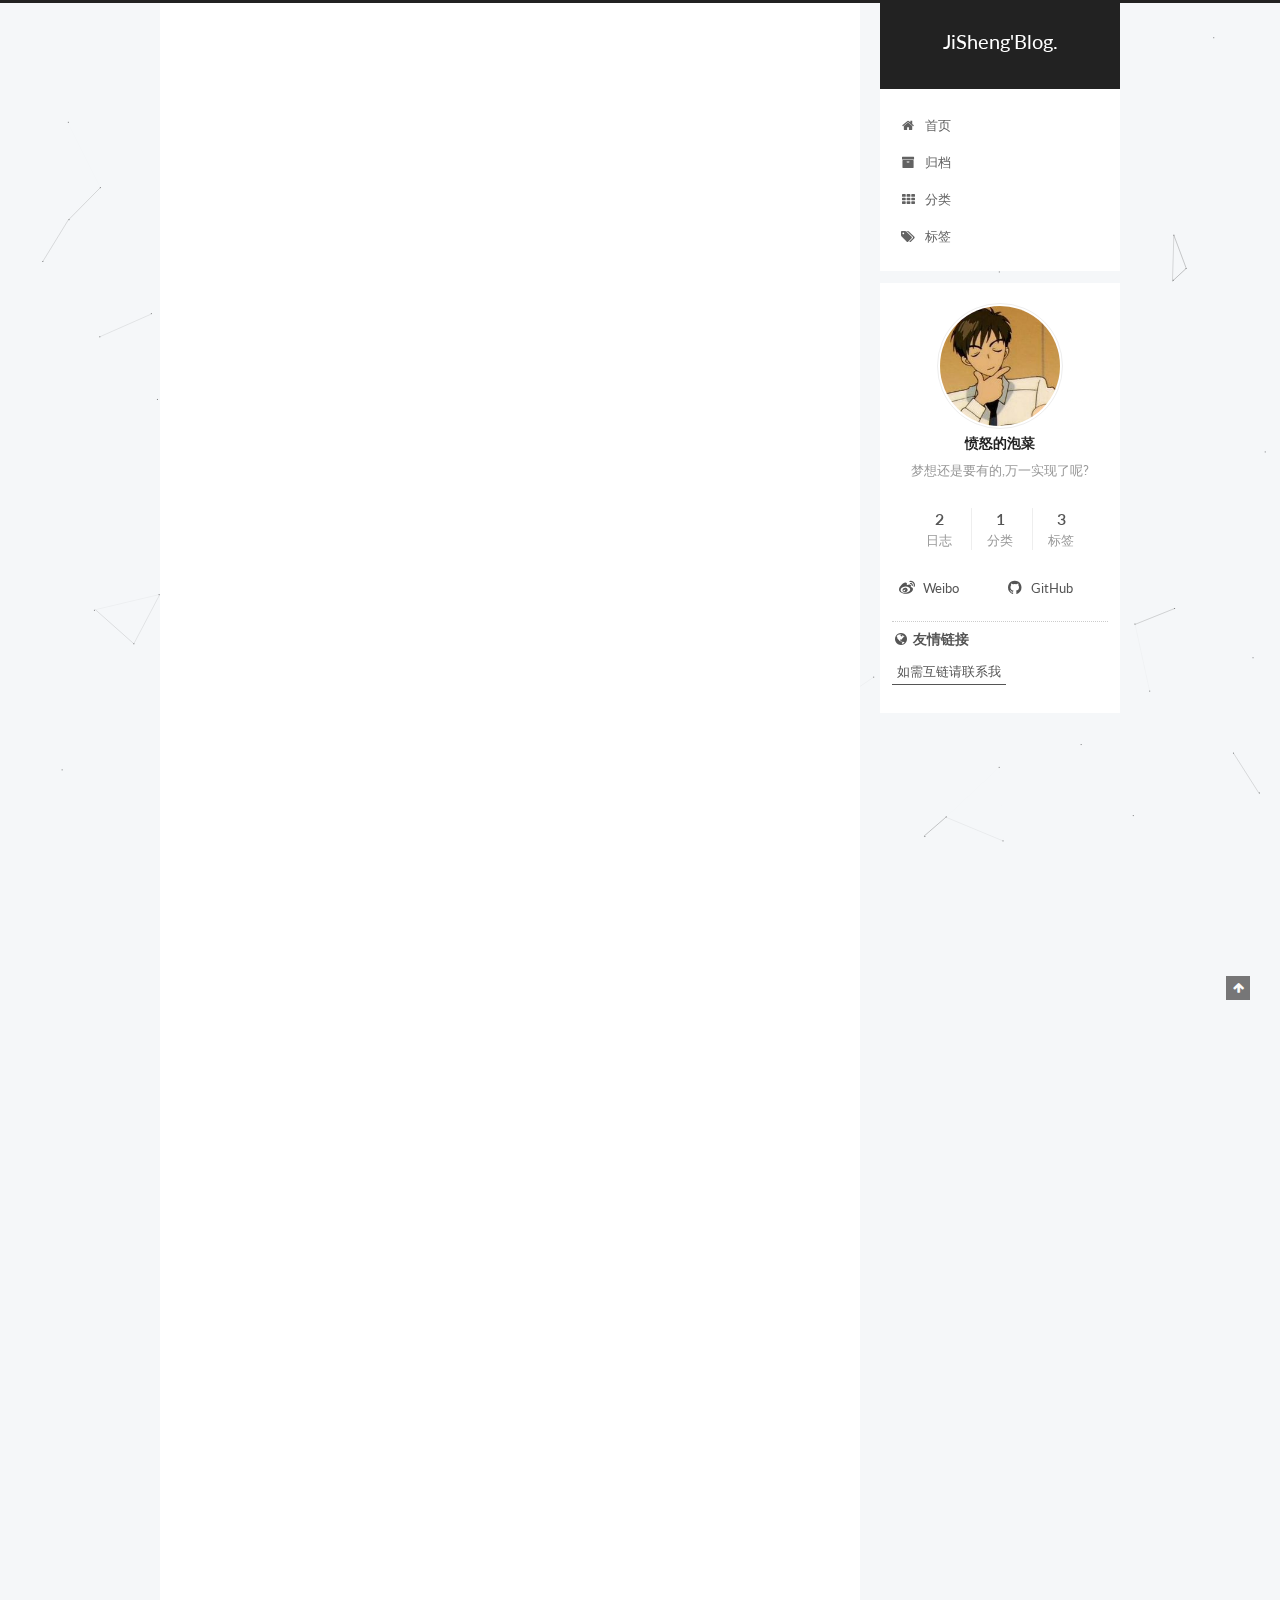
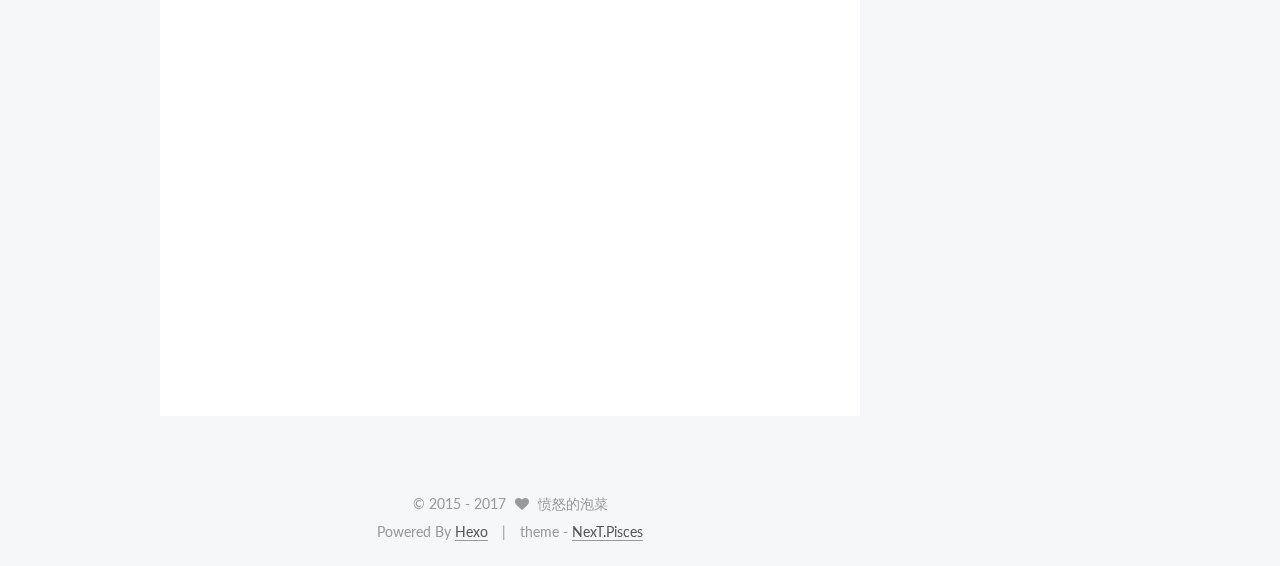
<file: index.html>
<!doctype html>



  


<html class="theme-next pisces use-motion" lang="zh-Hans">
<head>
  <meta charset="UTF-8"/>
<meta http-equiv="X-UA-Compatible" content="IE=edge" />
<meta name="viewport" content="width=device-width, initial-scale=1, maximum-scale=1"/>






<meta http-equiv="Cache-Control" content="no-transform" />
<meta http-equiv="Cache-Control" content="no-siteapp" />















  
  
  <link href="/lib/fancybox/source/jquery.fancybox.css?v=2.1.5" rel="stylesheet" type="text/css" />




  
  
  
  

  
    
    
  

  

  

  

  

  
    
    
    <link href="//fonts.googleapis.com/css?family=Lato:300,300italic,400,400italic,700,700italic&subset=latin,latin-ext" rel="stylesheet" type="text/css">
  






<link href="/lib/font-awesome/css/font-awesome.min.css?v=4.6.2" rel="stylesheet" type="text/css" />

<link href="/css/main.css?v=5.1.1" rel="stylesheet" type="text/css" />


  <meta name="keywords" content="Hexo, NexT" />








  <link rel="shortcut icon" type="image/x-icon" href="/favicon.ico?v=5.1.1" />






<meta name="description" content="梦想还是要有的,万一实现了呢?">
<meta property="og:type" content="website">
<meta property="og:title" content="JiSheng&#39;Blog.">
<meta property="og:url" content="http://yoursite.com/index.html">
<meta property="og:site_name" content="JiSheng&#39;Blog.">
<meta property="og:description" content="梦想还是要有的,万一实现了呢?">
<meta name="twitter:card" content="summary">
<meta name="twitter:title" content="JiSheng&#39;Blog.">
<meta name="twitter:description" content="梦想还是要有的,万一实现了呢?">



<script type="text/javascript" id="hexo.configurations">
  var NexT = window.NexT || {};
  var CONFIG = {
    root: '/',
    scheme: 'Pisces',
    sidebar: {"position":"right","display":"post","offset":12,"offset_float":0,"b2t":false,"scrollpercent":false},
    fancybox: true,
    motion: true,
    duoshuo: {
      userId: '0',
      author: '博主'
    },
    algolia: {
      applicationID: '',
      apiKey: '',
      indexName: '',
      hits: {"per_page":10},
      labels: {"input_placeholder":"Search for Posts","hits_empty":"We didn't find any results for the search: ${query}","hits_stats":"${hits} results found in ${time} ms"}
    }
  };
</script>



  <link rel="canonical" href="http://yoursite.com/"/>





  <title>JiSheng'Blog.</title>
</head>

<body itemscope itemtype="http://schema.org/WebPage" lang="zh-Hans">

  














  
  
    
  

  <div class="container sidebar-position-right 
   page-home 
 ">
    <div class="headband"></div>

    <header id="header" class="header" itemscope itemtype="http://schema.org/WPHeader">
      <div class="header-inner"><div class="site-brand-wrapper">
  <div class="site-meta ">
    

    <div class="custom-logo-site-title">
      <a href="/"  class="brand" rel="start">
        <span class="logo-line-before"><i></i></span>
        <span class="site-title">JiSheng'Blog.</span>
        <span class="logo-line-after"><i></i></span>
      </a>
    </div>
      
        <p class="site-subtitle"></p>
      
  </div>

  <div class="site-nav-toggle">
    <button>
      <span class="btn-bar"></span>
      <span class="btn-bar"></span>
      <span class="btn-bar"></span>
    </button>
  </div>
</div>

<nav class="site-nav">
  

  
    <ul id="menu" class="menu">
      
        
        <li class="menu-item menu-item-home">
          <a href="/" rel="section">
            
              <i class="menu-item-icon fa fa-fw fa-home"></i> <br />
            
            首页
          </a>
        </li>
      
        
        <li class="menu-item menu-item-archives">
          <a href="/archives" rel="section">
            
              <i class="menu-item-icon fa fa-fw fa-archive"></i> <br />
            
            归档
          </a>
        </li>
      
        
        <li class="menu-item menu-item-categories">
          <a href="/categories" rel="section">
            
              <i class="menu-item-icon fa fa-fw fa-th"></i> <br />
            
            分类
          </a>
        </li>
      
        
        <li class="menu-item menu-item-tags">
          <a href="/tags" rel="section">
            
              <i class="menu-item-icon fa fa-fw fa-tags"></i> <br />
            
            标签
          </a>
        </li>
      

      
    </ul>
  

  
</nav>



 </div>
    </header>

    <main id="main" class="main">
      <div class="main-inner">
        <div class="content-wrap">
          <div id="content" class="content">
            
  <section id="posts" class="posts-expand">
    
      

  

  
  
  

  <article class="post post-type-normal " itemscope itemtype="http://schema.org/Article">
    <link itemprop="mainEntityOfPage" href="http://yoursite.com/2017/05/12/javascript两种常用排序算法/">

    <span hidden itemprop="author" itemscope itemtype="http://schema.org/Person">
      <meta itemprop="name" content="愤怒的泡菜">
      <meta itemprop="description" content="">
      <meta itemprop="image" content="/images/avatar.jpg">
    </span>

    <span hidden itemprop="publisher" itemscope itemtype="http://schema.org/Organization">
      <meta itemprop="name" content="JiSheng'Blog.">
    </span>

    
      <header class="post-header">

        
        
          <h1 class="post-title" itemprop="name headline">
                
                <a class="post-title-link" href="/2017/05/12/javascript两种常用排序算法/" itemprop="url">javascript两种常用排序算法</a></h1>
        

        <div class="post-meta">
          <span class="post-time">
            
              <span class="post-meta-item-icon">
                <i class="fa fa-calendar-o"></i>
              </span>
              
                <span class="post-meta-item-text">发表于</span>
              
              <time title="创建于" itemprop="dateCreated datePublished" datetime="2017-05-12T11:05:33+08:00">
                2017-05-12
              </time>
            

            

            
          </span>

          
            <span class="post-category" >
            
              <span class="post-meta-divider">|</span>
            
              <span class="post-meta-item-icon">
                <i class="fa fa-folder-o"></i>
              </span>
              
                <span class="post-meta-item-text">分类于</span>
              
              
                <span itemprop="about" itemscope itemtype="http://schema.org/Thing">
                  <a href="/categories/javascript/" itemprop="url" rel="index">
                    <span itemprop="name">javascript</span>
                  </a>
                </span>

                
                
              
            </span>
          

          
            
          

          
          

          

          

          

        </div>
      </header>
    

    <div class="post-body" itemprop="articleBody">

      
      

      
        
          
            <h2 id="冒泡排序"><a href="#冒泡排序" class="headerlink" title="冒泡排序"></a>冒泡排序</h2><h3 id="思路"><a href="#思路" class="headerlink" title="思路"></a>思路</h3><p>比较相邻的数。如果第一个比第二个大，就交换他们两个（依次类推）。</p>
<p>实现：<br>    需两层for循环，外层从第一个数到倒数第二个数，内层从外层的之后一个数到最后一个数<br>    外层循环i依次对比内层循环j，如果i&gt;j那么则进行交换.</p>
<h3 id="代码"><a href="#代码" class="headerlink" title="代码"></a>代码</h3><figure class="highlight bash"><table><tr><td class="gutter"><pre><div class="line">1</div><div class="line">2</div><div class="line">3</div><div class="line">4</div><div class="line">5</div><div class="line">6</div><div class="line">7</div><div class="line">8</div><div class="line">9</div><div class="line">10</div><div class="line">11</div><div class="line">12</div><div class="line">13</div><div class="line">14</div><div class="line">15</div></pre></td><td class="code"><pre><div class="line"><span class="built_in">let</span> arr = [2,5,4,1,7,3,8,6,9,0];</div><div class="line"><span class="built_in">let</span> save_i;</div><div class="line"></div><div class="line">var bubbleSort = <span class="function"><span class="title">function</span></span>()&#123;</div><div class="line">  <span class="keyword">for</span>(<span class="built_in">let</span> i=0;i&lt;arr.length-1;i++)&#123;</div><div class="line">    <span class="keyword">for</span>(<span class="built_in">let</span> j=i+1;j&lt;arr.length;j++)&#123;</div><div class="line">      <span class="keyword">if</span>(arr[i]&gt;arr[j])&#123;</div><div class="line">        save_i = arr[i];</div><div class="line">        arr[i]=arr[j];</div><div class="line">        arr[j]=save_i;</div><div class="line">      &#125;</div><div class="line">    &#125;</div><div class="line">  &#125;</div><div class="line"><span class="built_in">return</span> arr;</div><div class="line">&#125;</div></pre></td></tr></table></figure>

          
        
      
    </div>

    <div>
      
    </div>

    <div>
      
    </div>

    <div>
      
    </div>

    <footer class="post-footer">
      

      

      

      
      
        <div class="post-eof"></div>
      
    </footer>
  </article>


    
      

  

  
  
  

  <article class="post post-type-normal " itemscope itemtype="http://schema.org/Article">
    <link itemprop="mainEntityOfPage" href="http://yoursite.com/2017/05/10/hello-world/">

    <span hidden itemprop="author" itemscope itemtype="http://schema.org/Person">
      <meta itemprop="name" content="愤怒的泡菜">
      <meta itemprop="description" content="">
      <meta itemprop="image" content="/images/avatar.jpg">
    </span>

    <span hidden itemprop="publisher" itemscope itemtype="http://schema.org/Organization">
      <meta itemprop="name" content="JiSheng'Blog.">
    </span>

    
      <header class="post-header">

        
        
          <h1 class="post-title" itemprop="name headline">
                
                <a class="post-title-link" href="/2017/05/10/hello-world/" itemprop="url">Hello World</a></h1>
        

        <div class="post-meta">
          <span class="post-time">
            
              <span class="post-meta-item-icon">
                <i class="fa fa-calendar-o"></i>
              </span>
              
                <span class="post-meta-item-text">发表于</span>
              
              <time title="创建于" itemprop="dateCreated datePublished" datetime="2017-05-10T14:15:15+08:00">
                2017-05-10
              </time>
            

            

            
          </span>

          

          
            
          

          
          

          

          

          

        </div>
      </header>
    

    <div class="post-body" itemprop="articleBody">

      
      

      
        
          
            <p>Welcome to <a href="https://hexo.io/" target="_blank" rel="external">Hexo</a>! This is your very first post. Check <a href="https://hexo.io/docs/" target="_blank" rel="external">documentation</a> for more info. If you get any problems when using Hexo, you can find the answer in <a href="https://hexo.io/docs/troubleshooting.html" target="_blank" rel="external">troubleshooting</a> or you can ask me on <a href="https://github.com/hexojs/hexo/issues" target="_blank" rel="external">GitHub</a>.</p>
<h2 id="Quick-Start"><a href="#Quick-Start" class="headerlink" title="Quick Start"></a>Quick Start</h2><h3 id="Create-a-new-post"><a href="#Create-a-new-post" class="headerlink" title="Create a new post"></a>Create a new post</h3><figure class="highlight bash"><table><tr><td class="gutter"><pre><div class="line">1</div></pre></td><td class="code"><pre><div class="line">$ hexo new <span class="string">"My New Post"</span></div></pre></td></tr></table></figure>
<p>More info: <a href="https://hexo.io/docs/writing.html" target="_blank" rel="external">Writing</a></p>
<h3 id="Run-server"><a href="#Run-server" class="headerlink" title="Run server"></a>Run server</h3><figure class="highlight bash"><table><tr><td class="gutter"><pre><div class="line">1</div></pre></td><td class="code"><pre><div class="line">$ hexo server</div></pre></td></tr></table></figure>
<p>More info: <a href="https://hexo.io/docs/server.html" target="_blank" rel="external">Server</a></p>
<h3 id="Generate-static-files"><a href="#Generate-static-files" class="headerlink" title="Generate static files"></a>Generate static files</h3><figure class="highlight bash"><table><tr><td class="gutter"><pre><div class="line">1</div></pre></td><td class="code"><pre><div class="line">$ hexo generate</div></pre></td></tr></table></figure>
<p>More info: <a href="https://hexo.io/docs/generating.html" target="_blank" rel="external">Generating</a></p>
<h3 id="Deploy-to-remote-sites"><a href="#Deploy-to-remote-sites" class="headerlink" title="Deploy to remote sites"></a>Deploy to remote sites</h3><figure class="highlight bash"><table><tr><td class="gutter"><pre><div class="line">1</div></pre></td><td class="code"><pre><div class="line">$ hexo deploy</div></pre></td></tr></table></figure>
<p>More info: <a href="https://hexo.io/docs/deployment.html" target="_blank" rel="external">Deployment</a></p>

          
        
      
    </div>

    <div>
      
    </div>

    <div>
      
    </div>

    <div>
      
    </div>

    <footer class="post-footer">
      

      

      

      
      
        <div class="post-eof"></div>
      
    </footer>
  </article>


    
  </section>

  


          </div>
          


          

        </div>
        
          
  
  <div class="sidebar-toggle">
    <div class="sidebar-toggle-line-wrap">
      <span class="sidebar-toggle-line sidebar-toggle-line-first"></span>
      <span class="sidebar-toggle-line sidebar-toggle-line-middle"></span>
      <span class="sidebar-toggle-line sidebar-toggle-line-last"></span>
    </div>
  </div>

  <aside id="sidebar" class="sidebar">
    <div class="sidebar-inner">

      

      

      <section class="site-overview sidebar-panel sidebar-panel-active">
        <div class="site-author motion-element" itemprop="author" itemscope itemtype="http://schema.org/Person">
          <img class="site-author-image" itemprop="image"
               src="/images/avatar.jpg"
               alt="愤怒的泡菜" />
          <p class="site-author-name" itemprop="name">愤怒的泡菜</p>
           
              <p class="site-description motion-element" itemprop="description">梦想还是要有的,万一实现了呢?</p>
          
        </div>
        <nav class="site-state motion-element">

          
            <div class="site-state-item site-state-posts">
              <a href="/archives">
                <span class="site-state-item-count">2</span>
                <span class="site-state-item-name">日志</span>
              </a>
            </div>
          

          
            
            
            <div class="site-state-item site-state-categories">
              <a href="/categories/index.html">
                <span class="site-state-item-count">1</span>
                <span class="site-state-item-name">分类</span>
              </a>
            </div>
          

          
            
            
            <div class="site-state-item site-state-tags">
              <a href="/tags/index.html">
                <span class="site-state-item-count">3</span>
                <span class="site-state-item-name">标签</span>
              </a>
            </div>
          

        </nav>

        

        <div class="links-of-author motion-element">
          
            
              <span class="links-of-author-item">
                <a href="Link" target="_blank" title="Weibo">
                  
                    <i class="fa fa-fw fa-weibo"></i>
                  
                  Weibo
                </a>
              </span>
            
              <span class="links-of-author-item">
                <a href="https://github.com/" target="_blank" title="GitHub">
                  
                    <i class="fa fa-fw fa-github"></i>
                  
                  GitHub
                </a>
              </span>
            
          
        </div>

        
        

        
        
          <div class="links-of-blogroll motion-element links-of-blogroll-inline">
            <div class="links-of-blogroll-title">
              <i class="fa  fa-fw fa-globe"></i>
              友情链接
            </div>
            <ul class="links-of-blogroll-list">
              
                <li class="links-of-blogroll-item">
                  <a href="http://example.com/" title="如需互链请联系我" target="_blank">如需互链请联系我</a>
                </li>
              
            </ul>
          </div>
        

        


      </section>

      

      

    </div>
  </aside>


        
      </div>
    </main>

    <footer id="footer" class="footer">
      <div class="footer-inner">
        <div class="copyright" >
  
  &copy;  2015 - 
  <span itemprop="copyrightYear">2017</span>
  <span class="with-love">
    <i class="fa fa-heart"></i>
  </span>
  <span class="author" itemprop="copyrightHolder">愤怒的泡菜</span>
</div>


<div class="powered-by">
  Powered By <a class="theme-link" href="https://hexo.io">Hexo</a>
</div>

<div class="theme-info">
  theme -
  <a class="theme-link" target="_blank" href="https://github.com/iissnan/hexo-theme-next">
    NexT.Pisces
  </a>
</div>


        

        
      </div>
    </footer>

    
      <div class="back-to-top">
        <i class="fa fa-arrow-up"></i>
        
      </div>
    

  </div>

  

<script type="text/javascript">
  if (Object.prototype.toString.call(window.Promise) !== '[object Function]') {
    window.Promise = null;
  }
</script>









  


  











  
  <script type="text/javascript" src="/lib/jquery/index.js?v=2.1.3"></script>

  
  <script type="text/javascript" src="/lib/fastclick/lib/fastclick.min.js?v=1.0.6"></script>

  
  <script type="text/javascript" src="/lib/jquery_lazyload/jquery.lazyload.js?v=1.9.7"></script>

  
  <script type="text/javascript" src="/lib/velocity/velocity.min.js?v=1.2.1"></script>

  
  <script type="text/javascript" src="/lib/velocity/velocity.ui.min.js?v=1.2.1"></script>

  
  <script type="text/javascript" src="/lib/fancybox/source/jquery.fancybox.pack.js?v=2.1.5"></script>

  
  <script type="text/javascript" src="/lib/canvas-nest/canvas-nest.min.js"></script>


  


  <script type="text/javascript" src="/js/src/utils.js?v=5.1.1"></script>

  <script type="text/javascript" src="/js/src/motion.js?v=5.1.1"></script>



  
  


  <script type="text/javascript" src="/js/src/affix.js?v=5.1.1"></script>

  <script type="text/javascript" src="/js/src/schemes/pisces.js?v=5.1.1"></script>



  

  


  <script type="text/javascript" src="/js/src/bootstrap.js?v=5.1.1"></script>



  


  




	





  





  





  






  





  

  

  

  

  

</body>
</html>
</file>
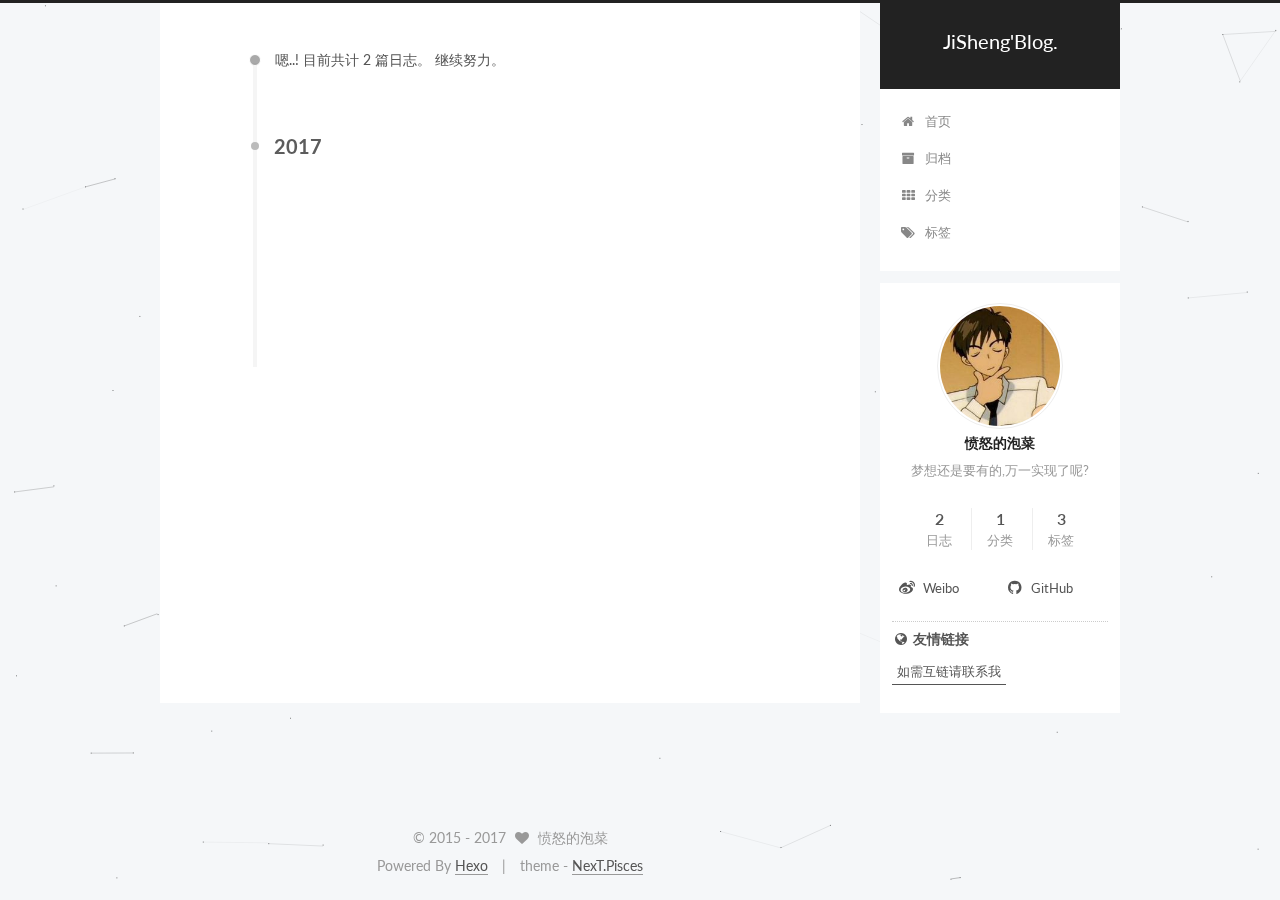
<file: archives/index.html>
<!doctype html>



  


<html class="theme-next pisces use-motion" lang="zh-Hans">
<head>
  <meta charset="UTF-8"/>
<meta http-equiv="X-UA-Compatible" content="IE=edge" />
<meta name="viewport" content="width=device-width, initial-scale=1, maximum-scale=1"/>






<meta http-equiv="Cache-Control" content="no-transform" />
<meta http-equiv="Cache-Control" content="no-siteapp" />















  
  
  <link href="/lib/fancybox/source/jquery.fancybox.css?v=2.1.5" rel="stylesheet" type="text/css" />




  
  
  
  

  
    
    
  

  

  

  

  

  
    
    
    <link href="//fonts.googleapis.com/css?family=Lato:300,300italic,400,400italic,700,700italic&subset=latin,latin-ext" rel="stylesheet" type="text/css">
  






<link href="/lib/font-awesome/css/font-awesome.min.css?v=4.6.2" rel="stylesheet" type="text/css" />

<link href="/css/main.css?v=5.1.1" rel="stylesheet" type="text/css" />


  <meta name="keywords" content="Hexo, NexT" />








  <link rel="shortcut icon" type="image/x-icon" href="/favicon.ico?v=5.1.1" />






<meta name="description" content="梦想还是要有的,万一实现了呢?">
<meta property="og:type" content="website">
<meta property="og:title" content="JiSheng&#39;Blog.">
<meta property="og:url" content="http://yoursite.com/archives/index.html">
<meta property="og:site_name" content="JiSheng&#39;Blog.">
<meta property="og:description" content="梦想还是要有的,万一实现了呢?">
<meta name="twitter:card" content="summary">
<meta name="twitter:title" content="JiSheng&#39;Blog.">
<meta name="twitter:description" content="梦想还是要有的,万一实现了呢?">



<script type="text/javascript" id="hexo.configurations">
  var NexT = window.NexT || {};
  var CONFIG = {
    root: '/',
    scheme: 'Pisces',
    sidebar: {"position":"right","display":"post","offset":12,"offset_float":0,"b2t":false,"scrollpercent":false},
    fancybox: true,
    motion: true,
    duoshuo: {
      userId: '0',
      author: '博主'
    },
    algolia: {
      applicationID: '',
      apiKey: '',
      indexName: '',
      hits: {"per_page":10},
      labels: {"input_placeholder":"Search for Posts","hits_empty":"We didn't find any results for the search: ${query}","hits_stats":"${hits} results found in ${time} ms"}
    }
  };
</script>



  <link rel="canonical" href="http://yoursite.com/archives/"/>





  <title>归档 | JiSheng'Blog.</title>
</head>

<body itemscope itemtype="http://schema.org/WebPage" lang="zh-Hans">

  














  
  
    
  

  <div class="container sidebar-position-right  page-archive  ">
    <div class="headband"></div>

    <header id="header" class="header" itemscope itemtype="http://schema.org/WPHeader">
      <div class="header-inner"><div class="site-brand-wrapper">
  <div class="site-meta ">
    

    <div class="custom-logo-site-title">
      <a href="/"  class="brand" rel="start">
        <span class="logo-line-before"><i></i></span>
        <span class="site-title">JiSheng'Blog.</span>
        <span class="logo-line-after"><i></i></span>
      </a>
    </div>
      
        <p class="site-subtitle"></p>
      
  </div>

  <div class="site-nav-toggle">
    <button>
      <span class="btn-bar"></span>
      <span class="btn-bar"></span>
      <span class="btn-bar"></span>
    </button>
  </div>
</div>

<nav class="site-nav">
  

  
    <ul id="menu" class="menu">
      
        
        <li class="menu-item menu-item-home">
          <a href="/" rel="section">
            
              <i class="menu-item-icon fa fa-fw fa-home"></i> <br />
            
            首页
          </a>
        </li>
      
        
        <li class="menu-item menu-item-archives">
          <a href="/archives" rel="section">
            
              <i class="menu-item-icon fa fa-fw fa-archive"></i> <br />
            
            归档
          </a>
        </li>
      
        
        <li class="menu-item menu-item-categories">
          <a href="/categories" rel="section">
            
              <i class="menu-item-icon fa fa-fw fa-th"></i> <br />
            
            分类
          </a>
        </li>
      
        
        <li class="menu-item menu-item-tags">
          <a href="/tags" rel="section">
            
              <i class="menu-item-icon fa fa-fw fa-tags"></i> <br />
            
            标签
          </a>
        </li>
      

      
    </ul>
  

  
</nav>



 </div>
    </header>

    <main id="main" class="main">
      <div class="main-inner">
        <div class="content-wrap">
          <div id="content" class="content">
            

  <section id="posts" class="posts-collapse">
    <span class="archive-move-on"></span>

    <span class="archive-page-counter">
      
      
      
        
      
      嗯..! 目前共计 2 篇日志。 继续努力。
    </span>

    

      
      
      

      
        
        <div class="collection-title">
          <h2 class="archive-year motion-element" id="archive-year-2017">2017</h2>
        </div>
      
      

      

  <article class="post post-type-normal" itemscope itemtype="http://schema.org/Article">
    <header class="post-header">

      <h2 class="post-title">
        
            <a class="post-title-link" href="/2017/05/12/javascript两种常用排序算法/" itemprop="url">
              
                <span itemprop="name">javascript两种常用排序算法</span>
              
            </a>
        
      </h2>

      <div class="post-meta">
        <time class="post-time" itemprop="dateCreated"
              datetime="2017-05-12T11:05:33+08:00"
              content="2017-05-12" >
          05-12
        </time>
      </div>

    </header>
  </article>



    

      
      
      

      
      

      

  <article class="post post-type-normal" itemscope itemtype="http://schema.org/Article">
    <header class="post-header">

      <h2 class="post-title">
        
            <a class="post-title-link" href="/2017/05/10/hello-world/" itemprop="url">
              
                <span itemprop="name">Hello World</span>
              
            </a>
        
      </h2>

      <div class="post-meta">
        <time class="post-time" itemprop="dateCreated"
              datetime="2017-05-10T14:15:15+08:00"
              content="2017-05-10" >
          05-10
        </time>
      </div>

    </header>
  </article>



    

  </section>

  



          </div>
          


          

        </div>
        
          
  
  <div class="sidebar-toggle">
    <div class="sidebar-toggle-line-wrap">
      <span class="sidebar-toggle-line sidebar-toggle-line-first"></span>
      <span class="sidebar-toggle-line sidebar-toggle-line-middle"></span>
      <span class="sidebar-toggle-line sidebar-toggle-line-last"></span>
    </div>
  </div>

  <aside id="sidebar" class="sidebar">
    <div class="sidebar-inner">

      

      

      <section class="site-overview sidebar-panel sidebar-panel-active">
        <div class="site-author motion-element" itemprop="author" itemscope itemtype="http://schema.org/Person">
          <img class="site-author-image" itemprop="image"
               src="/images/avatar.jpg"
               alt="愤怒的泡菜" />
          <p class="site-author-name" itemprop="name">愤怒的泡菜</p>
           
              <p class="site-description motion-element" itemprop="description">梦想还是要有的,万一实现了呢?</p>
          
        </div>
        <nav class="site-state motion-element">

          
            <div class="site-state-item site-state-posts">
              <a href="/archives">
                <span class="site-state-item-count">2</span>
                <span class="site-state-item-name">日志</span>
              </a>
            </div>
          

          
            
            
            <div class="site-state-item site-state-categories">
              <a href="/categories/index.html">
                <span class="site-state-item-count">1</span>
                <span class="site-state-item-name">分类</span>
              </a>
            </div>
          

          
            
            
            <div class="site-state-item site-state-tags">
              <a href="/tags/index.html">
                <span class="site-state-item-count">3</span>
                <span class="site-state-item-name">标签</span>
              </a>
            </div>
          

        </nav>

        

        <div class="links-of-author motion-element">
          
            
              <span class="links-of-author-item">
                <a href="Link" target="_blank" title="Weibo">
                  
                    <i class="fa fa-fw fa-weibo"></i>
                  
                  Weibo
                </a>
              </span>
            
              <span class="links-of-author-item">
                <a href="https://github.com/" target="_blank" title="GitHub">
                  
                    <i class="fa fa-fw fa-github"></i>
                  
                  GitHub
                </a>
              </span>
            
          
        </div>

        
        

        
        
          <div class="links-of-blogroll motion-element links-of-blogroll-inline">
            <div class="links-of-blogroll-title">
              <i class="fa  fa-fw fa-globe"></i>
              友情链接
            </div>
            <ul class="links-of-blogroll-list">
              
                <li class="links-of-blogroll-item">
                  <a href="http://example.com/" title="如需互链请联系我" target="_blank">如需互链请联系我</a>
                </li>
              
            </ul>
          </div>
        

        


      </section>

      

      

    </div>
  </aside>


        
      </div>
    </main>

    <footer id="footer" class="footer">
      <div class="footer-inner">
        <div class="copyright" >
  
  &copy;  2015 - 
  <span itemprop="copyrightYear">2017</span>
  <span class="with-love">
    <i class="fa fa-heart"></i>
  </span>
  <span class="author" itemprop="copyrightHolder">愤怒的泡菜</span>
</div>


<div class="powered-by">
  Powered By <a class="theme-link" href="https://hexo.io">Hexo</a>
</div>

<div class="theme-info">
  theme -
  <a class="theme-link" target="_blank" href="https://github.com/iissnan/hexo-theme-next">
    NexT.Pisces
  </a>
</div>


        

        
      </div>
    </footer>

    
      <div class="back-to-top">
        <i class="fa fa-arrow-up"></i>
        
      </div>
    

  </div>

  

<script type="text/javascript">
  if (Object.prototype.toString.call(window.Promise) !== '[object Function]') {
    window.Promise = null;
  }
</script>









  


  











  
  <script type="text/javascript" src="/lib/jquery/index.js?v=2.1.3"></script>

  
  <script type="text/javascript" src="/lib/fastclick/lib/fastclick.min.js?v=1.0.6"></script>

  
  <script type="text/javascript" src="/lib/jquery_lazyload/jquery.lazyload.js?v=1.9.7"></script>

  
  <script type="text/javascript" src="/lib/velocity/velocity.min.js?v=1.2.1"></script>

  
  <script type="text/javascript" src="/lib/velocity/velocity.ui.min.js?v=1.2.1"></script>

  
  <script type="text/javascript" src="/lib/fancybox/source/jquery.fancybox.pack.js?v=2.1.5"></script>

  
  <script type="text/javascript" src="/lib/canvas-nest/canvas-nest.min.js"></script>


  


  <script type="text/javascript" src="/js/src/utils.js?v=5.1.1"></script>

  <script type="text/javascript" src="/js/src/motion.js?v=5.1.1"></script>



  
  


  <script type="text/javascript" src="/js/src/affix.js?v=5.1.1"></script>

  <script type="text/javascript" src="/js/src/schemes/pisces.js?v=5.1.1"></script>



  
  
    <script type="text/javascript" id="motion.page.archive">
      $('.archive-year').velocity('transition.slideLeftIn');
    </script>
  


  


  <script type="text/javascript" src="/js/src/bootstrap.js?v=5.1.1"></script>



  


  




	





  





  





  






  





  

  

  

  

  

</body>
</html>
</file>
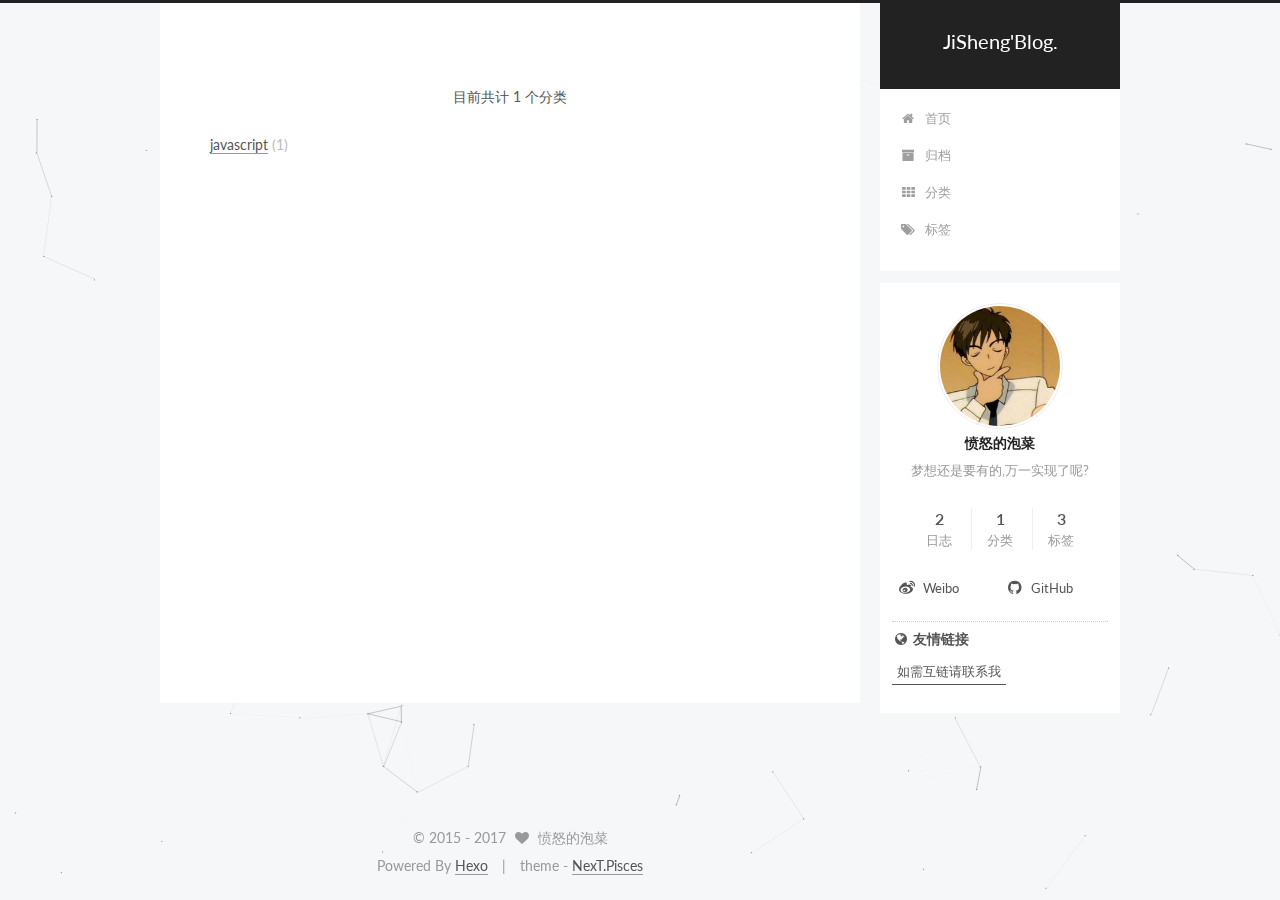
<file: categories/index.html>
<!doctype html>



  


<html class="theme-next pisces use-motion" lang="zh-Hans">
<head>
  <meta charset="UTF-8"/>
<meta http-equiv="X-UA-Compatible" content="IE=edge" />
<meta name="viewport" content="width=device-width, initial-scale=1, maximum-scale=1"/>






<meta http-equiv="Cache-Control" content="no-transform" />
<meta http-equiv="Cache-Control" content="no-siteapp" />















  
  
  <link href="/lib/fancybox/source/jquery.fancybox.css?v=2.1.5" rel="stylesheet" type="text/css" />




  
  
  
  

  
    
    
  

  

  

  

  

  
    
    
    <link href="//fonts.googleapis.com/css?family=Lato:300,300italic,400,400italic,700,700italic&subset=latin,latin-ext" rel="stylesheet" type="text/css">
  






<link href="/lib/font-awesome/css/font-awesome.min.css?v=4.6.2" rel="stylesheet" type="text/css" />

<link href="/css/main.css?v=5.1.1" rel="stylesheet" type="text/css" />


  <meta name="keywords" content="Hexo, NexT" />








  <link rel="shortcut icon" type="image/x-icon" href="/favicon.ico?v=5.1.1" />






<meta name="description" content="梦想还是要有的,万一实现了呢?">
<meta property="og:type" content="website">
<meta property="og:title" content="JiSheng&#39;Blog.">
<meta property="og:url" content="http://yoursite.com/categories/index.html">
<meta property="og:site_name" content="JiSheng&#39;Blog.">
<meta property="og:description" content="梦想还是要有的,万一实现了呢?">
<meta property="og:updated_time" content="2017-05-12T09:01:15.924Z">
<meta name="twitter:card" content="summary">
<meta name="twitter:title" content="JiSheng&#39;Blog.">
<meta name="twitter:description" content="梦想还是要有的,万一实现了呢?">



<script type="text/javascript" id="hexo.configurations">
  var NexT = window.NexT || {};
  var CONFIG = {
    root: '/',
    scheme: 'Pisces',
    sidebar: {"position":"right","display":"post","offset":12,"offset_float":0,"b2t":false,"scrollpercent":false},
    fancybox: true,
    motion: true,
    duoshuo: {
      userId: '0',
      author: '博主'
    },
    algolia: {
      applicationID: '',
      apiKey: '',
      indexName: '',
      hits: {"per_page":10},
      labels: {"input_placeholder":"Search for Posts","hits_empty":"We didn't find any results for the search: ${query}","hits_stats":"${hits} results found in ${time} ms"}
    }
  };
</script>



  <link rel="canonical" href="http://yoursite.com/categories/"/>





  <title>分类 | JiSheng'Blog.</title>
</head>

<body itemscope itemtype="http://schema.org/WebPage" lang="zh-Hans">

  














  
  
    
  

  <div class="container sidebar-position-right  ">
    <div class="headband"></div>

    <header id="header" class="header" itemscope itemtype="http://schema.org/WPHeader">
      <div class="header-inner"><div class="site-brand-wrapper">
  <div class="site-meta ">
    

    <div class="custom-logo-site-title">
      <a href="/"  class="brand" rel="start">
        <span class="logo-line-before"><i></i></span>
        <span class="site-title">JiSheng'Blog.</span>
        <span class="logo-line-after"><i></i></span>
      </a>
    </div>
      
        <p class="site-subtitle"></p>
      
  </div>

  <div class="site-nav-toggle">
    <button>
      <span class="btn-bar"></span>
      <span class="btn-bar"></span>
      <span class="btn-bar"></span>
    </button>
  </div>
</div>

<nav class="site-nav">
  

  
    <ul id="menu" class="menu">
      
        
        <li class="menu-item menu-item-home">
          <a href="/" rel="section">
            
              <i class="menu-item-icon fa fa-fw fa-home"></i> <br />
            
            首页
          </a>
        </li>
      
        
        <li class="menu-item menu-item-archives">
          <a href="/archives" rel="section">
            
              <i class="menu-item-icon fa fa-fw fa-archive"></i> <br />
            
            归档
          </a>
        </li>
      
        
        <li class="menu-item menu-item-categories">
          <a href="/categories" rel="section">
            
              <i class="menu-item-icon fa fa-fw fa-th"></i> <br />
            
            分类
          </a>
        </li>
      
        
        <li class="menu-item menu-item-tags">
          <a href="/tags" rel="section">
            
              <i class="menu-item-icon fa fa-fw fa-tags"></i> <br />
            
            标签
          </a>
        </li>
      

      
    </ul>
  

  
</nav>



 </div>
    </header>

    <main id="main" class="main">
      <div class="main-inner">
        <div class="content-wrap">
          <div id="content" class="content">
            

  <div id="posts" class="posts-expand">
  <header class="post-header">

	<h1 class="post-title" itemprop="name headline"></h1>



</header>

    
    
      <div class="category-all-page">
        <div class="category-all-title">
            目前共计 1 个分类
        </div>
        <div class="category-all">
          <ul class="category-list"><li class="category-list-item"><a class="category-list-link" href="/categories/javascript/">javascript</a><span class="category-list-count">1</span></li></ul>
        </div>
      </div>
    
  </div>


          </div>
          


          
  <div class="comments" id="comments">
    
  </div>


        </div>
        
          
  
  <div class="sidebar-toggle">
    <div class="sidebar-toggle-line-wrap">
      <span class="sidebar-toggle-line sidebar-toggle-line-first"></span>
      <span class="sidebar-toggle-line sidebar-toggle-line-middle"></span>
      <span class="sidebar-toggle-line sidebar-toggle-line-last"></span>
    </div>
  </div>

  <aside id="sidebar" class="sidebar">
    <div class="sidebar-inner">

      

      

      <section class="site-overview sidebar-panel sidebar-panel-active">
        <div class="site-author motion-element" itemprop="author" itemscope itemtype="http://schema.org/Person">
          <img class="site-author-image" itemprop="image"
               src="/images/avatar.jpg"
               alt="愤怒的泡菜" />
          <p class="site-author-name" itemprop="name">愤怒的泡菜</p>
           
              <p class="site-description motion-element" itemprop="description">梦想还是要有的,万一实现了呢?</p>
          
        </div>
        <nav class="site-state motion-element">

          
            <div class="site-state-item site-state-posts">
              <a href="/archives">
                <span class="site-state-item-count">2</span>
                <span class="site-state-item-name">日志</span>
              </a>
            </div>
          

          
            
            
            <div class="site-state-item site-state-categories">
              <a href="/categories/index.html">
                <span class="site-state-item-count">1</span>
                <span class="site-state-item-name">分类</span>
              </a>
            </div>
          

          
            
            
            <div class="site-state-item site-state-tags">
              <a href="/tags/index.html">
                <span class="site-state-item-count">3</span>
                <span class="site-state-item-name">标签</span>
              </a>
            </div>
          

        </nav>

        

        <div class="links-of-author motion-element">
          
            
              <span class="links-of-author-item">
                <a href="Link" target="_blank" title="Weibo">
                  
                    <i class="fa fa-fw fa-weibo"></i>
                  
                  Weibo
                </a>
              </span>
            
              <span class="links-of-author-item">
                <a href="https://github.com/" target="_blank" title="GitHub">
                  
                    <i class="fa fa-fw fa-github"></i>
                  
                  GitHub
                </a>
              </span>
            
          
        </div>

        
        

        
        
          <div class="links-of-blogroll motion-element links-of-blogroll-inline">
            <div class="links-of-blogroll-title">
              <i class="fa  fa-fw fa-globe"></i>
              友情链接
            </div>
            <ul class="links-of-blogroll-list">
              
                <li class="links-of-blogroll-item">
                  <a href="http://example.com/" title="如需互链请联系我" target="_blank">如需互链请联系我</a>
                </li>
              
            </ul>
          </div>
        

        


      </section>

      

      

    </div>
  </aside>


        
      </div>
    </main>

    <footer id="footer" class="footer">
      <div class="footer-inner">
        <div class="copyright" >
  
  &copy;  2015 - 
  <span itemprop="copyrightYear">2017</span>
  <span class="with-love">
    <i class="fa fa-heart"></i>
  </span>
  <span class="author" itemprop="copyrightHolder">愤怒的泡菜</span>
</div>


<div class="powered-by">
  Powered By <a class="theme-link" href="https://hexo.io">Hexo</a>
</div>

<div class="theme-info">
  theme -
  <a class="theme-link" target="_blank" href="https://github.com/iissnan/hexo-theme-next">
    NexT.Pisces
  </a>
</div>


        

        
      </div>
    </footer>

    
      <div class="back-to-top">
        <i class="fa fa-arrow-up"></i>
        
      </div>
    

  </div>

  

<script type="text/javascript">
  if (Object.prototype.toString.call(window.Promise) !== '[object Function]') {
    window.Promise = null;
  }
</script>









  


  











  
  <script type="text/javascript" src="/lib/jquery/index.js?v=2.1.3"></script>

  
  <script type="text/javascript" src="/lib/fastclick/lib/fastclick.min.js?v=1.0.6"></script>

  
  <script type="text/javascript" src="/lib/jquery_lazyload/jquery.lazyload.js?v=1.9.7"></script>

  
  <script type="text/javascript" src="/lib/velocity/velocity.min.js?v=1.2.1"></script>

  
  <script type="text/javascript" src="/lib/velocity/velocity.ui.min.js?v=1.2.1"></script>

  
  <script type="text/javascript" src="/lib/fancybox/source/jquery.fancybox.pack.js?v=2.1.5"></script>

  
  <script type="text/javascript" src="/lib/canvas-nest/canvas-nest.min.js"></script>


  


  <script type="text/javascript" src="/js/src/utils.js?v=5.1.1"></script>

  <script type="text/javascript" src="/js/src/motion.js?v=5.1.1"></script>



  
  


  <script type="text/javascript" src="/js/src/affix.js?v=5.1.1"></script>

  <script type="text/javascript" src="/js/src/schemes/pisces.js?v=5.1.1"></script>



  

  


  <script type="text/javascript" src="/js/src/bootstrap.js?v=5.1.1"></script>



  


  




	





  





  





  






  





  

  

  

  

  

</body>
</html>
</file>
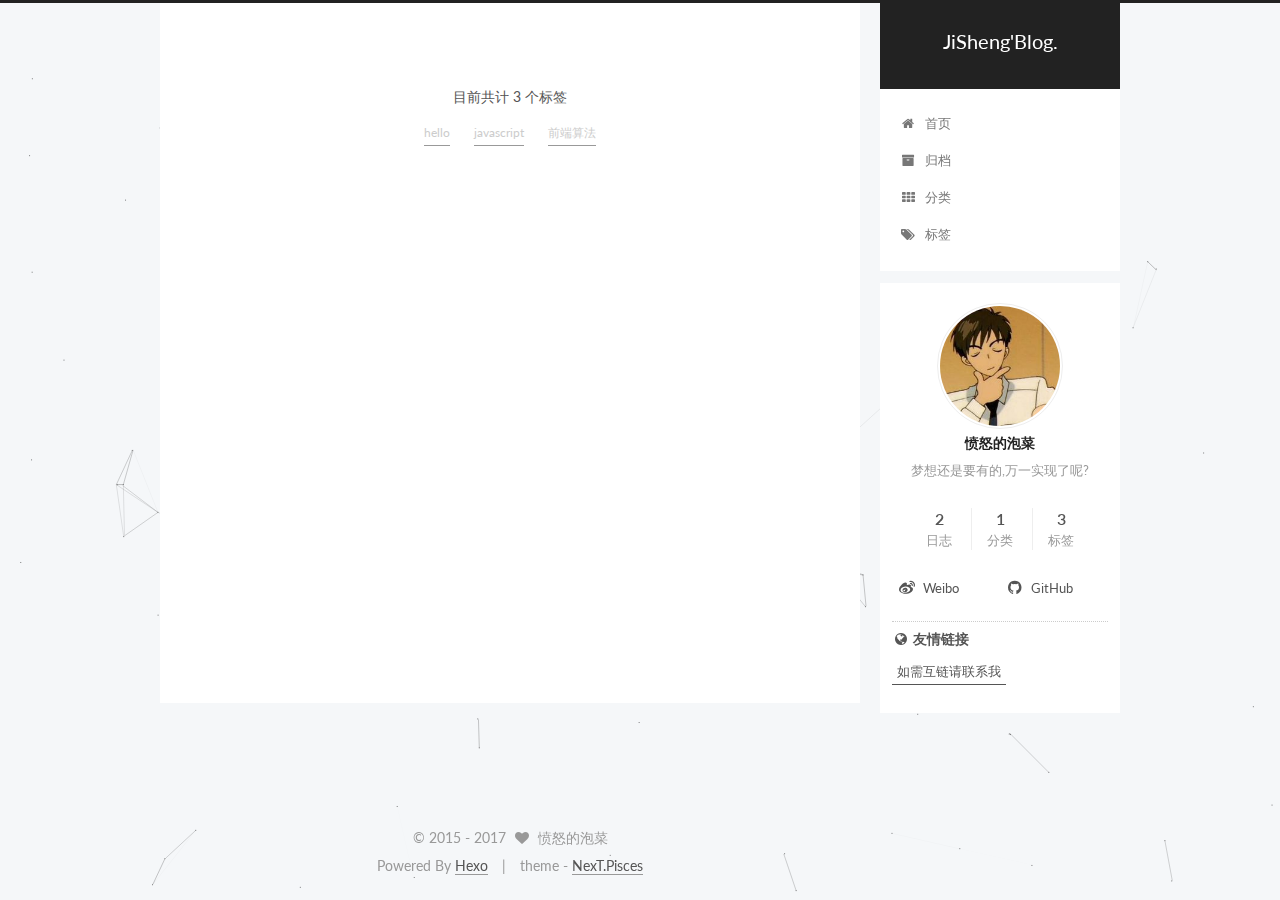
<file: tags/index.html>
<!doctype html>



  


<html class="theme-next pisces use-motion" lang="zh-Hans">
<head>
  <meta charset="UTF-8"/>
<meta http-equiv="X-UA-Compatible" content="IE=edge" />
<meta name="viewport" content="width=device-width, initial-scale=1, maximum-scale=1"/>






<meta http-equiv="Cache-Control" content="no-transform" />
<meta http-equiv="Cache-Control" content="no-siteapp" />















  
  
  <link href="/lib/fancybox/source/jquery.fancybox.css?v=2.1.5" rel="stylesheet" type="text/css" />




  
  
  
  

  
    
    
  

  

  

  

  

  
    
    
    <link href="//fonts.googleapis.com/css?family=Lato:300,300italic,400,400italic,700,700italic&subset=latin,latin-ext" rel="stylesheet" type="text/css">
  






<link href="/lib/font-awesome/css/font-awesome.min.css?v=4.6.2" rel="stylesheet" type="text/css" />

<link href="/css/main.css?v=5.1.1" rel="stylesheet" type="text/css" />


  <meta name="keywords" content="Hexo, NexT" />








  <link rel="shortcut icon" type="image/x-icon" href="/favicon.ico?v=5.1.1" />






<meta name="description" content="梦想还是要有的,万一实现了呢?">
<meta property="og:type" content="website">
<meta property="og:title" content="JiSheng&#39;Blog.">
<meta property="og:url" content="http://yoursite.com/tags/index.html">
<meta property="og:site_name" content="JiSheng&#39;Blog.">
<meta property="og:description" content="梦想还是要有的,万一实现了呢?">
<meta property="og:updated_time" content="2017-05-12T08:50:18.274Z">
<meta name="twitter:card" content="summary">
<meta name="twitter:title" content="JiSheng&#39;Blog.">
<meta name="twitter:description" content="梦想还是要有的,万一实现了呢?">



<script type="text/javascript" id="hexo.configurations">
  var NexT = window.NexT || {};
  var CONFIG = {
    root: '/',
    scheme: 'Pisces',
    sidebar: {"position":"right","display":"post","offset":12,"offset_float":0,"b2t":false,"scrollpercent":false},
    fancybox: true,
    motion: true,
    duoshuo: {
      userId: '0',
      author: '博主'
    },
    algolia: {
      applicationID: '',
      apiKey: '',
      indexName: '',
      hits: {"per_page":10},
      labels: {"input_placeholder":"Search for Posts","hits_empty":"We didn't find any results for the search: ${query}","hits_stats":"${hits} results found in ${time} ms"}
    }
  };
</script>



  <link rel="canonical" href="http://yoursite.com/tags/"/>





  <title>标签 | JiSheng'Blog.</title>
</head>

<body itemscope itemtype="http://schema.org/WebPage" lang="zh-Hans">

  














  
  
    
  

  <div class="container sidebar-position-right  ">
    <div class="headband"></div>

    <header id="header" class="header" itemscope itemtype="http://schema.org/WPHeader">
      <div class="header-inner"><div class="site-brand-wrapper">
  <div class="site-meta ">
    

    <div class="custom-logo-site-title">
      <a href="/"  class="brand" rel="start">
        <span class="logo-line-before"><i></i></span>
        <span class="site-title">JiSheng'Blog.</span>
        <span class="logo-line-after"><i></i></span>
      </a>
    </div>
      
        <p class="site-subtitle"></p>
      
  </div>

  <div class="site-nav-toggle">
    <button>
      <span class="btn-bar"></span>
      <span class="btn-bar"></span>
      <span class="btn-bar"></span>
    </button>
  </div>
</div>

<nav class="site-nav">
  

  
    <ul id="menu" class="menu">
      
        
        <li class="menu-item menu-item-home">
          <a href="/" rel="section">
            
              <i class="menu-item-icon fa fa-fw fa-home"></i> <br />
            
            首页
          </a>
        </li>
      
        
        <li class="menu-item menu-item-archives">
          <a href="/archives" rel="section">
            
              <i class="menu-item-icon fa fa-fw fa-archive"></i> <br />
            
            归档
          </a>
        </li>
      
        
        <li class="menu-item menu-item-categories">
          <a href="/categories" rel="section">
            
              <i class="menu-item-icon fa fa-fw fa-th"></i> <br />
            
            分类
          </a>
        </li>
      
        
        <li class="menu-item menu-item-tags">
          <a href="/tags" rel="section">
            
              <i class="menu-item-icon fa fa-fw fa-tags"></i> <br />
            
            标签
          </a>
        </li>
      

      
    </ul>
  

  
</nav>



 </div>
    </header>

    <main id="main" class="main">
      <div class="main-inner">
        <div class="content-wrap">
          <div id="content" class="content">
            

  <div id="posts" class="posts-expand">
  <header class="post-header">

	<h1 class="post-title" itemprop="name headline"></h1>



</header>

    
    
      <div class="tag-cloud">
        <div class="tag-cloud-title">
            目前共计 3 个标签
        </div>
        <div class="tag-cloud-tags">
          <a href="/tags/hello/" style="font-size: 12px; color: #ccc">hello</a> <a href="/tags/javascript/" style="font-size: 12px; color: #ccc">javascript</a> <a href="/tags/前端算法/" style="font-size: 12px; color: #ccc">前端算法</a>
        </div>
      </div>
    
  </div>


          </div>
          


          
  <div class="comments" id="comments">
    
  </div>


        </div>
        
          
  
  <div class="sidebar-toggle">
    <div class="sidebar-toggle-line-wrap">
      <span class="sidebar-toggle-line sidebar-toggle-line-first"></span>
      <span class="sidebar-toggle-line sidebar-toggle-line-middle"></span>
      <span class="sidebar-toggle-line sidebar-toggle-line-last"></span>
    </div>
  </div>

  <aside id="sidebar" class="sidebar">
    <div class="sidebar-inner">

      

      

      <section class="site-overview sidebar-panel sidebar-panel-active">
        <div class="site-author motion-element" itemprop="author" itemscope itemtype="http://schema.org/Person">
          <img class="site-author-image" itemprop="image"
               src="/images/avatar.jpg"
               alt="愤怒的泡菜" />
          <p class="site-author-name" itemprop="name">愤怒的泡菜</p>
           
              <p class="site-description motion-element" itemprop="description">梦想还是要有的,万一实现了呢?</p>
          
        </div>
        <nav class="site-state motion-element">

          
            <div class="site-state-item site-state-posts">
              <a href="/archives">
                <span class="site-state-item-count">2</span>
                <span class="site-state-item-name">日志</span>
              </a>
            </div>
          

          
            
            
            <div class="site-state-item site-state-categories">
              <a href="/categories/index.html">
                <span class="site-state-item-count">1</span>
                <span class="site-state-item-name">分类</span>
              </a>
            </div>
          

          
            
            
            <div class="site-state-item site-state-tags">
              <a href="/tags/index.html">
                <span class="site-state-item-count">3</span>
                <span class="site-state-item-name">标签</span>
              </a>
            </div>
          

        </nav>

        

        <div class="links-of-author motion-element">
          
            
              <span class="links-of-author-item">
                <a href="Link" target="_blank" title="Weibo">
                  
                    <i class="fa fa-fw fa-weibo"></i>
                  
                  Weibo
                </a>
              </span>
            
              <span class="links-of-author-item">
                <a href="https://github.com/" target="_blank" title="GitHub">
                  
                    <i class="fa fa-fw fa-github"></i>
                  
                  GitHub
                </a>
              </span>
            
          
        </div>

        
        

        
        
          <div class="links-of-blogroll motion-element links-of-blogroll-inline">
            <div class="links-of-blogroll-title">
              <i class="fa  fa-fw fa-globe"></i>
              友情链接
            </div>
            <ul class="links-of-blogroll-list">
              
                <li class="links-of-blogroll-item">
                  <a href="http://example.com/" title="如需互链请联系我" target="_blank">如需互链请联系我</a>
                </li>
              
            </ul>
          </div>
        

        


      </section>

      

      

    </div>
  </aside>


        
      </div>
    </main>

    <footer id="footer" class="footer">
      <div class="footer-inner">
        <div class="copyright" >
  
  &copy;  2015 - 
  <span itemprop="copyrightYear">2017</span>
  <span class="with-love">
    <i class="fa fa-heart"></i>
  </span>
  <span class="author" itemprop="copyrightHolder">愤怒的泡菜</span>
</div>


<div class="powered-by">
  Powered By <a class="theme-link" href="https://hexo.io">Hexo</a>
</div>

<div class="theme-info">
  theme -
  <a class="theme-link" target="_blank" href="https://github.com/iissnan/hexo-theme-next">
    NexT.Pisces
  </a>
</div>


        

        
      </div>
    </footer>

    
      <div class="back-to-top">
        <i class="fa fa-arrow-up"></i>
        
      </div>
    

  </div>

  

<script type="text/javascript">
  if (Object.prototype.toString.call(window.Promise) !== '[object Function]') {
    window.Promise = null;
  }
</script>









  


  











  
  <script type="text/javascript" src="/lib/jquery/index.js?v=2.1.3"></script>

  
  <script type="text/javascript" src="/lib/fastclick/lib/fastclick.min.js?v=1.0.6"></script>

  
  <script type="text/javascript" src="/lib/jquery_lazyload/jquery.lazyload.js?v=1.9.7"></script>

  
  <script type="text/javascript" src="/lib/velocity/velocity.min.js?v=1.2.1"></script>

  
  <script type="text/javascript" src="/lib/velocity/velocity.ui.min.js?v=1.2.1"></script>

  
  <script type="text/javascript" src="/lib/fancybox/source/jquery.fancybox.pack.js?v=2.1.5"></script>

  
  <script type="text/javascript" src="/lib/canvas-nest/canvas-nest.min.js"></script>


  


  <script type="text/javascript" src="/js/src/utils.js?v=5.1.1"></script>

  <script type="text/javascript" src="/js/src/motion.js?v=5.1.1"></script>



  
  


  <script type="text/javascript" src="/js/src/affix.js?v=5.1.1"></script>

  <script type="text/javascript" src="/js/src/schemes/pisces.js?v=5.1.1"></script>



  

  


  <script type="text/javascript" src="/js/src/bootstrap.js?v=5.1.1"></script>



  


  




	





  





  





  






  





  

  

  

  

  

</body>
</html>
</file>
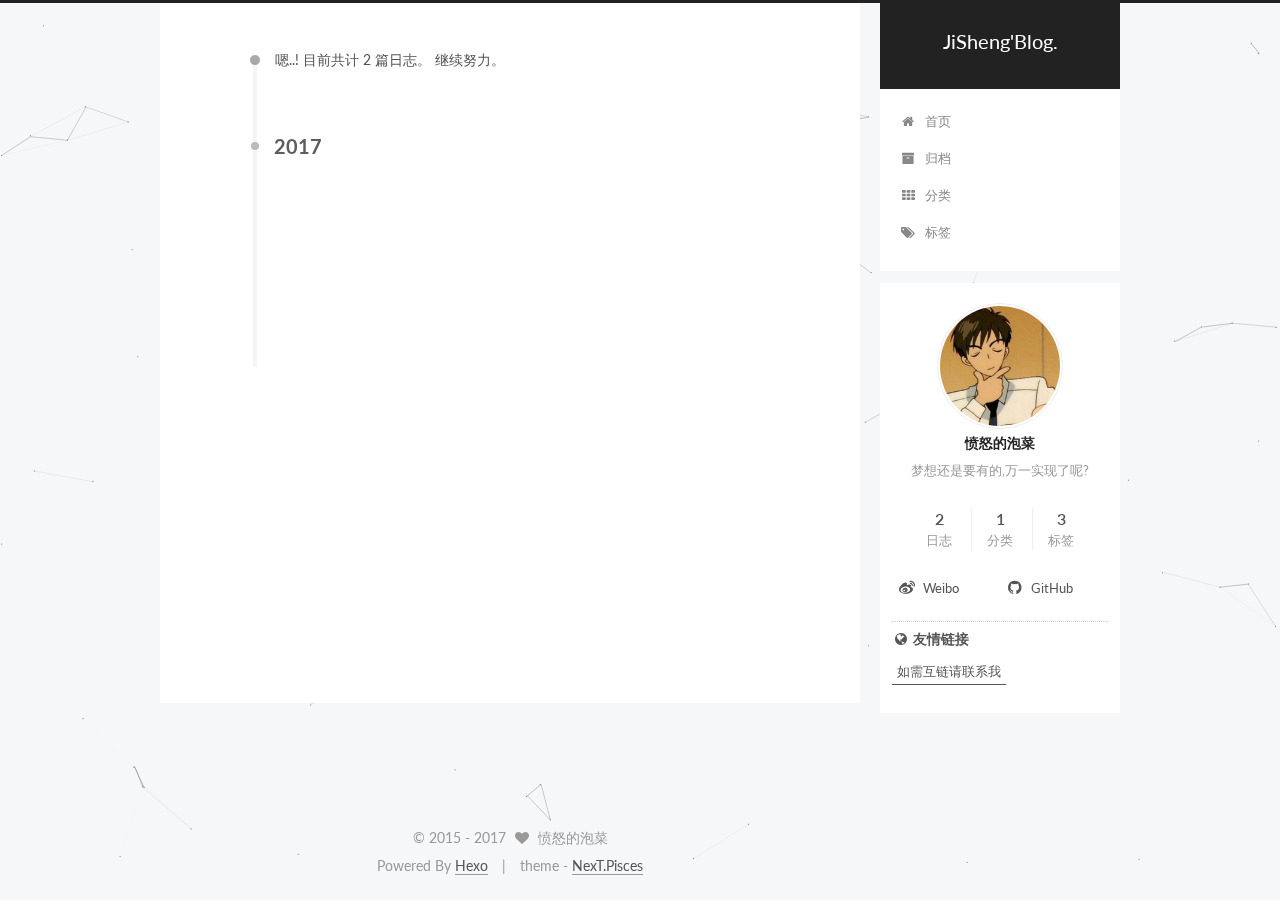
<file: archives/2017/index.html>
<!doctype html>



  


<html class="theme-next pisces use-motion" lang="zh-Hans">
<head>
  <meta charset="UTF-8"/>
<meta http-equiv="X-UA-Compatible" content="IE=edge" />
<meta name="viewport" content="width=device-width, initial-scale=1, maximum-scale=1"/>






<meta http-equiv="Cache-Control" content="no-transform" />
<meta http-equiv="Cache-Control" content="no-siteapp" />















  
  
  <link href="/lib/fancybox/source/jquery.fancybox.css?v=2.1.5" rel="stylesheet" type="text/css" />




  
  
  
  

  
    
    
  

  

  

  

  

  
    
    
    <link href="//fonts.googleapis.com/css?family=Lato:300,300italic,400,400italic,700,700italic&subset=latin,latin-ext" rel="stylesheet" type="text/css">
  






<link href="/lib/font-awesome/css/font-awesome.min.css?v=4.6.2" rel="stylesheet" type="text/css" />

<link href="/css/main.css?v=5.1.1" rel="stylesheet" type="text/css" />


  <meta name="keywords" content="Hexo, NexT" />








  <link rel="shortcut icon" type="image/x-icon" href="/favicon.ico?v=5.1.1" />






<meta name="description" content="梦想还是要有的,万一实现了呢?">
<meta property="og:type" content="website">
<meta property="og:title" content="JiSheng&#39;Blog.">
<meta property="og:url" content="http://yoursite.com/archives/2017/index.html">
<meta property="og:site_name" content="JiSheng&#39;Blog.">
<meta property="og:description" content="梦想还是要有的,万一实现了呢?">
<meta name="twitter:card" content="summary">
<meta name="twitter:title" content="JiSheng&#39;Blog.">
<meta name="twitter:description" content="梦想还是要有的,万一实现了呢?">



<script type="text/javascript" id="hexo.configurations">
  var NexT = window.NexT || {};
  var CONFIG = {
    root: '/',
    scheme: 'Pisces',
    sidebar: {"position":"right","display":"post","offset":12,"offset_float":0,"b2t":false,"scrollpercent":false},
    fancybox: true,
    motion: true,
    duoshuo: {
      userId: '0',
      author: '博主'
    },
    algolia: {
      applicationID: '',
      apiKey: '',
      indexName: '',
      hits: {"per_page":10},
      labels: {"input_placeholder":"Search for Posts","hits_empty":"We didn't find any results for the search: ${query}","hits_stats":"${hits} results found in ${time} ms"}
    }
  };
</script>



  <link rel="canonical" href="http://yoursite.com/archives/2017/"/>





  <title>归档 | JiSheng'Blog.</title>
</head>

<body itemscope itemtype="http://schema.org/WebPage" lang="zh-Hans">

  














  
  
    
  

  <div class="container sidebar-position-right  page-archive  ">
    <div class="headband"></div>

    <header id="header" class="header" itemscope itemtype="http://schema.org/WPHeader">
      <div class="header-inner"><div class="site-brand-wrapper">
  <div class="site-meta ">
    

    <div class="custom-logo-site-title">
      <a href="/"  class="brand" rel="start">
        <span class="logo-line-before"><i></i></span>
        <span class="site-title">JiSheng'Blog.</span>
        <span class="logo-line-after"><i></i></span>
      </a>
    </div>
      
        <p class="site-subtitle"></p>
      
  </div>

  <div class="site-nav-toggle">
    <button>
      <span class="btn-bar"></span>
      <span class="btn-bar"></span>
      <span class="btn-bar"></span>
    </button>
  </div>
</div>

<nav class="site-nav">
  

  
    <ul id="menu" class="menu">
      
        
        <li class="menu-item menu-item-home">
          <a href="/" rel="section">
            
              <i class="menu-item-icon fa fa-fw fa-home"></i> <br />
            
            首页
          </a>
        </li>
      
        
        <li class="menu-item menu-item-archives">
          <a href="/archives" rel="section">
            
              <i class="menu-item-icon fa fa-fw fa-archive"></i> <br />
            
            归档
          </a>
        </li>
      
        
        <li class="menu-item menu-item-categories">
          <a href="/categories" rel="section">
            
              <i class="menu-item-icon fa fa-fw fa-th"></i> <br />
            
            分类
          </a>
        </li>
      
        
        <li class="menu-item menu-item-tags">
          <a href="/tags" rel="section">
            
              <i class="menu-item-icon fa fa-fw fa-tags"></i> <br />
            
            标签
          </a>
        </li>
      

      
    </ul>
  

  
</nav>



 </div>
    </header>

    <main id="main" class="main">
      <div class="main-inner">
        <div class="content-wrap">
          <div id="content" class="content">
            

  <section id="posts" class="posts-collapse">
    <span class="archive-move-on"></span>

    <span class="archive-page-counter">
      
      
      
        
      
      嗯..! 目前共计 2 篇日志。 继续努力。
    </span>

    

      
      
      

      
        
        <div class="collection-title">
          <h2 class="archive-year motion-element" id="archive-year-2017">2017</h2>
        </div>
      
      

      

  <article class="post post-type-normal" itemscope itemtype="http://schema.org/Article">
    <header class="post-header">

      <h2 class="post-title">
        
            <a class="post-title-link" href="/2017/05/12/javascript两种常用排序算法/" itemprop="url">
              
                <span itemprop="name">javascript两种常用排序算法</span>
              
            </a>
        
      </h2>

      <div class="post-meta">
        <time class="post-time" itemprop="dateCreated"
              datetime="2017-05-12T11:05:33+08:00"
              content="2017-05-12" >
          05-12
        </time>
      </div>

    </header>
  </article>



    

      
      
      

      
      

      

  <article class="post post-type-normal" itemscope itemtype="http://schema.org/Article">
    <header class="post-header">

      <h2 class="post-title">
        
            <a class="post-title-link" href="/2017/05/10/hello-world/" itemprop="url">
              
                <span itemprop="name">Hello World</span>
              
            </a>
        
      </h2>

      <div class="post-meta">
        <time class="post-time" itemprop="dateCreated"
              datetime="2017-05-10T14:15:15+08:00"
              content="2017-05-10" >
          05-10
        </time>
      </div>

    </header>
  </article>



    

  </section>

  



          </div>
          


          

        </div>
        
          
  
  <div class="sidebar-toggle">
    <div class="sidebar-toggle-line-wrap">
      <span class="sidebar-toggle-line sidebar-toggle-line-first"></span>
      <span class="sidebar-toggle-line sidebar-toggle-line-middle"></span>
      <span class="sidebar-toggle-line sidebar-toggle-line-last"></span>
    </div>
  </div>

  <aside id="sidebar" class="sidebar">
    <div class="sidebar-inner">

      

      

      <section class="site-overview sidebar-panel sidebar-panel-active">
        <div class="site-author motion-element" itemprop="author" itemscope itemtype="http://schema.org/Person">
          <img class="site-author-image" itemprop="image"
               src="/images/avatar.jpg"
               alt="愤怒的泡菜" />
          <p class="site-author-name" itemprop="name">愤怒的泡菜</p>
           
              <p class="site-description motion-element" itemprop="description">梦想还是要有的,万一实现了呢?</p>
          
        </div>
        <nav class="site-state motion-element">

          
            <div class="site-state-item site-state-posts">
              <a href="/archives">
                <span class="site-state-item-count">2</span>
                <span class="site-state-item-name">日志</span>
              </a>
            </div>
          

          
            
            
            <div class="site-state-item site-state-categories">
              <a href="/categories/index.html">
                <span class="site-state-item-count">1</span>
                <span class="site-state-item-name">分类</span>
              </a>
            </div>
          

          
            
            
            <div class="site-state-item site-state-tags">
              <a href="/tags/index.html">
                <span class="site-state-item-count">3</span>
                <span class="site-state-item-name">标签</span>
              </a>
            </div>
          

        </nav>

        

        <div class="links-of-author motion-element">
          
            
              <span class="links-of-author-item">
                <a href="Link" target="_blank" title="Weibo">
                  
                    <i class="fa fa-fw fa-weibo"></i>
                  
                  Weibo
                </a>
              </span>
            
              <span class="links-of-author-item">
                <a href="https://github.com/" target="_blank" title="GitHub">
                  
                    <i class="fa fa-fw fa-github"></i>
                  
                  GitHub
                </a>
              </span>
            
          
        </div>

        
        

        
        
          <div class="links-of-blogroll motion-element links-of-blogroll-inline">
            <div class="links-of-blogroll-title">
              <i class="fa  fa-fw fa-globe"></i>
              友情链接
            </div>
            <ul class="links-of-blogroll-list">
              
                <li class="links-of-blogroll-item">
                  <a href="http://example.com/" title="如需互链请联系我" target="_blank">如需互链请联系我</a>
                </li>
              
            </ul>
          </div>
        

        


      </section>

      

      

    </div>
  </aside>


        
      </div>
    </main>

    <footer id="footer" class="footer">
      <div class="footer-inner">
        <div class="copyright" >
  
  &copy;  2015 - 
  <span itemprop="copyrightYear">2017</span>
  <span class="with-love">
    <i class="fa fa-heart"></i>
  </span>
  <span class="author" itemprop="copyrightHolder">愤怒的泡菜</span>
</div>


<div class="powered-by">
  Powered By <a class="theme-link" href="https://hexo.io">Hexo</a>
</div>

<div class="theme-info">
  theme -
  <a class="theme-link" target="_blank" href="https://github.com/iissnan/hexo-theme-next">
    NexT.Pisces
  </a>
</div>


        

        
      </div>
    </footer>

    
      <div class="back-to-top">
        <i class="fa fa-arrow-up"></i>
        
      </div>
    

  </div>

  

<script type="text/javascript">
  if (Object.prototype.toString.call(window.Promise) !== '[object Function]') {
    window.Promise = null;
  }
</script>









  


  











  
  <script type="text/javascript" src="/lib/jquery/index.js?v=2.1.3"></script>

  
  <script type="text/javascript" src="/lib/fastclick/lib/fastclick.min.js?v=1.0.6"></script>

  
  <script type="text/javascript" src="/lib/jquery_lazyload/jquery.lazyload.js?v=1.9.7"></script>

  
  <script type="text/javascript" src="/lib/velocity/velocity.min.js?v=1.2.1"></script>

  
  <script type="text/javascript" src="/lib/velocity/velocity.ui.min.js?v=1.2.1"></script>

  
  <script type="text/javascript" src="/lib/fancybox/source/jquery.fancybox.pack.js?v=2.1.5"></script>

  
  <script type="text/javascript" src="/lib/canvas-nest/canvas-nest.min.js"></script>


  


  <script type="text/javascript" src="/js/src/utils.js?v=5.1.1"></script>

  <script type="text/javascript" src="/js/src/motion.js?v=5.1.1"></script>



  
  


  <script type="text/javascript" src="/js/src/affix.js?v=5.1.1"></script>

  <script type="text/javascript" src="/js/src/schemes/pisces.js?v=5.1.1"></script>



  
  
    <script type="text/javascript" id="motion.page.archive">
      $('.archive-year').velocity('transition.slideLeftIn');
    </script>
  


  


  <script type="text/javascript" src="/js/src/bootstrap.js?v=5.1.1"></script>



  


  




	





  





  





  






  





  

  

  

  

  

</body>
</html>
</file>
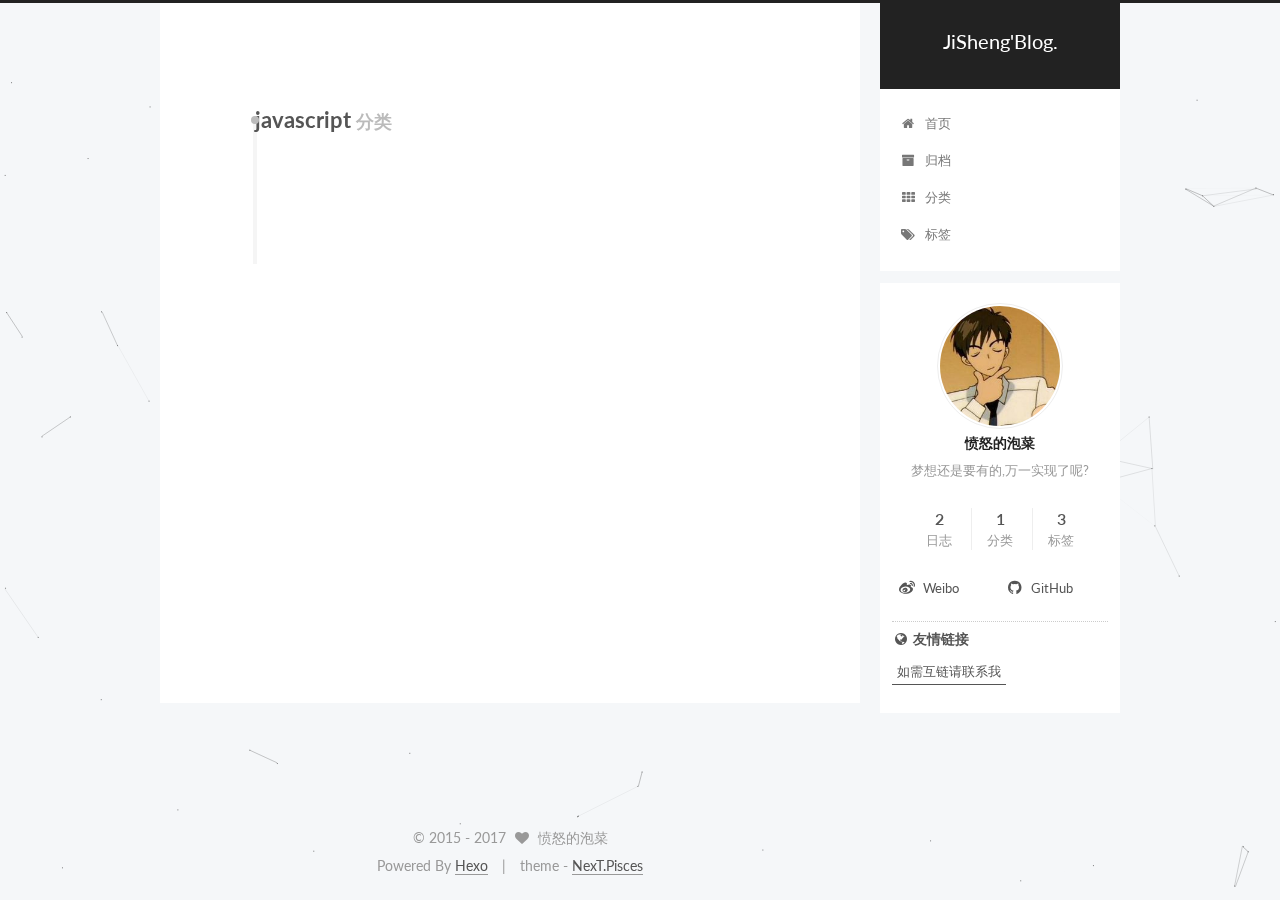
<file: categories/javascript/index.html>
<!doctype html>



  


<html class="theme-next pisces use-motion" lang="zh-Hans">
<head>
  <meta charset="UTF-8"/>
<meta http-equiv="X-UA-Compatible" content="IE=edge" />
<meta name="viewport" content="width=device-width, initial-scale=1, maximum-scale=1"/>






<meta http-equiv="Cache-Control" content="no-transform" />
<meta http-equiv="Cache-Control" content="no-siteapp" />















  
  
  <link href="/lib/fancybox/source/jquery.fancybox.css?v=2.1.5" rel="stylesheet" type="text/css" />




  
  
  
  

  
    
    
  

  

  

  

  

  
    
    
    <link href="//fonts.googleapis.com/css?family=Lato:300,300italic,400,400italic,700,700italic&subset=latin,latin-ext" rel="stylesheet" type="text/css">
  






<link href="/lib/font-awesome/css/font-awesome.min.css?v=4.6.2" rel="stylesheet" type="text/css" />

<link href="/css/main.css?v=5.1.1" rel="stylesheet" type="text/css" />


  <meta name="keywords" content="Hexo, NexT" />








  <link rel="shortcut icon" type="image/x-icon" href="/favicon.ico?v=5.1.1" />






<meta name="description" content="梦想还是要有的,万一实现了呢?">
<meta property="og:type" content="website">
<meta property="og:title" content="JiSheng&#39;Blog.">
<meta property="og:url" content="http://yoursite.com/categories/javascript/index.html">
<meta property="og:site_name" content="JiSheng&#39;Blog.">
<meta property="og:description" content="梦想还是要有的,万一实现了呢?">
<meta name="twitter:card" content="summary">
<meta name="twitter:title" content="JiSheng&#39;Blog.">
<meta name="twitter:description" content="梦想还是要有的,万一实现了呢?">



<script type="text/javascript" id="hexo.configurations">
  var NexT = window.NexT || {};
  var CONFIG = {
    root: '/',
    scheme: 'Pisces',
    sidebar: {"position":"right","display":"post","offset":12,"offset_float":0,"b2t":false,"scrollpercent":false},
    fancybox: true,
    motion: true,
    duoshuo: {
      userId: '0',
      author: '博主'
    },
    algolia: {
      applicationID: '',
      apiKey: '',
      indexName: '',
      hits: {"per_page":10},
      labels: {"input_placeholder":"Search for Posts","hits_empty":"We didn't find any results for the search: ${query}","hits_stats":"${hits} results found in ${time} ms"}
    }
  };
</script>



  <link rel="canonical" href="http://yoursite.com/categories/javascript/"/>





  <title>分类: javascript | JiSheng'Blog.</title>
</head>

<body itemscope itemtype="http://schema.org/WebPage" lang="zh-Hans">

  














  
  
    
  

  <div class="container sidebar-position-right  ">
    <div class="headband"></div>

    <header id="header" class="header" itemscope itemtype="http://schema.org/WPHeader">
      <div class="header-inner"><div class="site-brand-wrapper">
  <div class="site-meta ">
    

    <div class="custom-logo-site-title">
      <a href="/"  class="brand" rel="start">
        <span class="logo-line-before"><i></i></span>
        <span class="site-title">JiSheng'Blog.</span>
        <span class="logo-line-after"><i></i></span>
      </a>
    </div>
      
        <p class="site-subtitle"></p>
      
  </div>

  <div class="site-nav-toggle">
    <button>
      <span class="btn-bar"></span>
      <span class="btn-bar"></span>
      <span class="btn-bar"></span>
    </button>
  </div>
</div>

<nav class="site-nav">
  

  
    <ul id="menu" class="menu">
      
        
        <li class="menu-item menu-item-home">
          <a href="/" rel="section">
            
              <i class="menu-item-icon fa fa-fw fa-home"></i> <br />
            
            首页
          </a>
        </li>
      
        
        <li class="menu-item menu-item-archives">
          <a href="/archives" rel="section">
            
              <i class="menu-item-icon fa fa-fw fa-archive"></i> <br />
            
            归档
          </a>
        </li>
      
        
        <li class="menu-item menu-item-categories">
          <a href="/categories" rel="section">
            
              <i class="menu-item-icon fa fa-fw fa-th"></i> <br />
            
            分类
          </a>
        </li>
      
        
        <li class="menu-item menu-item-tags">
          <a href="/tags" rel="section">
            
              <i class="menu-item-icon fa fa-fw fa-tags"></i> <br />
            
            标签
          </a>
        </li>
      

      
    </ul>
  

  
</nav>



 </div>
    </header>

    <main id="main" class="main">
      <div class="main-inner">
        <div class="content-wrap">
          <div id="content" class="content">
            

  <section id="posts" class="posts-collapse">
    <div class="collection-title">
      <h1>javascript<small>分类</small>
      </h1>
    </div>

    
      

  <article class="post post-type-normal" itemscope itemtype="http://schema.org/Article">
    <header class="post-header">

      <h2 class="post-title">
        
            <a class="post-title-link" href="/2017/05/12/javascript两种常用排序算法/" itemprop="url">
              
                <span itemprop="name">javascript两种常用排序算法</span>
              
            </a>
        
      </h2>

      <div class="post-meta">
        <time class="post-time" itemprop="dateCreated"
              datetime="2017-05-12T11:05:33+08:00"
              content="2017-05-12" >
          05-12
        </time>
      </div>

    </header>
  </article>


    
  </section>

  



          </div>
          


          

        </div>
        
          
  
  <div class="sidebar-toggle">
    <div class="sidebar-toggle-line-wrap">
      <span class="sidebar-toggle-line sidebar-toggle-line-first"></span>
      <span class="sidebar-toggle-line sidebar-toggle-line-middle"></span>
      <span class="sidebar-toggle-line sidebar-toggle-line-last"></span>
    </div>
  </div>

  <aside id="sidebar" class="sidebar">
    <div class="sidebar-inner">

      

      

      <section class="site-overview sidebar-panel sidebar-panel-active">
        <div class="site-author motion-element" itemprop="author" itemscope itemtype="http://schema.org/Person">
          <img class="site-author-image" itemprop="image"
               src="/images/avatar.jpg"
               alt="愤怒的泡菜" />
          <p class="site-author-name" itemprop="name">愤怒的泡菜</p>
           
              <p class="site-description motion-element" itemprop="description">梦想还是要有的,万一实现了呢?</p>
          
        </div>
        <nav class="site-state motion-element">

          
            <div class="site-state-item site-state-posts">
              <a href="/archives">
                <span class="site-state-item-count">2</span>
                <span class="site-state-item-name">日志</span>
              </a>
            </div>
          

          
            
            
            <div class="site-state-item site-state-categories">
              <a href="/categories/index.html">
                <span class="site-state-item-count">1</span>
                <span class="site-state-item-name">分类</span>
              </a>
            </div>
          

          
            
            
            <div class="site-state-item site-state-tags">
              <a href="/tags/index.html">
                <span class="site-state-item-count">3</span>
                <span class="site-state-item-name">标签</span>
              </a>
            </div>
          

        </nav>

        

        <div class="links-of-author motion-element">
          
            
              <span class="links-of-author-item">
                <a href="Link" target="_blank" title="Weibo">
                  
                    <i class="fa fa-fw fa-weibo"></i>
                  
                  Weibo
                </a>
              </span>
            
              <span class="links-of-author-item">
                <a href="https://github.com/" target="_blank" title="GitHub">
                  
                    <i class="fa fa-fw fa-github"></i>
                  
                  GitHub
                </a>
              </span>
            
          
        </div>

        
        

        
        
          <div class="links-of-blogroll motion-element links-of-blogroll-inline">
            <div class="links-of-blogroll-title">
              <i class="fa  fa-fw fa-globe"></i>
              友情链接
            </div>
            <ul class="links-of-blogroll-list">
              
                <li class="links-of-blogroll-item">
                  <a href="http://example.com/" title="如需互链请联系我" target="_blank">如需互链请联系我</a>
                </li>
              
            </ul>
          </div>
        

        


      </section>

      

      

    </div>
  </aside>


        
      </div>
    </main>

    <footer id="footer" class="footer">
      <div class="footer-inner">
        <div class="copyright" >
  
  &copy;  2015 - 
  <span itemprop="copyrightYear">2017</span>
  <span class="with-love">
    <i class="fa fa-heart"></i>
  </span>
  <span class="author" itemprop="copyrightHolder">愤怒的泡菜</span>
</div>


<div class="powered-by">
  Powered By <a class="theme-link" href="https://hexo.io">Hexo</a>
</div>

<div class="theme-info">
  theme -
  <a class="theme-link" target="_blank" href="https://github.com/iissnan/hexo-theme-next">
    NexT.Pisces
  </a>
</div>


        

        
      </div>
    </footer>

    
      <div class="back-to-top">
        <i class="fa fa-arrow-up"></i>
        
      </div>
    

  </div>

  

<script type="text/javascript">
  if (Object.prototype.toString.call(window.Promise) !== '[object Function]') {
    window.Promise = null;
  }
</script>









  


  











  
  <script type="text/javascript" src="/lib/jquery/index.js?v=2.1.3"></script>

  
  <script type="text/javascript" src="/lib/fastclick/lib/fastclick.min.js?v=1.0.6"></script>

  
  <script type="text/javascript" src="/lib/jquery_lazyload/jquery.lazyload.js?v=1.9.7"></script>

  
  <script type="text/javascript" src="/lib/velocity/velocity.min.js?v=1.2.1"></script>

  
  <script type="text/javascript" src="/lib/velocity/velocity.ui.min.js?v=1.2.1"></script>

  
  <script type="text/javascript" src="/lib/fancybox/source/jquery.fancybox.pack.js?v=2.1.5"></script>

  
  <script type="text/javascript" src="/lib/canvas-nest/canvas-nest.min.js"></script>


  


  <script type="text/javascript" src="/js/src/utils.js?v=5.1.1"></script>

  <script type="text/javascript" src="/js/src/motion.js?v=5.1.1"></script>



  
  


  <script type="text/javascript" src="/js/src/affix.js?v=5.1.1"></script>

  <script type="text/javascript" src="/js/src/schemes/pisces.js?v=5.1.1"></script>



  

  


  <script type="text/javascript" src="/js/src/bootstrap.js?v=5.1.1"></script>



  


  




	





  





  





  






  





  

  

  

  

  

</body>
</html>
</file>
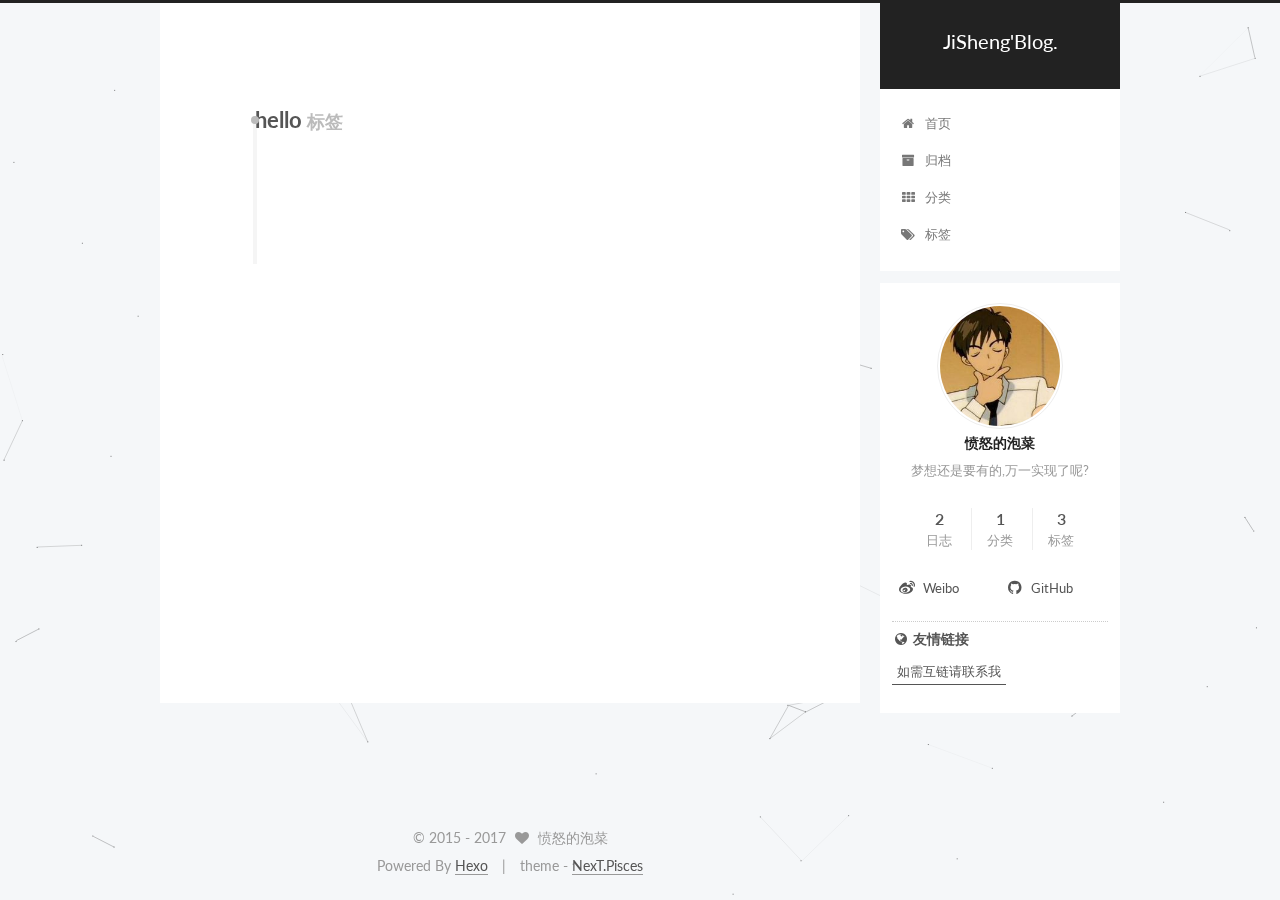
<file: tags/hello/index.html>
<!doctype html>



  


<html class="theme-next pisces use-motion" lang="zh-Hans">
<head>
  <meta charset="UTF-8"/>
<meta http-equiv="X-UA-Compatible" content="IE=edge" />
<meta name="viewport" content="width=device-width, initial-scale=1, maximum-scale=1"/>






<meta http-equiv="Cache-Control" content="no-transform" />
<meta http-equiv="Cache-Control" content="no-siteapp" />















  
  
  <link href="/lib/fancybox/source/jquery.fancybox.css?v=2.1.5" rel="stylesheet" type="text/css" />




  
  
  
  

  
    
    
  

  

  

  

  

  
    
    
    <link href="//fonts.googleapis.com/css?family=Lato:300,300italic,400,400italic,700,700italic&subset=latin,latin-ext" rel="stylesheet" type="text/css">
  






<link href="/lib/font-awesome/css/font-awesome.min.css?v=4.6.2" rel="stylesheet" type="text/css" />

<link href="/css/main.css?v=5.1.1" rel="stylesheet" type="text/css" />


  <meta name="keywords" content="Hexo, NexT" />








  <link rel="shortcut icon" type="image/x-icon" href="/favicon.ico?v=5.1.1" />






<meta name="description" content="梦想还是要有的,万一实现了呢?">
<meta property="og:type" content="website">
<meta property="og:title" content="JiSheng&#39;Blog.">
<meta property="og:url" content="http://yoursite.com/tags/hello/index.html">
<meta property="og:site_name" content="JiSheng&#39;Blog.">
<meta property="og:description" content="梦想还是要有的,万一实现了呢?">
<meta name="twitter:card" content="summary">
<meta name="twitter:title" content="JiSheng&#39;Blog.">
<meta name="twitter:description" content="梦想还是要有的,万一实现了呢?">



<script type="text/javascript" id="hexo.configurations">
  var NexT = window.NexT || {};
  var CONFIG = {
    root: '/',
    scheme: 'Pisces',
    sidebar: {"position":"right","display":"post","offset":12,"offset_float":0,"b2t":false,"scrollpercent":false},
    fancybox: true,
    motion: true,
    duoshuo: {
      userId: '0',
      author: '博主'
    },
    algolia: {
      applicationID: '',
      apiKey: '',
      indexName: '',
      hits: {"per_page":10},
      labels: {"input_placeholder":"Search for Posts","hits_empty":"We didn't find any results for the search: ${query}","hits_stats":"${hits} results found in ${time} ms"}
    }
  };
</script>



  <link rel="canonical" href="http://yoursite.com/tags/hello/"/>





  <title> 标签: hello | JiSheng'Blog.</title>
</head>

<body itemscope itemtype="http://schema.org/WebPage" lang="zh-Hans">

  














  
  
    
  

  <div class="container sidebar-position-right  ">
    <div class="headband"></div>

    <header id="header" class="header" itemscope itemtype="http://schema.org/WPHeader">
      <div class="header-inner"><div class="site-brand-wrapper">
  <div class="site-meta ">
    

    <div class="custom-logo-site-title">
      <a href="/"  class="brand" rel="start">
        <span class="logo-line-before"><i></i></span>
        <span class="site-title">JiSheng'Blog.</span>
        <span class="logo-line-after"><i></i></span>
      </a>
    </div>
      
        <p class="site-subtitle"></p>
      
  </div>

  <div class="site-nav-toggle">
    <button>
      <span class="btn-bar"></span>
      <span class="btn-bar"></span>
      <span class="btn-bar"></span>
    </button>
  </div>
</div>

<nav class="site-nav">
  

  
    <ul id="menu" class="menu">
      
        
        <li class="menu-item menu-item-home">
          <a href="/" rel="section">
            
              <i class="menu-item-icon fa fa-fw fa-home"></i> <br />
            
            首页
          </a>
        </li>
      
        
        <li class="menu-item menu-item-archives">
          <a href="/archives" rel="section">
            
              <i class="menu-item-icon fa fa-fw fa-archive"></i> <br />
            
            归档
          </a>
        </li>
      
        
        <li class="menu-item menu-item-categories">
          <a href="/categories" rel="section">
            
              <i class="menu-item-icon fa fa-fw fa-th"></i> <br />
            
            分类
          </a>
        </li>
      
        
        <li class="menu-item menu-item-tags">
          <a href="/tags" rel="section">
            
              <i class="menu-item-icon fa fa-fw fa-tags"></i> <br />
            
            标签
          </a>
        </li>
      

      
    </ul>
  

  
</nav>



 </div>
    </header>

    <main id="main" class="main">
      <div class="main-inner">
        <div class="content-wrap">
          <div id="content" class="content">
            

  <div id="posts" class="posts-collapse">
    <div class="collection-title">
      <h1>hello<small>标签</small>
      </h1>
    </div>

    
      

  <article class="post post-type-normal" itemscope itemtype="http://schema.org/Article">
    <header class="post-header">

      <h2 class="post-title">
        
            <a class="post-title-link" href="/2017/05/10/hello-world/" itemprop="url">
              
                <span itemprop="name">Hello World</span>
              
            </a>
        
      </h2>

      <div class="post-meta">
        <time class="post-time" itemprop="dateCreated"
              datetime="2017-05-10T14:15:15+08:00"
              content="2017-05-10" >
          05-10
        </time>
      </div>

    </header>
  </article>


    
  </div>
  


          </div>
          


          

        </div>
        
          
  
  <div class="sidebar-toggle">
    <div class="sidebar-toggle-line-wrap">
      <span class="sidebar-toggle-line sidebar-toggle-line-first"></span>
      <span class="sidebar-toggle-line sidebar-toggle-line-middle"></span>
      <span class="sidebar-toggle-line sidebar-toggle-line-last"></span>
    </div>
  </div>

  <aside id="sidebar" class="sidebar">
    <div class="sidebar-inner">

      

      

      <section class="site-overview sidebar-panel sidebar-panel-active">
        <div class="site-author motion-element" itemprop="author" itemscope itemtype="http://schema.org/Person">
          <img class="site-author-image" itemprop="image"
               src="/images/avatar.jpg"
               alt="愤怒的泡菜" />
          <p class="site-author-name" itemprop="name">愤怒的泡菜</p>
           
              <p class="site-description motion-element" itemprop="description">梦想还是要有的,万一实现了呢?</p>
          
        </div>
        <nav class="site-state motion-element">

          
            <div class="site-state-item site-state-posts">
              <a href="/archives">
                <span class="site-state-item-count">2</span>
                <span class="site-state-item-name">日志</span>
              </a>
            </div>
          

          
            
            
            <div class="site-state-item site-state-categories">
              <a href="/categories/index.html">
                <span class="site-state-item-count">1</span>
                <span class="site-state-item-name">分类</span>
              </a>
            </div>
          

          
            
            
            <div class="site-state-item site-state-tags">
              <a href="/tags/index.html">
                <span class="site-state-item-count">3</span>
                <span class="site-state-item-name">标签</span>
              </a>
            </div>
          

        </nav>

        

        <div class="links-of-author motion-element">
          
            
              <span class="links-of-author-item">
                <a href="Link" target="_blank" title="Weibo">
                  
                    <i class="fa fa-fw fa-weibo"></i>
                  
                  Weibo
                </a>
              </span>
            
              <span class="links-of-author-item">
                <a href="https://github.com/" target="_blank" title="GitHub">
                  
                    <i class="fa fa-fw fa-github"></i>
                  
                  GitHub
                </a>
              </span>
            
          
        </div>

        
        

        
        
          <div class="links-of-blogroll motion-element links-of-blogroll-inline">
            <div class="links-of-blogroll-title">
              <i class="fa  fa-fw fa-globe"></i>
              友情链接
            </div>
            <ul class="links-of-blogroll-list">
              
                <li class="links-of-blogroll-item">
                  <a href="http://example.com/" title="如需互链请联系我" target="_blank">如需互链请联系我</a>
                </li>
              
            </ul>
          </div>
        

        


      </section>

      

      

    </div>
  </aside>


        
      </div>
    </main>

    <footer id="footer" class="footer">
      <div class="footer-inner">
        <div class="copyright" >
  
  &copy;  2015 - 
  <span itemprop="copyrightYear">2017</span>
  <span class="with-love">
    <i class="fa fa-heart"></i>
  </span>
  <span class="author" itemprop="copyrightHolder">愤怒的泡菜</span>
</div>


<div class="powered-by">
  Powered By <a class="theme-link" href="https://hexo.io">Hexo</a>
</div>

<div class="theme-info">
  theme -
  <a class="theme-link" target="_blank" href="https://github.com/iissnan/hexo-theme-next">
    NexT.Pisces
  </a>
</div>


        

        
      </div>
    </footer>

    
      <div class="back-to-top">
        <i class="fa fa-arrow-up"></i>
        
      </div>
    

  </div>

  

<script type="text/javascript">
  if (Object.prototype.toString.call(window.Promise) !== '[object Function]') {
    window.Promise = null;
  }
</script>









  


  











  
  <script type="text/javascript" src="/lib/jquery/index.js?v=2.1.3"></script>

  
  <script type="text/javascript" src="/lib/fastclick/lib/fastclick.min.js?v=1.0.6"></script>

  
  <script type="text/javascript" src="/lib/jquery_lazyload/jquery.lazyload.js?v=1.9.7"></script>

  
  <script type="text/javascript" src="/lib/velocity/velocity.min.js?v=1.2.1"></script>

  
  <script type="text/javascript" src="/lib/velocity/velocity.ui.min.js?v=1.2.1"></script>

  
  <script type="text/javascript" src="/lib/fancybox/source/jquery.fancybox.pack.js?v=2.1.5"></script>

  
  <script type="text/javascript" src="/lib/canvas-nest/canvas-nest.min.js"></script>


  


  <script type="text/javascript" src="/js/src/utils.js?v=5.1.1"></script>

  <script type="text/javascript" src="/js/src/motion.js?v=5.1.1"></script>



  
  


  <script type="text/javascript" src="/js/src/affix.js?v=5.1.1"></script>

  <script type="text/javascript" src="/js/src/schemes/pisces.js?v=5.1.1"></script>



  

  


  <script type="text/javascript" src="/js/src/bootstrap.js?v=5.1.1"></script>



  


  




	





  





  





  






  





  

  

  

  

  

</body>
</html>
</file>
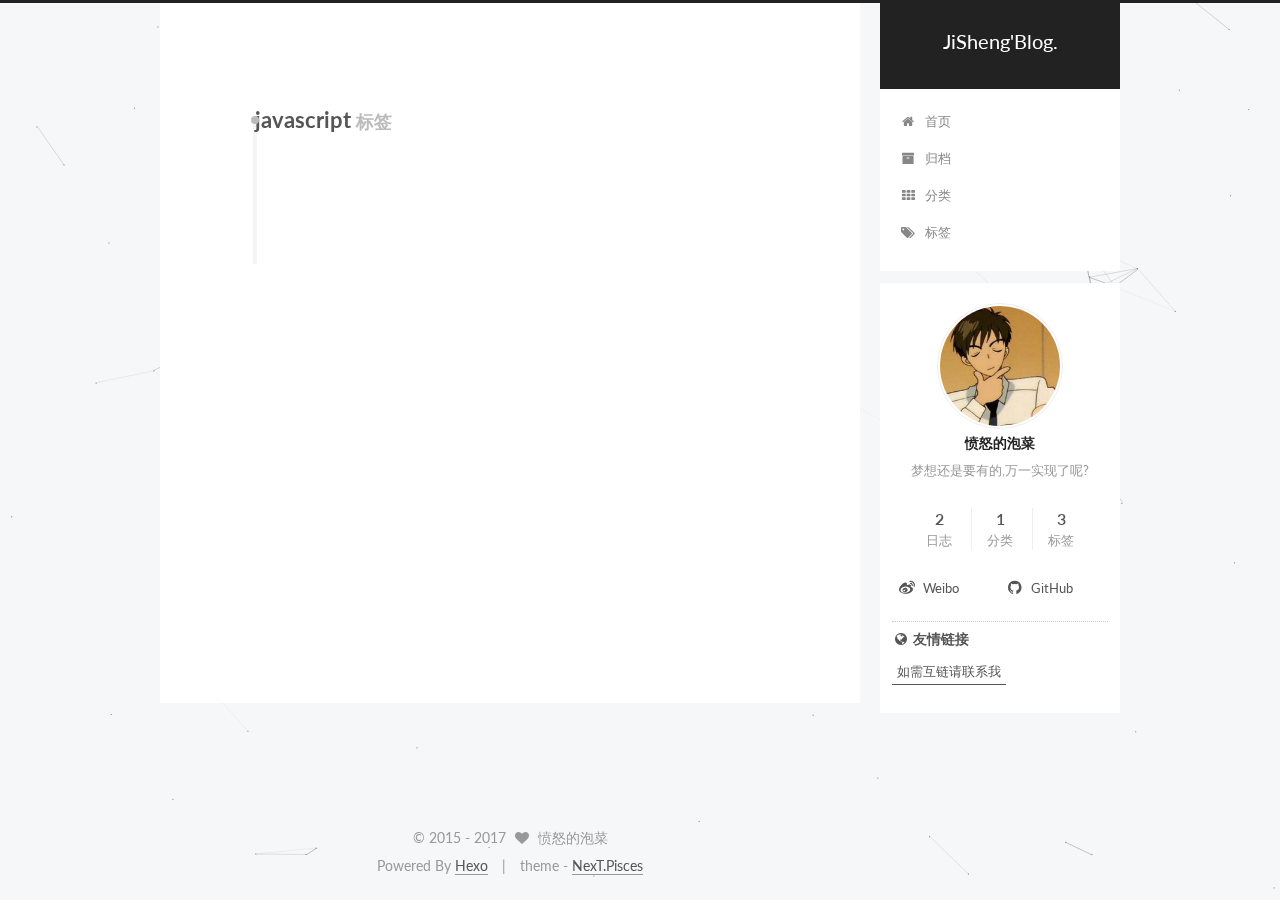
<file: tags/javascript/index.html>
<!doctype html>



  


<html class="theme-next pisces use-motion" lang="zh-Hans">
<head>
  <meta charset="UTF-8"/>
<meta http-equiv="X-UA-Compatible" content="IE=edge" />
<meta name="viewport" content="width=device-width, initial-scale=1, maximum-scale=1"/>






<meta http-equiv="Cache-Control" content="no-transform" />
<meta http-equiv="Cache-Control" content="no-siteapp" />















  
  
  <link href="/lib/fancybox/source/jquery.fancybox.css?v=2.1.5" rel="stylesheet" type="text/css" />




  
  
  
  

  
    
    
  

  

  

  

  

  
    
    
    <link href="//fonts.googleapis.com/css?family=Lato:300,300italic,400,400italic,700,700italic&subset=latin,latin-ext" rel="stylesheet" type="text/css">
  






<link href="/lib/font-awesome/css/font-awesome.min.css?v=4.6.2" rel="stylesheet" type="text/css" />

<link href="/css/main.css?v=5.1.1" rel="stylesheet" type="text/css" />


  <meta name="keywords" content="Hexo, NexT" />








  <link rel="shortcut icon" type="image/x-icon" href="/favicon.ico?v=5.1.1" />






<meta name="description" content="梦想还是要有的,万一实现了呢?">
<meta property="og:type" content="website">
<meta property="og:title" content="JiSheng&#39;Blog.">
<meta property="og:url" content="http://yoursite.com/tags/javascript/index.html">
<meta property="og:site_name" content="JiSheng&#39;Blog.">
<meta property="og:description" content="梦想还是要有的,万一实现了呢?">
<meta name="twitter:card" content="summary">
<meta name="twitter:title" content="JiSheng&#39;Blog.">
<meta name="twitter:description" content="梦想还是要有的,万一实现了呢?">



<script type="text/javascript" id="hexo.configurations">
  var NexT = window.NexT || {};
  var CONFIG = {
    root: '/',
    scheme: 'Pisces',
    sidebar: {"position":"right","display":"post","offset":12,"offset_float":0,"b2t":false,"scrollpercent":false},
    fancybox: true,
    motion: true,
    duoshuo: {
      userId: '0',
      author: '博主'
    },
    algolia: {
      applicationID: '',
      apiKey: '',
      indexName: '',
      hits: {"per_page":10},
      labels: {"input_placeholder":"Search for Posts","hits_empty":"We didn't find any results for the search: ${query}","hits_stats":"${hits} results found in ${time} ms"}
    }
  };
</script>



  <link rel="canonical" href="http://yoursite.com/tags/javascript/"/>





  <title> 标签: javascript | JiSheng'Blog.</title>
</head>

<body itemscope itemtype="http://schema.org/WebPage" lang="zh-Hans">

  














  
  
    
  

  <div class="container sidebar-position-right  ">
    <div class="headband"></div>

    <header id="header" class="header" itemscope itemtype="http://schema.org/WPHeader">
      <div class="header-inner"><div class="site-brand-wrapper">
  <div class="site-meta ">
    

    <div class="custom-logo-site-title">
      <a href="/"  class="brand" rel="start">
        <span class="logo-line-before"><i></i></span>
        <span class="site-title">JiSheng'Blog.</span>
        <span class="logo-line-after"><i></i></span>
      </a>
    </div>
      
        <p class="site-subtitle"></p>
      
  </div>

  <div class="site-nav-toggle">
    <button>
      <span class="btn-bar"></span>
      <span class="btn-bar"></span>
      <span class="btn-bar"></span>
    </button>
  </div>
</div>

<nav class="site-nav">
  

  
    <ul id="menu" class="menu">
      
        
        <li class="menu-item menu-item-home">
          <a href="/" rel="section">
            
              <i class="menu-item-icon fa fa-fw fa-home"></i> <br />
            
            首页
          </a>
        </li>
      
        
        <li class="menu-item menu-item-archives">
          <a href="/archives" rel="section">
            
              <i class="menu-item-icon fa fa-fw fa-archive"></i> <br />
            
            归档
          </a>
        </li>
      
        
        <li class="menu-item menu-item-categories">
          <a href="/categories" rel="section">
            
              <i class="menu-item-icon fa fa-fw fa-th"></i> <br />
            
            分类
          </a>
        </li>
      
        
        <li class="menu-item menu-item-tags">
          <a href="/tags" rel="section">
            
              <i class="menu-item-icon fa fa-fw fa-tags"></i> <br />
            
            标签
          </a>
        </li>
      

      
    </ul>
  

  
</nav>



 </div>
    </header>

    <main id="main" class="main">
      <div class="main-inner">
        <div class="content-wrap">
          <div id="content" class="content">
            

  <div id="posts" class="posts-collapse">
    <div class="collection-title">
      <h1>javascript<small>标签</small>
      </h1>
    </div>

    
      

  <article class="post post-type-normal" itemscope itemtype="http://schema.org/Article">
    <header class="post-header">

      <h2 class="post-title">
        
            <a class="post-title-link" href="/2017/05/12/javascript两种常用排序算法/" itemprop="url">
              
                <span itemprop="name">javascript两种常用排序算法</span>
              
            </a>
        
      </h2>

      <div class="post-meta">
        <time class="post-time" itemprop="dateCreated"
              datetime="2017-05-12T11:05:33+08:00"
              content="2017-05-12" >
          05-12
        </time>
      </div>

    </header>
  </article>


    
  </div>
  


          </div>
          


          

        </div>
        
          
  
  <div class="sidebar-toggle">
    <div class="sidebar-toggle-line-wrap">
      <span class="sidebar-toggle-line sidebar-toggle-line-first"></span>
      <span class="sidebar-toggle-line sidebar-toggle-line-middle"></span>
      <span class="sidebar-toggle-line sidebar-toggle-line-last"></span>
    </div>
  </div>

  <aside id="sidebar" class="sidebar">
    <div class="sidebar-inner">

      

      

      <section class="site-overview sidebar-panel sidebar-panel-active">
        <div class="site-author motion-element" itemprop="author" itemscope itemtype="http://schema.org/Person">
          <img class="site-author-image" itemprop="image"
               src="/images/avatar.jpg"
               alt="愤怒的泡菜" />
          <p class="site-author-name" itemprop="name">愤怒的泡菜</p>
           
              <p class="site-description motion-element" itemprop="description">梦想还是要有的,万一实现了呢?</p>
          
        </div>
        <nav class="site-state motion-element">

          
            <div class="site-state-item site-state-posts">
              <a href="/archives">
                <span class="site-state-item-count">2</span>
                <span class="site-state-item-name">日志</span>
              </a>
            </div>
          

          
            
            
            <div class="site-state-item site-state-categories">
              <a href="/categories/index.html">
                <span class="site-state-item-count">1</span>
                <span class="site-state-item-name">分类</span>
              </a>
            </div>
          

          
            
            
            <div class="site-state-item site-state-tags">
              <a href="/tags/index.html">
                <span class="site-state-item-count">3</span>
                <span class="site-state-item-name">标签</span>
              </a>
            </div>
          

        </nav>

        

        <div class="links-of-author motion-element">
          
            
              <span class="links-of-author-item">
                <a href="Link" target="_blank" title="Weibo">
                  
                    <i class="fa fa-fw fa-weibo"></i>
                  
                  Weibo
                </a>
              </span>
            
              <span class="links-of-author-item">
                <a href="https://github.com/" target="_blank" title="GitHub">
                  
                    <i class="fa fa-fw fa-github"></i>
                  
                  GitHub
                </a>
              </span>
            
          
        </div>

        
        

        
        
          <div class="links-of-blogroll motion-element links-of-blogroll-inline">
            <div class="links-of-blogroll-title">
              <i class="fa  fa-fw fa-globe"></i>
              友情链接
            </div>
            <ul class="links-of-blogroll-list">
              
                <li class="links-of-blogroll-item">
                  <a href="http://example.com/" title="如需互链请联系我" target="_blank">如需互链请联系我</a>
                </li>
              
            </ul>
          </div>
        

        


      </section>

      

      

    </div>
  </aside>


        
      </div>
    </main>

    <footer id="footer" class="footer">
      <div class="footer-inner">
        <div class="copyright" >
  
  &copy;  2015 - 
  <span itemprop="copyrightYear">2017</span>
  <span class="with-love">
    <i class="fa fa-heart"></i>
  </span>
  <span class="author" itemprop="copyrightHolder">愤怒的泡菜</span>
</div>


<div class="powered-by">
  Powered By <a class="theme-link" href="https://hexo.io">Hexo</a>
</div>

<div class="theme-info">
  theme -
  <a class="theme-link" target="_blank" href="https://github.com/iissnan/hexo-theme-next">
    NexT.Pisces
  </a>
</div>


        

        
      </div>
    </footer>

    
      <div class="back-to-top">
        <i class="fa fa-arrow-up"></i>
        
      </div>
    

  </div>

  

<script type="text/javascript">
  if (Object.prototype.toString.call(window.Promise) !== '[object Function]') {
    window.Promise = null;
  }
</script>









  


  











  
  <script type="text/javascript" src="/lib/jquery/index.js?v=2.1.3"></script>

  
  <script type="text/javascript" src="/lib/fastclick/lib/fastclick.min.js?v=1.0.6"></script>

  
  <script type="text/javascript" src="/lib/jquery_lazyload/jquery.lazyload.js?v=1.9.7"></script>

  
  <script type="text/javascript" src="/lib/velocity/velocity.min.js?v=1.2.1"></script>

  
  <script type="text/javascript" src="/lib/velocity/velocity.ui.min.js?v=1.2.1"></script>

  
  <script type="text/javascript" src="/lib/fancybox/source/jquery.fancybox.pack.js?v=2.1.5"></script>

  
  <script type="text/javascript" src="/lib/canvas-nest/canvas-nest.min.js"></script>


  


  <script type="text/javascript" src="/js/src/utils.js?v=5.1.1"></script>

  <script type="text/javascript" src="/js/src/motion.js?v=5.1.1"></script>



  
  


  <script type="text/javascript" src="/js/src/affix.js?v=5.1.1"></script>

  <script type="text/javascript" src="/js/src/schemes/pisces.js?v=5.1.1"></script>



  

  


  <script type="text/javascript" src="/js/src/bootstrap.js?v=5.1.1"></script>



  


  




	





  





  





  






  





  

  

  

  

  

</body>
</html>
</file>
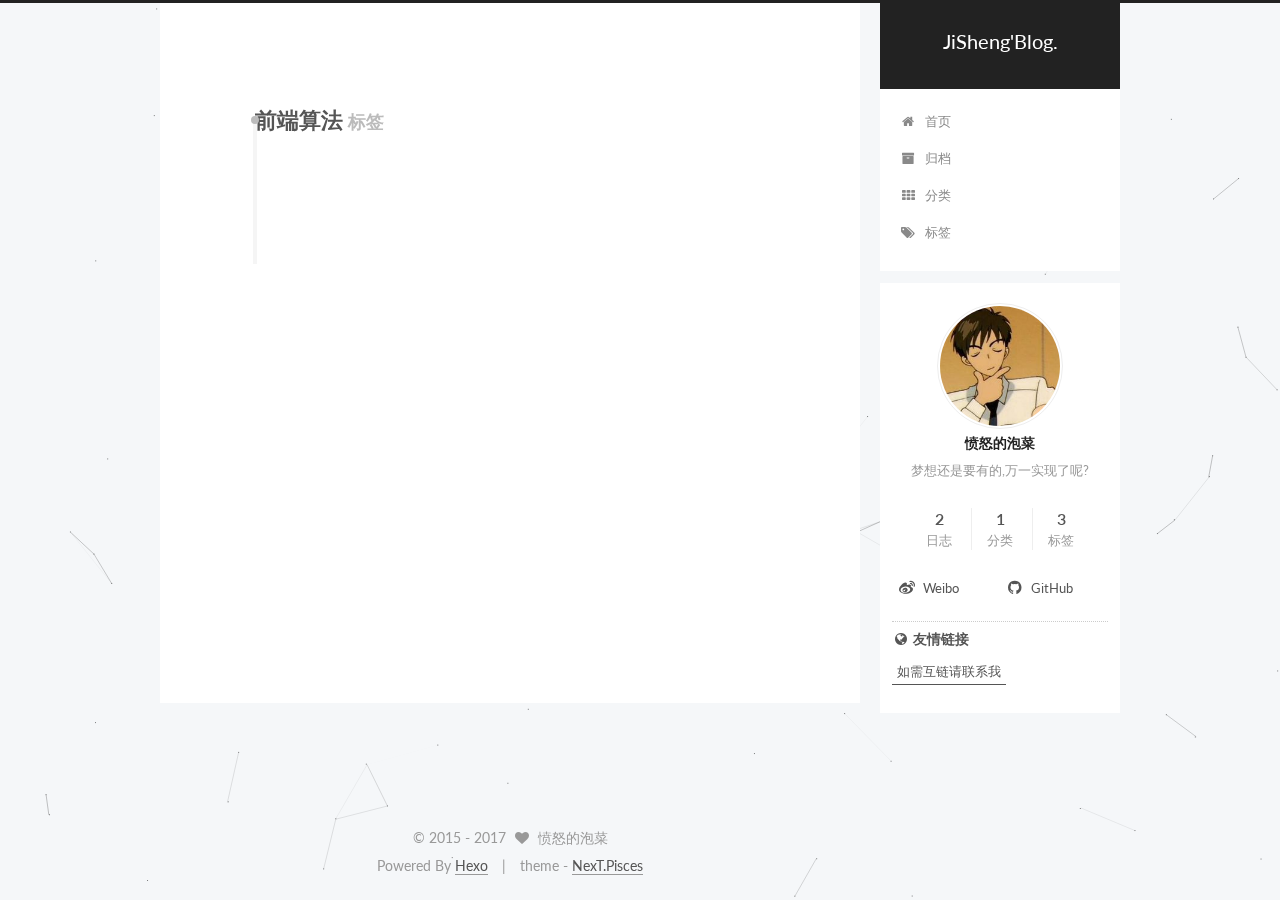
<file: tags/前端算法/index.html>
<!doctype html>



  


<html class="theme-next pisces use-motion" lang="zh-Hans">
<head>
  <meta charset="UTF-8"/>
<meta http-equiv="X-UA-Compatible" content="IE=edge" />
<meta name="viewport" content="width=device-width, initial-scale=1, maximum-scale=1"/>






<meta http-equiv="Cache-Control" content="no-transform" />
<meta http-equiv="Cache-Control" content="no-siteapp" />















  
  
  <link href="/lib/fancybox/source/jquery.fancybox.css?v=2.1.5" rel="stylesheet" type="text/css" />




  
  
  
  

  
    
    
  

  

  

  

  

  
    
    
    <link href="//fonts.googleapis.com/css?family=Lato:300,300italic,400,400italic,700,700italic&subset=latin,latin-ext" rel="stylesheet" type="text/css">
  






<link href="/lib/font-awesome/css/font-awesome.min.css?v=4.6.2" rel="stylesheet" type="text/css" />

<link href="/css/main.css?v=5.1.1" rel="stylesheet" type="text/css" />


  <meta name="keywords" content="Hexo, NexT" />








  <link rel="shortcut icon" type="image/x-icon" href="/favicon.ico?v=5.1.1" />






<meta name="description" content="梦想还是要有的,万一实现了呢?">
<meta property="og:type" content="website">
<meta property="og:title" content="JiSheng&#39;Blog.">
<meta property="og:url" content="http://yoursite.com/tags/前端算法/index.html">
<meta property="og:site_name" content="JiSheng&#39;Blog.">
<meta property="og:description" content="梦想还是要有的,万一实现了呢?">
<meta name="twitter:card" content="summary">
<meta name="twitter:title" content="JiSheng&#39;Blog.">
<meta name="twitter:description" content="梦想还是要有的,万一实现了呢?">



<script type="text/javascript" id="hexo.configurations">
  var NexT = window.NexT || {};
  var CONFIG = {
    root: '/',
    scheme: 'Pisces',
    sidebar: {"position":"right","display":"post","offset":12,"offset_float":0,"b2t":false,"scrollpercent":false},
    fancybox: true,
    motion: true,
    duoshuo: {
      userId: '0',
      author: '博主'
    },
    algolia: {
      applicationID: '',
      apiKey: '',
      indexName: '',
      hits: {"per_page":10},
      labels: {"input_placeholder":"Search for Posts","hits_empty":"We didn't find any results for the search: ${query}","hits_stats":"${hits} results found in ${time} ms"}
    }
  };
</script>



  <link rel="canonical" href="http://yoursite.com/tags/前端算法/"/>





  <title> 标签: 前端算法 | JiSheng'Blog.</title>
</head>

<body itemscope itemtype="http://schema.org/WebPage" lang="zh-Hans">

  














  
  
    
  

  <div class="container sidebar-position-right  ">
    <div class="headband"></div>

    <header id="header" class="header" itemscope itemtype="http://schema.org/WPHeader">
      <div class="header-inner"><div class="site-brand-wrapper">
  <div class="site-meta ">
    

    <div class="custom-logo-site-title">
      <a href="/"  class="brand" rel="start">
        <span class="logo-line-before"><i></i></span>
        <span class="site-title">JiSheng'Blog.</span>
        <span class="logo-line-after"><i></i></span>
      </a>
    </div>
      
        <p class="site-subtitle"></p>
      
  </div>

  <div class="site-nav-toggle">
    <button>
      <span class="btn-bar"></span>
      <span class="btn-bar"></span>
      <span class="btn-bar"></span>
    </button>
  </div>
</div>

<nav class="site-nav">
  

  
    <ul id="menu" class="menu">
      
        
        <li class="menu-item menu-item-home">
          <a href="/" rel="section">
            
              <i class="menu-item-icon fa fa-fw fa-home"></i> <br />
            
            首页
          </a>
        </li>
      
        
        <li class="menu-item menu-item-archives">
          <a href="/archives" rel="section">
            
              <i class="menu-item-icon fa fa-fw fa-archive"></i> <br />
            
            归档
          </a>
        </li>
      
        
        <li class="menu-item menu-item-categories">
          <a href="/categories" rel="section">
            
              <i class="menu-item-icon fa fa-fw fa-th"></i> <br />
            
            分类
          </a>
        </li>
      
        
        <li class="menu-item menu-item-tags">
          <a href="/tags" rel="section">
            
              <i class="menu-item-icon fa fa-fw fa-tags"></i> <br />
            
            标签
          </a>
        </li>
      

      
    </ul>
  

  
</nav>



 </div>
    </header>

    <main id="main" class="main">
      <div class="main-inner">
        <div class="content-wrap">
          <div id="content" class="content">
            

  <div id="posts" class="posts-collapse">
    <div class="collection-title">
      <h1>前端算法<small>标签</small>
      </h1>
    </div>

    
      

  <article class="post post-type-normal" itemscope itemtype="http://schema.org/Article">
    <header class="post-header">

      <h2 class="post-title">
        
            <a class="post-title-link" href="/2017/05/12/javascript两种常用排序算法/" itemprop="url">
              
                <span itemprop="name">javascript两种常用排序算法</span>
              
            </a>
        
      </h2>

      <div class="post-meta">
        <time class="post-time" itemprop="dateCreated"
              datetime="2017-05-12T11:05:33+08:00"
              content="2017-05-12" >
          05-12
        </time>
      </div>

    </header>
  </article>


    
  </div>
  


          </div>
          


          

        </div>
        
          
  
  <div class="sidebar-toggle">
    <div class="sidebar-toggle-line-wrap">
      <span class="sidebar-toggle-line sidebar-toggle-line-first"></span>
      <span class="sidebar-toggle-line sidebar-toggle-line-middle"></span>
      <span class="sidebar-toggle-line sidebar-toggle-line-last"></span>
    </div>
  </div>

  <aside id="sidebar" class="sidebar">
    <div class="sidebar-inner">

      

      

      <section class="site-overview sidebar-panel sidebar-panel-active">
        <div class="site-author motion-element" itemprop="author" itemscope itemtype="http://schema.org/Person">
          <img class="site-author-image" itemprop="image"
               src="/images/avatar.jpg"
               alt="愤怒的泡菜" />
          <p class="site-author-name" itemprop="name">愤怒的泡菜</p>
           
              <p class="site-description motion-element" itemprop="description">梦想还是要有的,万一实现了呢?</p>
          
        </div>
        <nav class="site-state motion-element">

          
            <div class="site-state-item site-state-posts">
              <a href="/archives">
                <span class="site-state-item-count">2</span>
                <span class="site-state-item-name">日志</span>
              </a>
            </div>
          

          
            
            
            <div class="site-state-item site-state-categories">
              <a href="/categories/index.html">
                <span class="site-state-item-count">1</span>
                <span class="site-state-item-name">分类</span>
              </a>
            </div>
          

          
            
            
            <div class="site-state-item site-state-tags">
              <a href="/tags/index.html">
                <span class="site-state-item-count">3</span>
                <span class="site-state-item-name">标签</span>
              </a>
            </div>
          

        </nav>

        

        <div class="links-of-author motion-element">
          
            
              <span class="links-of-author-item">
                <a href="Link" target="_blank" title="Weibo">
                  
                    <i class="fa fa-fw fa-weibo"></i>
                  
                  Weibo
                </a>
              </span>
            
              <span class="links-of-author-item">
                <a href="https://github.com/" target="_blank" title="GitHub">
                  
                    <i class="fa fa-fw fa-github"></i>
                  
                  GitHub
                </a>
              </span>
            
          
        </div>

        
        

        
        
          <div class="links-of-blogroll motion-element links-of-blogroll-inline">
            <div class="links-of-blogroll-title">
              <i class="fa  fa-fw fa-globe"></i>
              友情链接
            </div>
            <ul class="links-of-blogroll-list">
              
                <li class="links-of-blogroll-item">
                  <a href="http://example.com/" title="如需互链请联系我" target="_blank">如需互链请联系我</a>
                </li>
              
            </ul>
          </div>
        

        


      </section>

      

      

    </div>
  </aside>


        
      </div>
    </main>

    <footer id="footer" class="footer">
      <div class="footer-inner">
        <div class="copyright" >
  
  &copy;  2015 - 
  <span itemprop="copyrightYear">2017</span>
  <span class="with-love">
    <i class="fa fa-heart"></i>
  </span>
  <span class="author" itemprop="copyrightHolder">愤怒的泡菜</span>
</div>


<div class="powered-by">
  Powered By <a class="theme-link" href="https://hexo.io">Hexo</a>
</div>

<div class="theme-info">
  theme -
  <a class="theme-link" target="_blank" href="https://github.com/iissnan/hexo-theme-next">
    NexT.Pisces
  </a>
</div>


        

        
      </div>
    </footer>

    
      <div class="back-to-top">
        <i class="fa fa-arrow-up"></i>
        
      </div>
    

  </div>

  

<script type="text/javascript">
  if (Object.prototype.toString.call(window.Promise) !== '[object Function]') {
    window.Promise = null;
  }
</script>









  


  











  
  <script type="text/javascript" src="/lib/jquery/index.js?v=2.1.3"></script>

  
  <script type="text/javascript" src="/lib/fastclick/lib/fastclick.min.js?v=1.0.6"></script>

  
  <script type="text/javascript" src="/lib/jquery_lazyload/jquery.lazyload.js?v=1.9.7"></script>

  
  <script type="text/javascript" src="/lib/velocity/velocity.min.js?v=1.2.1"></script>

  
  <script type="text/javascript" src="/lib/velocity/velocity.ui.min.js?v=1.2.1"></script>

  
  <script type="text/javascript" src="/lib/fancybox/source/jquery.fancybox.pack.js?v=2.1.5"></script>

  
  <script type="text/javascript" src="/lib/canvas-nest/canvas-nest.min.js"></script>


  


  <script type="text/javascript" src="/js/src/utils.js?v=5.1.1"></script>

  <script type="text/javascript" src="/js/src/motion.js?v=5.1.1"></script>



  
  


  <script type="text/javascript" src="/js/src/affix.js?v=5.1.1"></script>

  <script type="text/javascript" src="/js/src/schemes/pisces.js?v=5.1.1"></script>



  

  


  <script type="text/javascript" src="/js/src/bootstrap.js?v=5.1.1"></script>



  


  




	





  





  





  






  





  

  

  

  

  

</body>
</html>
</file>
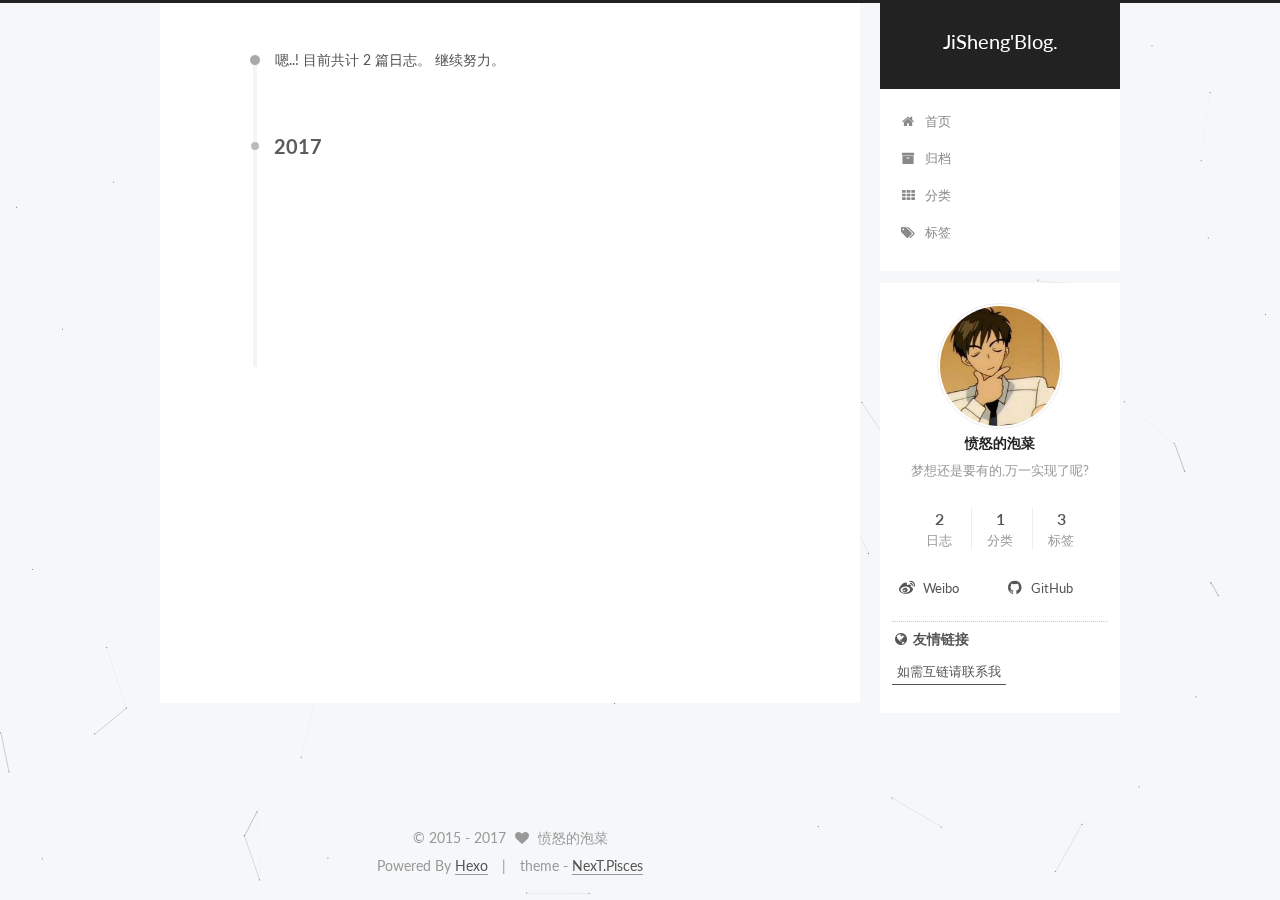
<file: archives/2017/05/index.html>
<!doctype html>



  


<html class="theme-next pisces use-motion" lang="zh-Hans">
<head>
  <meta charset="UTF-8"/>
<meta http-equiv="X-UA-Compatible" content="IE=edge" />
<meta name="viewport" content="width=device-width, initial-scale=1, maximum-scale=1"/>






<meta http-equiv="Cache-Control" content="no-transform" />
<meta http-equiv="Cache-Control" content="no-siteapp" />















  
  
  <link href="/lib/fancybox/source/jquery.fancybox.css?v=2.1.5" rel="stylesheet" type="text/css" />




  
  
  
  

  
    
    
  

  

  

  

  

  
    
    
    <link href="//fonts.googleapis.com/css?family=Lato:300,300italic,400,400italic,700,700italic&subset=latin,latin-ext" rel="stylesheet" type="text/css">
  






<link href="/lib/font-awesome/css/font-awesome.min.css?v=4.6.2" rel="stylesheet" type="text/css" />

<link href="/css/main.css?v=5.1.1" rel="stylesheet" type="text/css" />


  <meta name="keywords" content="Hexo, NexT" />








  <link rel="shortcut icon" type="image/x-icon" href="/favicon.ico?v=5.1.1" />






<meta name="description" content="梦想还是要有的,万一实现了呢?">
<meta property="og:type" content="website">
<meta property="og:title" content="JiSheng&#39;Blog.">
<meta property="og:url" content="http://yoursite.com/archives/2017/05/index.html">
<meta property="og:site_name" content="JiSheng&#39;Blog.">
<meta property="og:description" content="梦想还是要有的,万一实现了呢?">
<meta name="twitter:card" content="summary">
<meta name="twitter:title" content="JiSheng&#39;Blog.">
<meta name="twitter:description" content="梦想还是要有的,万一实现了呢?">



<script type="text/javascript" id="hexo.configurations">
  var NexT = window.NexT || {};
  var CONFIG = {
    root: '/',
    scheme: 'Pisces',
    sidebar: {"position":"right","display":"post","offset":12,"offset_float":0,"b2t":false,"scrollpercent":false},
    fancybox: true,
    motion: true,
    duoshuo: {
      userId: '0',
      author: '博主'
    },
    algolia: {
      applicationID: '',
      apiKey: '',
      indexName: '',
      hits: {"per_page":10},
      labels: {"input_placeholder":"Search for Posts","hits_empty":"We didn't find any results for the search: ${query}","hits_stats":"${hits} results found in ${time} ms"}
    }
  };
</script>



  <link rel="canonical" href="http://yoursite.com/archives/2017/05/"/>





  <title>归档 | JiSheng'Blog.</title>
</head>

<body itemscope itemtype="http://schema.org/WebPage" lang="zh-Hans">

  














  
  
    
  

  <div class="container sidebar-position-right  page-archive  ">
    <div class="headband"></div>

    <header id="header" class="header" itemscope itemtype="http://schema.org/WPHeader">
      <div class="header-inner"><div class="site-brand-wrapper">
  <div class="site-meta ">
    

    <div class="custom-logo-site-title">
      <a href="/"  class="brand" rel="start">
        <span class="logo-line-before"><i></i></span>
        <span class="site-title">JiSheng'Blog.</span>
        <span class="logo-line-after"><i></i></span>
      </a>
    </div>
      
        <p class="site-subtitle"></p>
      
  </div>

  <div class="site-nav-toggle">
    <button>
      <span class="btn-bar"></span>
      <span class="btn-bar"></span>
      <span class="btn-bar"></span>
    </button>
  </div>
</div>

<nav class="site-nav">
  

  
    <ul id="menu" class="menu">
      
        
        <li class="menu-item menu-item-home">
          <a href="/" rel="section">
            
              <i class="menu-item-icon fa fa-fw fa-home"></i> <br />
            
            首页
          </a>
        </li>
      
        
        <li class="menu-item menu-item-archives">
          <a href="/archives" rel="section">
            
              <i class="menu-item-icon fa fa-fw fa-archive"></i> <br />
            
            归档
          </a>
        </li>
      
        
        <li class="menu-item menu-item-categories">
          <a href="/categories" rel="section">
            
              <i class="menu-item-icon fa fa-fw fa-th"></i> <br />
            
            分类
          </a>
        </li>
      
        
        <li class="menu-item menu-item-tags">
          <a href="/tags" rel="section">
            
              <i class="menu-item-icon fa fa-fw fa-tags"></i> <br />
            
            标签
          </a>
        </li>
      

      
    </ul>
  

  
</nav>



 </div>
    </header>

    <main id="main" class="main">
      <div class="main-inner">
        <div class="content-wrap">
          <div id="content" class="content">
            

  <section id="posts" class="posts-collapse">
    <span class="archive-move-on"></span>

    <span class="archive-page-counter">
      
      
      
        
      
      嗯..! 目前共计 2 篇日志。 继续努力。
    </span>

    

      
      
      

      
        
        <div class="collection-title">
          <h2 class="archive-year motion-element" id="archive-year-2017">2017</h2>
        </div>
      
      

      

  <article class="post post-type-normal" itemscope itemtype="http://schema.org/Article">
    <header class="post-header">

      <h2 class="post-title">
        
            <a class="post-title-link" href="/2017/05/12/javascript两种常用排序算法/" itemprop="url">
              
                <span itemprop="name">javascript两种常用排序算法</span>
              
            </a>
        
      </h2>

      <div class="post-meta">
        <time class="post-time" itemprop="dateCreated"
              datetime="2017-05-12T11:05:33+08:00"
              content="2017-05-12" >
          05-12
        </time>
      </div>

    </header>
  </article>



    

      
      
      

      
      

      

  <article class="post post-type-normal" itemscope itemtype="http://schema.org/Article">
    <header class="post-header">

      <h2 class="post-title">
        
            <a class="post-title-link" href="/2017/05/10/hello-world/" itemprop="url">
              
                <span itemprop="name">Hello World</span>
              
            </a>
        
      </h2>

      <div class="post-meta">
        <time class="post-time" itemprop="dateCreated"
              datetime="2017-05-10T14:15:15+08:00"
              content="2017-05-10" >
          05-10
        </time>
      </div>

    </header>
  </article>



    

  </section>

  



          </div>
          


          

        </div>
        
          
  
  <div class="sidebar-toggle">
    <div class="sidebar-toggle-line-wrap">
      <span class="sidebar-toggle-line sidebar-toggle-line-first"></span>
      <span class="sidebar-toggle-line sidebar-toggle-line-middle"></span>
      <span class="sidebar-toggle-line sidebar-toggle-line-last"></span>
    </div>
  </div>

  <aside id="sidebar" class="sidebar">
    <div class="sidebar-inner">

      

      

      <section class="site-overview sidebar-panel sidebar-panel-active">
        <div class="site-author motion-element" itemprop="author" itemscope itemtype="http://schema.org/Person">
          <img class="site-author-image" itemprop="image"
               src="/images/avatar.jpg"
               alt="愤怒的泡菜" />
          <p class="site-author-name" itemprop="name">愤怒的泡菜</p>
           
              <p class="site-description motion-element" itemprop="description">梦想还是要有的,万一实现了呢?</p>
          
        </div>
        <nav class="site-state motion-element">

          
            <div class="site-state-item site-state-posts">
              <a href="/archives">
                <span class="site-state-item-count">2</span>
                <span class="site-state-item-name">日志</span>
              </a>
            </div>
          

          
            
            
            <div class="site-state-item site-state-categories">
              <a href="/categories/index.html">
                <span class="site-state-item-count">1</span>
                <span class="site-state-item-name">分类</span>
              </a>
            </div>
          

          
            
            
            <div class="site-state-item site-state-tags">
              <a href="/tags/index.html">
                <span class="site-state-item-count">3</span>
                <span class="site-state-item-name">标签</span>
              </a>
            </div>
          

        </nav>

        

        <div class="links-of-author motion-element">
          
            
              <span class="links-of-author-item">
                <a href="Link" target="_blank" title="Weibo">
                  
                    <i class="fa fa-fw fa-weibo"></i>
                  
                  Weibo
                </a>
              </span>
            
              <span class="links-of-author-item">
                <a href="https://github.com/" target="_blank" title="GitHub">
                  
                    <i class="fa fa-fw fa-github"></i>
                  
                  GitHub
                </a>
              </span>
            
          
        </div>

        
        

        
        
          <div class="links-of-blogroll motion-element links-of-blogroll-inline">
            <div class="links-of-blogroll-title">
              <i class="fa  fa-fw fa-globe"></i>
              友情链接
            </div>
            <ul class="links-of-blogroll-list">
              
                <li class="links-of-blogroll-item">
                  <a href="http://example.com/" title="如需互链请联系我" target="_blank">如需互链请联系我</a>
                </li>
              
            </ul>
          </div>
        

        


      </section>

      

      

    </div>
  </aside>


        
      </div>
    </main>

    <footer id="footer" class="footer">
      <div class="footer-inner">
        <div class="copyright" >
  
  &copy;  2015 - 
  <span itemprop="copyrightYear">2017</span>
  <span class="with-love">
    <i class="fa fa-heart"></i>
  </span>
  <span class="author" itemprop="copyrightHolder">愤怒的泡菜</span>
</div>


<div class="powered-by">
  Powered By <a class="theme-link" href="https://hexo.io">Hexo</a>
</div>

<div class="theme-info">
  theme -
  <a class="theme-link" target="_blank" href="https://github.com/iissnan/hexo-theme-next">
    NexT.Pisces
  </a>
</div>


        

        
      </div>
    </footer>

    
      <div class="back-to-top">
        <i class="fa fa-arrow-up"></i>
        
      </div>
    

  </div>

  

<script type="text/javascript">
  if (Object.prototype.toString.call(window.Promise) !== '[object Function]') {
    window.Promise = null;
  }
</script>









  


  











  
  <script type="text/javascript" src="/lib/jquery/index.js?v=2.1.3"></script>

  
  <script type="text/javascript" src="/lib/fastclick/lib/fastclick.min.js?v=1.0.6"></script>

  
  <script type="text/javascript" src="/lib/jquery_lazyload/jquery.lazyload.js?v=1.9.7"></script>

  
  <script type="text/javascript" src="/lib/velocity/velocity.min.js?v=1.2.1"></script>

  
  <script type="text/javascript" src="/lib/velocity/velocity.ui.min.js?v=1.2.1"></script>

  
  <script type="text/javascript" src="/lib/fancybox/source/jquery.fancybox.pack.js?v=2.1.5"></script>

  
  <script type="text/javascript" src="/lib/canvas-nest/canvas-nest.min.js"></script>


  


  <script type="text/javascript" src="/js/src/utils.js?v=5.1.1"></script>

  <script type="text/javascript" src="/js/src/motion.js?v=5.1.1"></script>



  
  


  <script type="text/javascript" src="/js/src/affix.js?v=5.1.1"></script>

  <script type="text/javascript" src="/js/src/schemes/pisces.js?v=5.1.1"></script>



  
  
    <script type="text/javascript" id="motion.page.archive">
      $('.archive-year').velocity('transition.slideLeftIn');
    </script>
  


  


  <script type="text/javascript" src="/js/src/bootstrap.js?v=5.1.1"></script>



  


  




	





  





  





  






  





  

  

  

  

  

</body>
</html>
</file>
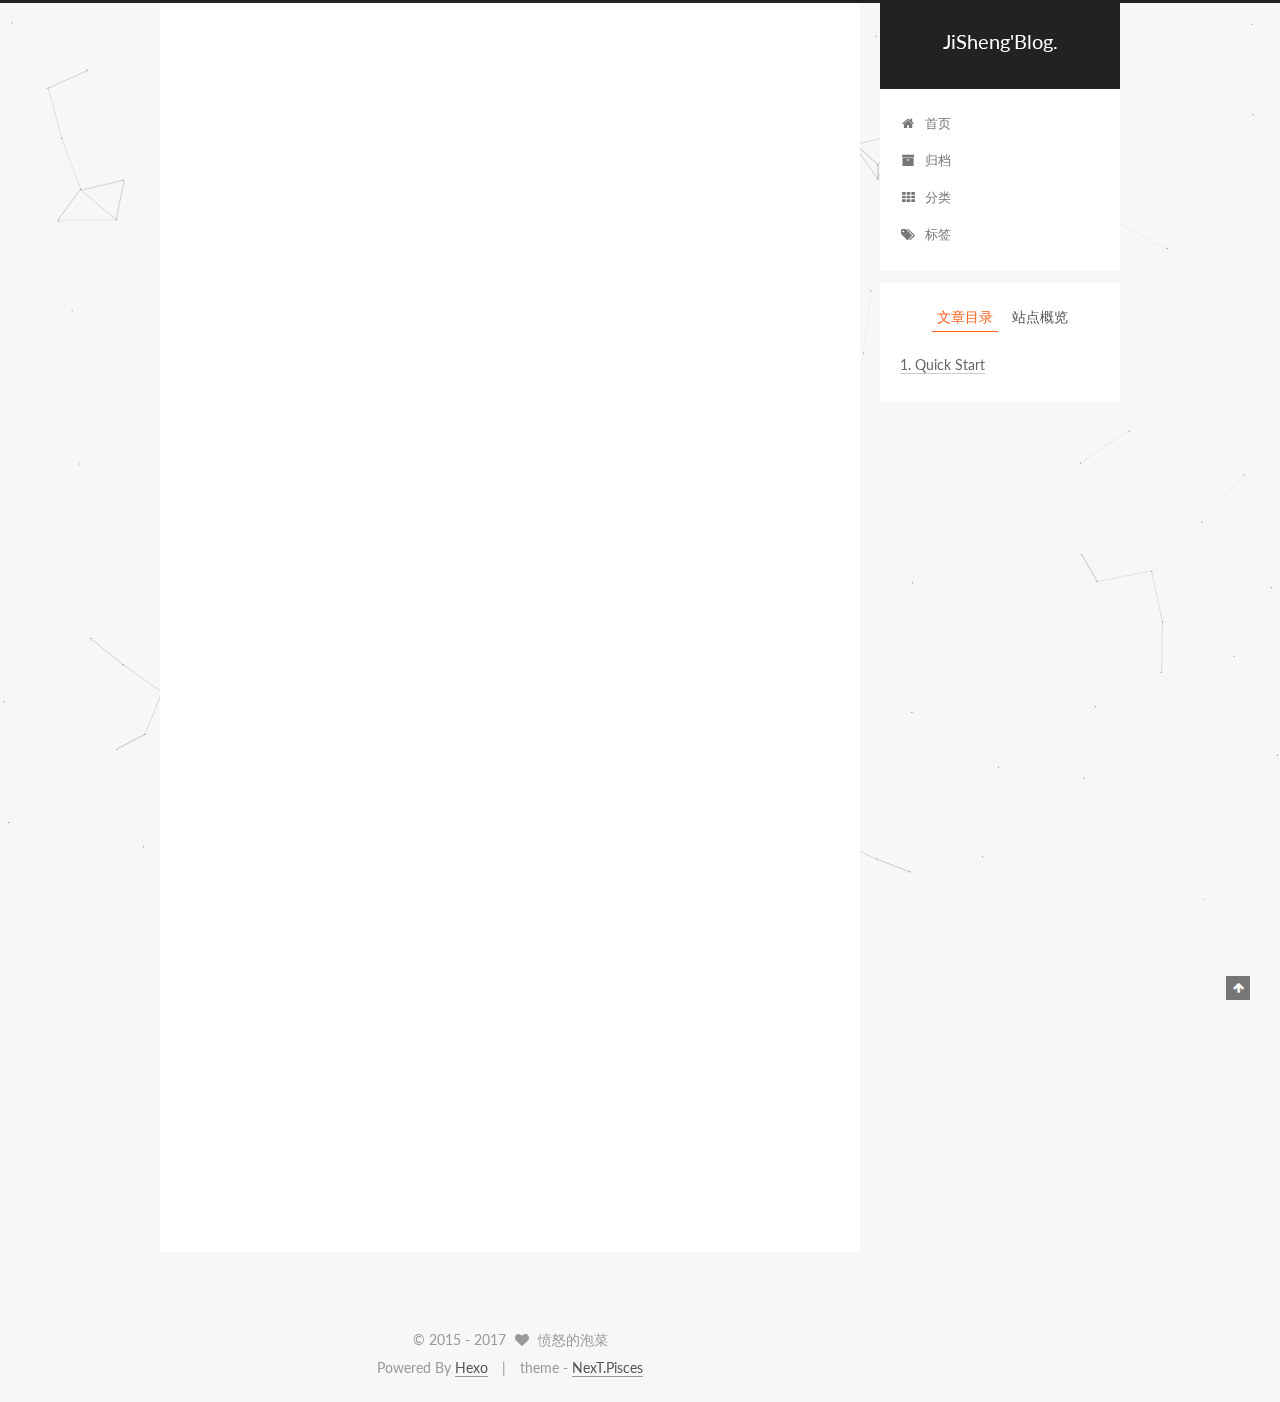
<file: 2017/05/10/hello-world/index.html>
<!doctype html>



  


<html class="theme-next pisces use-motion" lang="zh-Hans">
<head>
  <meta charset="UTF-8"/>
<meta http-equiv="X-UA-Compatible" content="IE=edge" />
<meta name="viewport" content="width=device-width, initial-scale=1, maximum-scale=1"/>






<meta http-equiv="Cache-Control" content="no-transform" />
<meta http-equiv="Cache-Control" content="no-siteapp" />















  
  
  <link href="/lib/fancybox/source/jquery.fancybox.css?v=2.1.5" rel="stylesheet" type="text/css" />




  
  
  
  

  
    
    
  

  

  

  

  

  
    
    
    <link href="//fonts.googleapis.com/css?family=Lato:300,300italic,400,400italic,700,700italic&subset=latin,latin-ext" rel="stylesheet" type="text/css">
  






<link href="/lib/font-awesome/css/font-awesome.min.css?v=4.6.2" rel="stylesheet" type="text/css" />

<link href="/css/main.css?v=5.1.1" rel="stylesheet" type="text/css" />


  <meta name="keywords" content="hello," />








  <link rel="shortcut icon" type="image/x-icon" href="/favicon.ico?v=5.1.1" />






<meta name="description" content="Welcome to Hexo! This is your very first post. Check documentation for more info. If you get any problems when using Hexo, you can find the answer in troubleshooting or you can ask me on GitHub. Quick">
<meta name="keywords" content="hello">
<meta property="og:type" content="article">
<meta property="og:title" content="Hello World">
<meta property="og:url" content="http://yoursite.com/2017/05/10/hello-world/index.html">
<meta property="og:site_name" content="JiSheng&#39;Blog.">
<meta property="og:description" content="Welcome to Hexo! This is your very first post. Check documentation for more info. If you get any problems when using Hexo, you can find the answer in troubleshooting or you can ask me on GitHub. Quick">
<meta property="og:updated_time" content="2017-05-12T08:43:09.667Z">
<meta name="twitter:card" content="summary">
<meta name="twitter:title" content="Hello World">
<meta name="twitter:description" content="Welcome to Hexo! This is your very first post. Check documentation for more info. If you get any problems when using Hexo, you can find the answer in troubleshooting or you can ask me on GitHub. Quick">



<script type="text/javascript" id="hexo.configurations">
  var NexT = window.NexT || {};
  var CONFIG = {
    root: '/',
    scheme: 'Pisces',
    sidebar: {"position":"right","display":"post","offset":12,"offset_float":0,"b2t":false,"scrollpercent":false},
    fancybox: true,
    motion: true,
    duoshuo: {
      userId: '0',
      author: '博主'
    },
    algolia: {
      applicationID: '',
      apiKey: '',
      indexName: '',
      hits: {"per_page":10},
      labels: {"input_placeholder":"Search for Posts","hits_empty":"We didn't find any results for the search: ${query}","hits_stats":"${hits} results found in ${time} ms"}
    }
  };
</script>



  <link rel="canonical" href="http://yoursite.com/2017/05/10/hello-world/"/>





  <title>Hello World | JiSheng'Blog.</title>
</head>

<body itemscope itemtype="http://schema.org/WebPage" lang="zh-Hans">

  














  
  
    
  

  <div class="container sidebar-position-right page-post-detail ">
    <div class="headband"></div>

    <header id="header" class="header" itemscope itemtype="http://schema.org/WPHeader">
      <div class="header-inner"><div class="site-brand-wrapper">
  <div class="site-meta ">
    

    <div class="custom-logo-site-title">
      <a href="/"  class="brand" rel="start">
        <span class="logo-line-before"><i></i></span>
        <span class="site-title">JiSheng'Blog.</span>
        <span class="logo-line-after"><i></i></span>
      </a>
    </div>
      
        <p class="site-subtitle"></p>
      
  </div>

  <div class="site-nav-toggle">
    <button>
      <span class="btn-bar"></span>
      <span class="btn-bar"></span>
      <span class="btn-bar"></span>
    </button>
  </div>
</div>

<nav class="site-nav">
  

  
    <ul id="menu" class="menu">
      
        
        <li class="menu-item menu-item-home">
          <a href="/" rel="section">
            
              <i class="menu-item-icon fa fa-fw fa-home"></i> <br />
            
            首页
          </a>
        </li>
      
        
        <li class="menu-item menu-item-archives">
          <a href="/archives" rel="section">
            
              <i class="menu-item-icon fa fa-fw fa-archive"></i> <br />
            
            归档
          </a>
        </li>
      
        
        <li class="menu-item menu-item-categories">
          <a href="/categories" rel="section">
            
              <i class="menu-item-icon fa fa-fw fa-th"></i> <br />
            
            分类
          </a>
        </li>
      
        
        <li class="menu-item menu-item-tags">
          <a href="/tags" rel="section">
            
              <i class="menu-item-icon fa fa-fw fa-tags"></i> <br />
            
            标签
          </a>
        </li>
      

      
    </ul>
  

  
</nav>



 </div>
    </header>

    <main id="main" class="main">
      <div class="main-inner">
        <div class="content-wrap">
          <div id="content" class="content">
            

  <div id="posts" class="posts-expand">
    

  

  
  
  

  <article class="post post-type-normal " itemscope itemtype="http://schema.org/Article">
    <link itemprop="mainEntityOfPage" href="http://yoursite.com/2017/05/10/hello-world/">

    <span hidden itemprop="author" itemscope itemtype="http://schema.org/Person">
      <meta itemprop="name" content="愤怒的泡菜">
      <meta itemprop="description" content="">
      <meta itemprop="image" content="/images/avatar.jpg">
    </span>

    <span hidden itemprop="publisher" itemscope itemtype="http://schema.org/Organization">
      <meta itemprop="name" content="JiSheng'Blog.">
    </span>

    
      <header class="post-header">

        
        
          <h1 class="post-title" itemprop="name headline">Hello World</h1>
        

        <div class="post-meta">
          <span class="post-time">
            
              <span class="post-meta-item-icon">
                <i class="fa fa-calendar-o"></i>
              </span>
              
                <span class="post-meta-item-text">发表于</span>
              
              <time title="创建于" itemprop="dateCreated datePublished" datetime="2017-05-10T14:15:15+08:00">
                2017-05-10
              </time>
            

            

            
          </span>

          

          
            
          

          
          

          

          

          

        </div>
      </header>
    

    <div class="post-body" itemprop="articleBody">

      
      

      
        <p>Welcome to <a href="https://hexo.io/" target="_blank" rel="external">Hexo</a>! This is your very first post. Check <a href="https://hexo.io/docs/" target="_blank" rel="external">documentation</a> for more info. If you get any problems when using Hexo, you can find the answer in <a href="https://hexo.io/docs/troubleshooting.html" target="_blank" rel="external">troubleshooting</a> or you can ask me on <a href="https://github.com/hexojs/hexo/issues" target="_blank" rel="external">GitHub</a>.</p>
<h2 id="Quick-Start"><a href="#Quick-Start" class="headerlink" title="Quick Start"></a>Quick Start</h2><h3 id="Create-a-new-post"><a href="#Create-a-new-post" class="headerlink" title="Create a new post"></a>Create a new post</h3><figure class="highlight bash"><table><tr><td class="gutter"><pre><div class="line">1</div></pre></td><td class="code"><pre><div class="line">$ hexo new <span class="string">"My New Post"</span></div></pre></td></tr></table></figure>
<p>More info: <a href="https://hexo.io/docs/writing.html" target="_blank" rel="external">Writing</a></p>
<h3 id="Run-server"><a href="#Run-server" class="headerlink" title="Run server"></a>Run server</h3><figure class="highlight bash"><table><tr><td class="gutter"><pre><div class="line">1</div></pre></td><td class="code"><pre><div class="line">$ hexo server</div></pre></td></tr></table></figure>
<p>More info: <a href="https://hexo.io/docs/server.html" target="_blank" rel="external">Server</a></p>
<h3 id="Generate-static-files"><a href="#Generate-static-files" class="headerlink" title="Generate static files"></a>Generate static files</h3><figure class="highlight bash"><table><tr><td class="gutter"><pre><div class="line">1</div></pre></td><td class="code"><pre><div class="line">$ hexo generate</div></pre></td></tr></table></figure>
<p>More info: <a href="https://hexo.io/docs/generating.html" target="_blank" rel="external">Generating</a></p>
<h3 id="Deploy-to-remote-sites"><a href="#Deploy-to-remote-sites" class="headerlink" title="Deploy to remote sites"></a>Deploy to remote sites</h3><figure class="highlight bash"><table><tr><td class="gutter"><pre><div class="line">1</div></pre></td><td class="code"><pre><div class="line">$ hexo deploy</div></pre></td></tr></table></figure>
<p>More info: <a href="https://hexo.io/docs/deployment.html" target="_blank" rel="external">Deployment</a></p>

      
    </div>

    <div>
      
        

      
    </div>

    <div>
      
        

      
    </div>

    <div>
      
        

      
    </div>

    <footer class="post-footer">
      
        <div class="post-tags">
          
            <a href="/tags/hello/" rel="tag"># hello</a>
          
        </div>
      

      
        
      

      
        <div class="post-nav">
          <div class="post-nav-next post-nav-item">
            
          </div>

          <span class="post-nav-divider"></span>

          <div class="post-nav-prev post-nav-item">
            
              <a href="/2017/05/12/javascript两种常用排序算法/" rel="prev" title="javascript两种常用排序算法">
                javascript两种常用排序算法 <i class="fa fa-chevron-right"></i>
              </a>
            
          </div>
        </div>
      

      
      
    </footer>
  </article>



    <div class="post-spread">
      
    </div>
  </div>


          </div>
          


          
  <div class="comments" id="comments">
    
  </div>


        </div>
        
          
  
  <div class="sidebar-toggle">
    <div class="sidebar-toggle-line-wrap">
      <span class="sidebar-toggle-line sidebar-toggle-line-first"></span>
      <span class="sidebar-toggle-line sidebar-toggle-line-middle"></span>
      <span class="sidebar-toggle-line sidebar-toggle-line-last"></span>
    </div>
  </div>

  <aside id="sidebar" class="sidebar">
    <div class="sidebar-inner">

      

      
        <ul class="sidebar-nav motion-element">
          <li class="sidebar-nav-toc sidebar-nav-active" data-target="post-toc-wrap" >
            文章目录
          </li>
          <li class="sidebar-nav-overview" data-target="site-overview">
            站点概览
          </li>
        </ul>
      

      <section class="site-overview sidebar-panel">
        <div class="site-author motion-element" itemprop="author" itemscope itemtype="http://schema.org/Person">
          <img class="site-author-image" itemprop="image"
               src="/images/avatar.jpg"
               alt="愤怒的泡菜" />
          <p class="site-author-name" itemprop="name">愤怒的泡菜</p>
           
              <p class="site-description motion-element" itemprop="description">梦想还是要有的,万一实现了呢?</p>
          
        </div>
        <nav class="site-state motion-element">

          
            <div class="site-state-item site-state-posts">
              <a href="/archives">
                <span class="site-state-item-count">2</span>
                <span class="site-state-item-name">日志</span>
              </a>
            </div>
          

          
            
            
            <div class="site-state-item site-state-categories">
              <a href="/categories/index.html">
                <span class="site-state-item-count">1</span>
                <span class="site-state-item-name">分类</span>
              </a>
            </div>
          

          
            
            
            <div class="site-state-item site-state-tags">
              <a href="/tags/index.html">
                <span class="site-state-item-count">3</span>
                <span class="site-state-item-name">标签</span>
              </a>
            </div>
          

        </nav>

        

        <div class="links-of-author motion-element">
          
            
              <span class="links-of-author-item">
                <a href="Link" target="_blank" title="Weibo">
                  
                    <i class="fa fa-fw fa-weibo"></i>
                  
                  Weibo
                </a>
              </span>
            
              <span class="links-of-author-item">
                <a href="https://github.com/" target="_blank" title="GitHub">
                  
                    <i class="fa fa-fw fa-github"></i>
                  
                  GitHub
                </a>
              </span>
            
          
        </div>

        
        

        
        
          <div class="links-of-blogroll motion-element links-of-blogroll-inline">
            <div class="links-of-blogroll-title">
              <i class="fa  fa-fw fa-globe"></i>
              友情链接
            </div>
            <ul class="links-of-blogroll-list">
              
                <li class="links-of-blogroll-item">
                  <a href="http://example.com/" title="如需互链请联系我" target="_blank">如需互链请联系我</a>
                </li>
              
            </ul>
          </div>
        

        


      </section>

      
      <!--noindex-->
        <section class="post-toc-wrap motion-element sidebar-panel sidebar-panel-active">
          <div class="post-toc">

            
              
            

            
              <div class="post-toc-content"><ol class="nav"><li class="nav-item nav-level-2"><a class="nav-link" href="#Quick-Start"><span class="nav-number">1.</span> <span class="nav-text">Quick Start</span></a><ol class="nav-child"><li class="nav-item nav-level-3"><a class="nav-link" href="#Create-a-new-post"><span class="nav-number">1.1.</span> <span class="nav-text">Create a new post</span></a></li><li class="nav-item nav-level-3"><a class="nav-link" href="#Run-server"><span class="nav-number">1.2.</span> <span class="nav-text">Run server</span></a></li><li class="nav-item nav-level-3"><a class="nav-link" href="#Generate-static-files"><span class="nav-number">1.3.</span> <span class="nav-text">Generate static files</span></a></li><li class="nav-item nav-level-3"><a class="nav-link" href="#Deploy-to-remote-sites"><span class="nav-number">1.4.</span> <span class="nav-text">Deploy to remote sites</span></a></li></ol></li></ol></div>
            

          </div>
        </section>
      <!--/noindex-->
      

      

    </div>
  </aside>


        
      </div>
    </main>

    <footer id="footer" class="footer">
      <div class="footer-inner">
        <div class="copyright" >
  
  &copy;  2015 - 
  <span itemprop="copyrightYear">2017</span>
  <span class="with-love">
    <i class="fa fa-heart"></i>
  </span>
  <span class="author" itemprop="copyrightHolder">愤怒的泡菜</span>
</div>


<div class="powered-by">
  Powered By <a class="theme-link" href="https://hexo.io">Hexo</a>
</div>

<div class="theme-info">
  theme -
  <a class="theme-link" target="_blank" href="https://github.com/iissnan/hexo-theme-next">
    NexT.Pisces
  </a>
</div>


        

        
      </div>
    </footer>

    
      <div class="back-to-top">
        <i class="fa fa-arrow-up"></i>
        
      </div>
    

  </div>

  

<script type="text/javascript">
  if (Object.prototype.toString.call(window.Promise) !== '[object Function]') {
    window.Promise = null;
  }
</script>









  


  











  
  <script type="text/javascript" src="/lib/jquery/index.js?v=2.1.3"></script>

  
  <script type="text/javascript" src="/lib/fastclick/lib/fastclick.min.js?v=1.0.6"></script>

  
  <script type="text/javascript" src="/lib/jquery_lazyload/jquery.lazyload.js?v=1.9.7"></script>

  
  <script type="text/javascript" src="/lib/velocity/velocity.min.js?v=1.2.1"></script>

  
  <script type="text/javascript" src="/lib/velocity/velocity.ui.min.js?v=1.2.1"></script>

  
  <script type="text/javascript" src="/lib/fancybox/source/jquery.fancybox.pack.js?v=2.1.5"></script>

  
  <script type="text/javascript" src="/lib/canvas-nest/canvas-nest.min.js"></script>


  


  <script type="text/javascript" src="/js/src/utils.js?v=5.1.1"></script>

  <script type="text/javascript" src="/js/src/motion.js?v=5.1.1"></script>



  
  


  <script type="text/javascript" src="/js/src/affix.js?v=5.1.1"></script>

  <script type="text/javascript" src="/js/src/schemes/pisces.js?v=5.1.1"></script>



  
  <script type="text/javascript" src="/js/src/scrollspy.js?v=5.1.1"></script>
<script type="text/javascript" src="/js/src/post-details.js?v=5.1.1"></script>



  


  <script type="text/javascript" src="/js/src/bootstrap.js?v=5.1.1"></script>



  


  




	





  





  





  






  





  

  

  

  

  

</body>
</html>
</file>
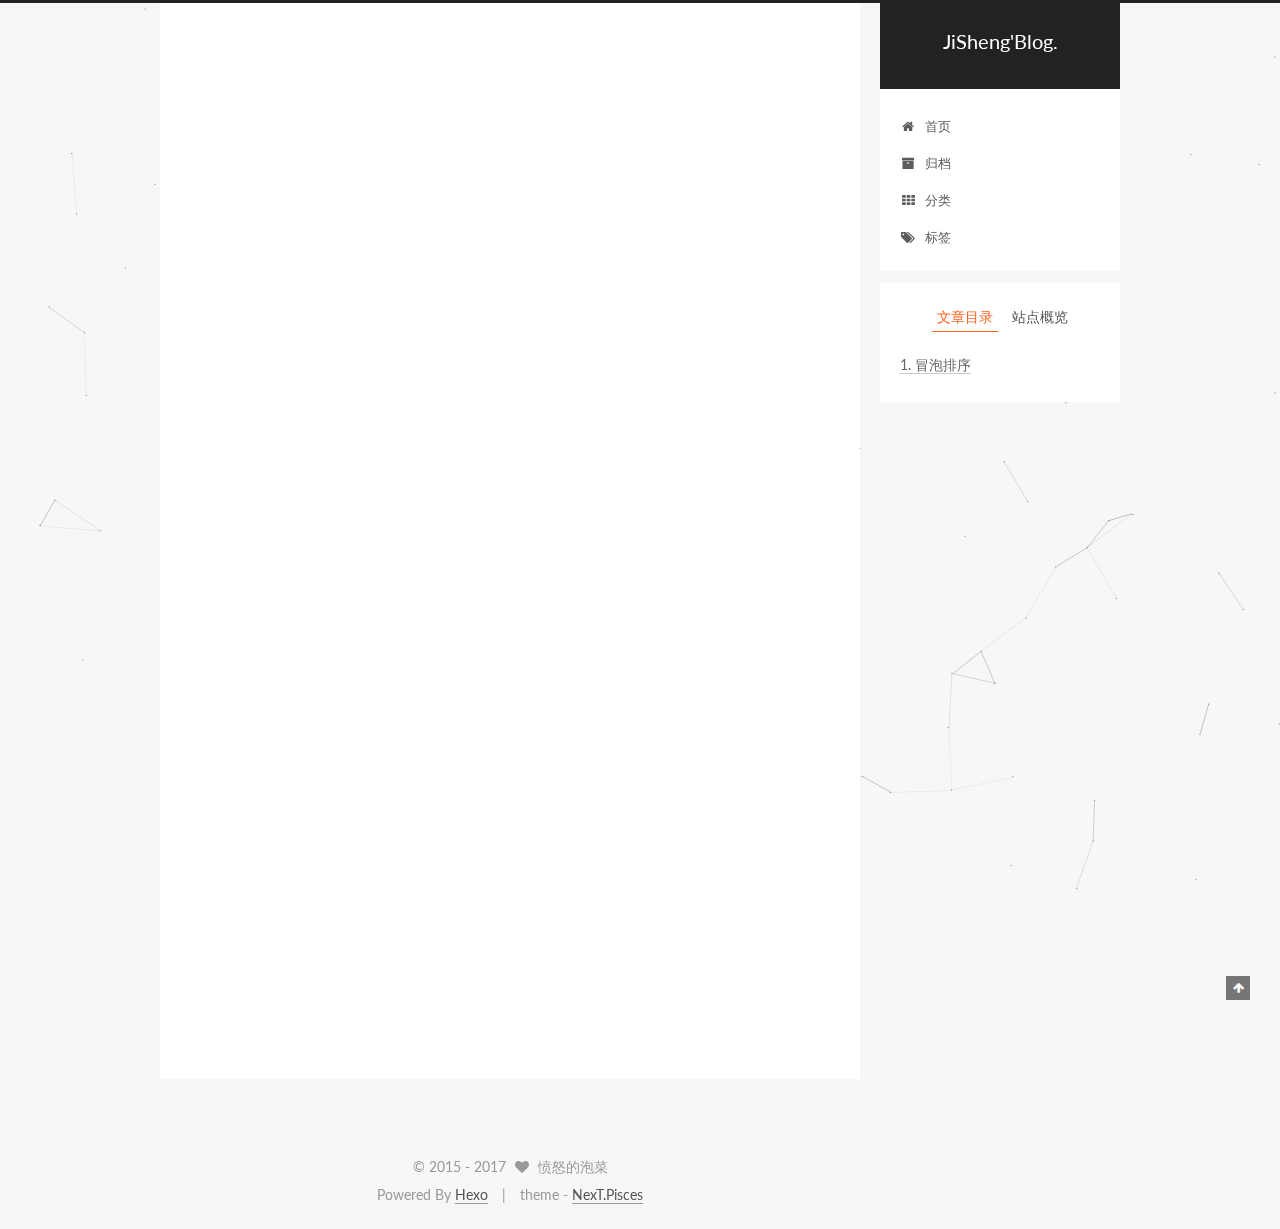
<file: 2017/05/12/javascript两种常用排序算法/index.html>
<!doctype html>



  


<html class="theme-next pisces use-motion" lang="zh-Hans">
<head>
  <meta charset="UTF-8"/>
<meta http-equiv="X-UA-Compatible" content="IE=edge" />
<meta name="viewport" content="width=device-width, initial-scale=1, maximum-scale=1"/>






<meta http-equiv="Cache-Control" content="no-transform" />
<meta http-equiv="Cache-Control" content="no-siteapp" />















  
  
  <link href="/lib/fancybox/source/jquery.fancybox.css?v=2.1.5" rel="stylesheet" type="text/css" />




  
  
  
  

  
    
    
  

  

  

  

  

  
    
    
    <link href="//fonts.googleapis.com/css?family=Lato:300,300italic,400,400italic,700,700italic&subset=latin,latin-ext" rel="stylesheet" type="text/css">
  






<link href="/lib/font-awesome/css/font-awesome.min.css?v=4.6.2" rel="stylesheet" type="text/css" />

<link href="/css/main.css?v=5.1.1" rel="stylesheet" type="text/css" />


  <meta name="keywords" content="javascript,前端算法," />








  <link rel="shortcut icon" type="image/x-icon" href="/favicon.ico?v=5.1.1" />






<meta name="description" content="冒泡排序思路比较相邻的数。如果第一个比第二个大，就交换他们两个（依次类推）。 实现：    需两层for循环，外层从第一个数到倒数第二个数，内层从外层的之后一个数到最后一个数    外层循环i依次对比内层循环j，如果i&amp;gt;j那么则进行交换. 代码123456789101112131415let arr = [2,5,4,1,7,3,8,6,9,0];let save_i;var bubbleS">
<meta name="keywords" content="javascript,前端算法">
<meta property="og:type" content="article">
<meta property="og:title" content="javascript两种常用排序算法">
<meta property="og:url" content="http://yoursite.com/2017/05/12/javascript两种常用排序算法/index.html">
<meta property="og:site_name" content="JiSheng&#39;Blog.">
<meta property="og:description" content="冒泡排序思路比较相邻的数。如果第一个比第二个大，就交换他们两个（依次类推）。 实现：    需两层for循环，外层从第一个数到倒数第二个数，内层从外层的之后一个数到最后一个数    外层循环i依次对比内层循环j，如果i&amp;gt;j那么则进行交换. 代码123456789101112131415let arr = [2,5,4,1,7,3,8,6,9,0];let save_i;var bubbleS">
<meta property="og:updated_time" content="2017-05-12T09:02:50.146Z">
<meta name="twitter:card" content="summary">
<meta name="twitter:title" content="javascript两种常用排序算法">
<meta name="twitter:description" content="冒泡排序思路比较相邻的数。如果第一个比第二个大，就交换他们两个（依次类推）。 实现：    需两层for循环，外层从第一个数到倒数第二个数，内层从外层的之后一个数到最后一个数    外层循环i依次对比内层循环j，如果i&amp;gt;j那么则进行交换. 代码123456789101112131415let arr = [2,5,4,1,7,3,8,6,9,0];let save_i;var bubbleS">



<script type="text/javascript" id="hexo.configurations">
  var NexT = window.NexT || {};
  var CONFIG = {
    root: '/',
    scheme: 'Pisces',
    sidebar: {"position":"right","display":"post","offset":12,"offset_float":0,"b2t":false,"scrollpercent":false},
    fancybox: true,
    motion: true,
    duoshuo: {
      userId: '0',
      author: '博主'
    },
    algolia: {
      applicationID: '',
      apiKey: '',
      indexName: '',
      hits: {"per_page":10},
      labels: {"input_placeholder":"Search for Posts","hits_empty":"We didn't find any results for the search: ${query}","hits_stats":"${hits} results found in ${time} ms"}
    }
  };
</script>



  <link rel="canonical" href="http://yoursite.com/2017/05/12/javascript两种常用排序算法/"/>





  <title>javascript两种常用排序算法 | JiSheng'Blog.</title>
</head>

<body itemscope itemtype="http://schema.org/WebPage" lang="zh-Hans">

  














  
  
    
  

  <div class="container sidebar-position-right page-post-detail ">
    <div class="headband"></div>

    <header id="header" class="header" itemscope itemtype="http://schema.org/WPHeader">
      <div class="header-inner"><div class="site-brand-wrapper">
  <div class="site-meta ">
    

    <div class="custom-logo-site-title">
      <a href="/"  class="brand" rel="start">
        <span class="logo-line-before"><i></i></span>
        <span class="site-title">JiSheng'Blog.</span>
        <span class="logo-line-after"><i></i></span>
      </a>
    </div>
      
        <p class="site-subtitle"></p>
      
  </div>

  <div class="site-nav-toggle">
    <button>
      <span class="btn-bar"></span>
      <span class="btn-bar"></span>
      <span class="btn-bar"></span>
    </button>
  </div>
</div>

<nav class="site-nav">
  

  
    <ul id="menu" class="menu">
      
        
        <li class="menu-item menu-item-home">
          <a href="/" rel="section">
            
              <i class="menu-item-icon fa fa-fw fa-home"></i> <br />
            
            首页
          </a>
        </li>
      
        
        <li class="menu-item menu-item-archives">
          <a href="/archives" rel="section">
            
              <i class="menu-item-icon fa fa-fw fa-archive"></i> <br />
            
            归档
          </a>
        </li>
      
        
        <li class="menu-item menu-item-categories">
          <a href="/categories" rel="section">
            
              <i class="menu-item-icon fa fa-fw fa-th"></i> <br />
            
            分类
          </a>
        </li>
      
        
        <li class="menu-item menu-item-tags">
          <a href="/tags" rel="section">
            
              <i class="menu-item-icon fa fa-fw fa-tags"></i> <br />
            
            标签
          </a>
        </li>
      

      
    </ul>
  

  
</nav>



 </div>
    </header>

    <main id="main" class="main">
      <div class="main-inner">
        <div class="content-wrap">
          <div id="content" class="content">
            

  <div id="posts" class="posts-expand">
    

  

  
  
  

  <article class="post post-type-normal " itemscope itemtype="http://schema.org/Article">
    <link itemprop="mainEntityOfPage" href="http://yoursite.com/2017/05/12/javascript两种常用排序算法/">

    <span hidden itemprop="author" itemscope itemtype="http://schema.org/Person">
      <meta itemprop="name" content="愤怒的泡菜">
      <meta itemprop="description" content="">
      <meta itemprop="image" content="/images/avatar.jpg">
    </span>

    <span hidden itemprop="publisher" itemscope itemtype="http://schema.org/Organization">
      <meta itemprop="name" content="JiSheng'Blog.">
    </span>

    
      <header class="post-header">

        
        
          <h1 class="post-title" itemprop="name headline">javascript两种常用排序算法</h1>
        

        <div class="post-meta">
          <span class="post-time">
            
              <span class="post-meta-item-icon">
                <i class="fa fa-calendar-o"></i>
              </span>
              
                <span class="post-meta-item-text">发表于</span>
              
              <time title="创建于" itemprop="dateCreated datePublished" datetime="2017-05-12T11:05:33+08:00">
                2017-05-12
              </time>
            

            

            
          </span>

          
            <span class="post-category" >
            
              <span class="post-meta-divider">|</span>
            
              <span class="post-meta-item-icon">
                <i class="fa fa-folder-o"></i>
              </span>
              
                <span class="post-meta-item-text">分类于</span>
              
              
                <span itemprop="about" itemscope itemtype="http://schema.org/Thing">
                  <a href="/categories/javascript/" itemprop="url" rel="index">
                    <span itemprop="name">javascript</span>
                  </a>
                </span>

                
                
              
            </span>
          

          
            
          

          
          

          

          

          

        </div>
      </header>
    

    <div class="post-body" itemprop="articleBody">

      
      

      
        <h2 id="冒泡排序"><a href="#冒泡排序" class="headerlink" title="冒泡排序"></a>冒泡排序</h2><h3 id="思路"><a href="#思路" class="headerlink" title="思路"></a>思路</h3><p>比较相邻的数。如果第一个比第二个大，就交换他们两个（依次类推）。</p>
<p>实现：<br>    需两层for循环，外层从第一个数到倒数第二个数，内层从外层的之后一个数到最后一个数<br>    外层循环i依次对比内层循环j，如果i&gt;j那么则进行交换.</p>
<h3 id="代码"><a href="#代码" class="headerlink" title="代码"></a>代码</h3><figure class="highlight bash"><table><tr><td class="gutter"><pre><div class="line">1</div><div class="line">2</div><div class="line">3</div><div class="line">4</div><div class="line">5</div><div class="line">6</div><div class="line">7</div><div class="line">8</div><div class="line">9</div><div class="line">10</div><div class="line">11</div><div class="line">12</div><div class="line">13</div><div class="line">14</div><div class="line">15</div></pre></td><td class="code"><pre><div class="line"><span class="built_in">let</span> arr = [2,5,4,1,7,3,8,6,9,0];</div><div class="line"><span class="built_in">let</span> save_i;</div><div class="line"></div><div class="line">var bubbleSort = <span class="function"><span class="title">function</span></span>()&#123;</div><div class="line">  <span class="keyword">for</span>(<span class="built_in">let</span> i=0;i&lt;arr.length-1;i++)&#123;</div><div class="line">    <span class="keyword">for</span>(<span class="built_in">let</span> j=i+1;j&lt;arr.length;j++)&#123;</div><div class="line">      <span class="keyword">if</span>(arr[i]&gt;arr[j])&#123;</div><div class="line">        save_i = arr[i];</div><div class="line">        arr[i]=arr[j];</div><div class="line">        arr[j]=save_i;</div><div class="line">      &#125;</div><div class="line">    &#125;</div><div class="line">  &#125;</div><div class="line"><span class="built_in">return</span> arr;</div><div class="line">&#125;</div></pre></td></tr></table></figure>

      
    </div>

    <div>
      
        

      
    </div>

    <div>
      
        

      
    </div>

    <div>
      
        

      
    </div>

    <footer class="post-footer">
      
        <div class="post-tags">
          
            <a href="/tags/javascript/" rel="tag"># javascript</a>
          
            <a href="/tags/前端算法/" rel="tag"># 前端算法</a>
          
        </div>
      

      
        
      

      
        <div class="post-nav">
          <div class="post-nav-next post-nav-item">
            
              <a href="/2017/05/10/hello-world/" rel="next" title="Hello World">
                <i class="fa fa-chevron-left"></i> Hello World
              </a>
            
          </div>

          <span class="post-nav-divider"></span>

          <div class="post-nav-prev post-nav-item">
            
          </div>
        </div>
      

      
      
    </footer>
  </article>



    <div class="post-spread">
      
    </div>
  </div>


          </div>
          


          
  <div class="comments" id="comments">
    
  </div>


        </div>
        
          
  
  <div class="sidebar-toggle">
    <div class="sidebar-toggle-line-wrap">
      <span class="sidebar-toggle-line sidebar-toggle-line-first"></span>
      <span class="sidebar-toggle-line sidebar-toggle-line-middle"></span>
      <span class="sidebar-toggle-line sidebar-toggle-line-last"></span>
    </div>
  </div>

  <aside id="sidebar" class="sidebar">
    <div class="sidebar-inner">

      

      
        <ul class="sidebar-nav motion-element">
          <li class="sidebar-nav-toc sidebar-nav-active" data-target="post-toc-wrap" >
            文章目录
          </li>
          <li class="sidebar-nav-overview" data-target="site-overview">
            站点概览
          </li>
        </ul>
      

      <section class="site-overview sidebar-panel">
        <div class="site-author motion-element" itemprop="author" itemscope itemtype="http://schema.org/Person">
          <img class="site-author-image" itemprop="image"
               src="/images/avatar.jpg"
               alt="愤怒的泡菜" />
          <p class="site-author-name" itemprop="name">愤怒的泡菜</p>
           
              <p class="site-description motion-element" itemprop="description">梦想还是要有的,万一实现了呢?</p>
          
        </div>
        <nav class="site-state motion-element">

          
            <div class="site-state-item site-state-posts">
              <a href="/archives">
                <span class="site-state-item-count">2</span>
                <span class="site-state-item-name">日志</span>
              </a>
            </div>
          

          
            
            
            <div class="site-state-item site-state-categories">
              <a href="/categories/index.html">
                <span class="site-state-item-count">1</span>
                <span class="site-state-item-name">分类</span>
              </a>
            </div>
          

          
            
            
            <div class="site-state-item site-state-tags">
              <a href="/tags/index.html">
                <span class="site-state-item-count">3</span>
                <span class="site-state-item-name">标签</span>
              </a>
            </div>
          

        </nav>

        

        <div class="links-of-author motion-element">
          
            
              <span class="links-of-author-item">
                <a href="Link" target="_blank" title="Weibo">
                  
                    <i class="fa fa-fw fa-weibo"></i>
                  
                  Weibo
                </a>
              </span>
            
              <span class="links-of-author-item">
                <a href="https://github.com/" target="_blank" title="GitHub">
                  
                    <i class="fa fa-fw fa-github"></i>
                  
                  GitHub
                </a>
              </span>
            
          
        </div>

        
        

        
        
          <div class="links-of-blogroll motion-element links-of-blogroll-inline">
            <div class="links-of-blogroll-title">
              <i class="fa  fa-fw fa-globe"></i>
              友情链接
            </div>
            <ul class="links-of-blogroll-list">
              
                <li class="links-of-blogroll-item">
                  <a href="http://example.com/" title="如需互链请联系我" target="_blank">如需互链请联系我</a>
                </li>
              
            </ul>
          </div>
        

        


      </section>

      
      <!--noindex-->
        <section class="post-toc-wrap motion-element sidebar-panel sidebar-panel-active">
          <div class="post-toc">

            
              
            

            
              <div class="post-toc-content"><ol class="nav"><li class="nav-item nav-level-2"><a class="nav-link" href="#冒泡排序"><span class="nav-number">1.</span> <span class="nav-text">冒泡排序</span></a><ol class="nav-child"><li class="nav-item nav-level-3"><a class="nav-link" href="#思路"><span class="nav-number">1.1.</span> <span class="nav-text">思路</span></a></li><li class="nav-item nav-level-3"><a class="nav-link" href="#代码"><span class="nav-number">1.2.</span> <span class="nav-text">代码</span></a></li></ol></li></ol></div>
            

          </div>
        </section>
      <!--/noindex-->
      

      

    </div>
  </aside>


        
      </div>
    </main>

    <footer id="footer" class="footer">
      <div class="footer-inner">
        <div class="copyright" >
  
  &copy;  2015 - 
  <span itemprop="copyrightYear">2017</span>
  <span class="with-love">
    <i class="fa fa-heart"></i>
  </span>
  <span class="author" itemprop="copyrightHolder">愤怒的泡菜</span>
</div>


<div class="powered-by">
  Powered By <a class="theme-link" href="https://hexo.io">Hexo</a>
</div>

<div class="theme-info">
  theme -
  <a class="theme-link" target="_blank" href="https://github.com/iissnan/hexo-theme-next">
    NexT.Pisces
  </a>
</div>


        

        
      </div>
    </footer>

    
      <div class="back-to-top">
        <i class="fa fa-arrow-up"></i>
        
      </div>
    

  </div>

  

<script type="text/javascript">
  if (Object.prototype.toString.call(window.Promise) !== '[object Function]') {
    window.Promise = null;
  }
</script>









  


  











  
  <script type="text/javascript" src="/lib/jquery/index.js?v=2.1.3"></script>

  
  <script type="text/javascript" src="/lib/fastclick/lib/fastclick.min.js?v=1.0.6"></script>

  
  <script type="text/javascript" src="/lib/jquery_lazyload/jquery.lazyload.js?v=1.9.7"></script>

  
  <script type="text/javascript" src="/lib/velocity/velocity.min.js?v=1.2.1"></script>

  
  <script type="text/javascript" src="/lib/velocity/velocity.ui.min.js?v=1.2.1"></script>

  
  <script type="text/javascript" src="/lib/fancybox/source/jquery.fancybox.pack.js?v=2.1.5"></script>

  
  <script type="text/javascript" src="/lib/canvas-nest/canvas-nest.min.js"></script>


  


  <script type="text/javascript" src="/js/src/utils.js?v=5.1.1"></script>

  <script type="text/javascript" src="/js/src/motion.js?v=5.1.1"></script>



  
  


  <script type="text/javascript" src="/js/src/affix.js?v=5.1.1"></script>

  <script type="text/javascript" src="/js/src/schemes/pisces.js?v=5.1.1"></script>



  
  <script type="text/javascript" src="/js/src/scrollspy.js?v=5.1.1"></script>
<script type="text/javascript" src="/js/src/post-details.js?v=5.1.1"></script>



  


  <script type="text/javascript" src="/js/src/bootstrap.js?v=5.1.1"></script>



  


  




	





  





  





  






  





  

  

  

  

  

</body>
</html>
</file>
<file: css/main.css>
/* normalize.css v3.0.2 | MIT License | git.io/normalize */
html {
  font-family: sans-serif; /* 1 */
  -ms-text-size-adjust: 100%; /* 2 */
  -webkit-text-size-adjust: 100%; /* 2 */
}
body {
  margin: 0;
}
article,
aside,
details,
figcaption,
figure,
footer,
header,
hgroup,
main,
menu,
nav,
section,
summary {
  display: block;
}
audio,
canvas,
progress,
video {
  display: inline-block; /* 1 */
  vertical-align: baseline; /* 2 */
}
audio:not([controls]) {
  display: none;
  height: 0;
}
[hidden],
template {
  display: none;
}
a {
  background-color: transparent;
}
a:active,
a:hover {
  outline: 0;
}
abbr[title] {
  border-bottom: 1px dotted;
}
b,
strong {
  font-weight: bold;
}
dfn {
  font-style: italic;
}
h1 {
  font-size: 2em;
  margin: 0.67em 0;
}
mark {
  background: #ff0;
  color: #000;
}
small {
  font-size: 80%;
}
sub,
sup {
  font-size: 75%;
  line-height: 0;
  position: relative;
  vertical-align: baseline;
}
sup {
  top: -0.5em;
}
sub {
  bottom: -0.25em;
}
img {
  border: 0;
}
svg:not(:root) {
  overflow: hidden;
}
figure {
  margin: 1em 40px;
}
hr {
  -moz-box-sizing: content-box;
  box-sizing: content-box;
  height: 0;
}
pre {
  overflow: auto;
}
code,
kbd,
pre,
samp {
  font-family: monospace, monospace;
  font-size: 1em;
}
button,
input,
optgroup,
select,
textarea {
  color: inherit; /* 1 */
  font: inherit; /* 2 */
  margin: 0; /* 3 */
}
button {
  overflow: visible;
}
button,
select {
  text-transform: none;
}
button,
html input[type="button"],
input[type="reset"],
input[type="submit"] {
  -webkit-appearance: button; /* 2 */
  cursor: pointer; /* 3 */
}
button[disabled],
html input[disabled] {
  cursor: default;
}
button::-moz-focus-inner,
input::-moz-focus-inner {
  border: 0;
  padding: 0;
}
input {
  line-height: normal;
}
input[type="checkbox"],
input[type="radio"] {
  box-sizing: border-box; /* 1 */
  padding: 0; /* 2 */
}
input[type="number"]::-webkit-inner-spin-button,
input[type="number"]::-webkit-outer-spin-button {
  height: auto;
}
input[type="search"] {
  -webkit-appearance: textfield; /* 1 */
  -moz-box-sizing: content-box;
  -webkit-box-sizing: content-box; /* 2 */
  box-sizing: content-box;
}
input[type="search"]::-webkit-search-cancel-button,
input[type="search"]::-webkit-search-decoration {
  -webkit-appearance: none;
}
fieldset {
  border: 1px solid #c0c0c0;
  margin: 0 2px;
  padding: 0.35em 0.625em 0.75em;
}
legend {
  border: 0; /* 1 */
  padding: 0; /* 2 */
}
textarea {
  overflow: auto;
}
optgroup {
  font-weight: bold;
}
table {
  border-collapse: collapse;
  border-spacing: 0;
}
td,
th {
  padding: 0;
}
::selection {
  background: #262a30;
  color: #fff;
}
body {
  position: relative;
  font-family: 'Lato', "PingFang SC", "Microsoft YaHei", sans-serif;
  font-size: 14px;
  line-height: 2;
  color: #555;
  background: #f5f7f9;
}
@media (max-width: 767px) {
  body {
    padding-right: 0 !important;
  }
}
@media (min-width: 768px) and (max-width: 991px) {
  body {
    padding-right: 0 !important;
  }
}
@media (min-width: 1600px) {
  body {
    font-size: 16px;
  }
}
h1,
h2,
h3,
h4,
h5,
h6 {
  margin: 0;
  padding: 0;
  font-weight: bold;
  line-height: 1.5;
  font-family: 'Lato', "PingFang SC", "Microsoft YaHei", sans-serif;
}
h2,
h3,
h4,
h5,
h6 {
  margin: 20px 0 15px;
}
h1 {
  font-size: 22px;
}
@media (max-width: 767px) {
  h1 {
    font-size: 18px;
  }
}
h2 {
  font-size: 20px;
}
@media (max-width: 767px) {
  h2 {
    font-size: 16px;
  }
}
h3 {
  font-size: 18px;
}
@media (max-width: 767px) {
  h3 {
    font-size: 14px;
  }
}
h4 {
  font-size: 16px;
}
@media (max-width: 767px) {
  h4 {
    font-size: 12px;
  }
}
h5 {
  font-size: 14px;
}
@media (max-width: 767px) {
  h5 {
    font-size: 10px;
  }
}
h6 {
  font-size: 12px;
}
@media (max-width: 767px) {
  h6 {
    font-size: 8px;
  }
}
p {
  margin: 0 0 25px 0;
}
a {
  color: #555;
  text-decoration: none;
  border-bottom: 1px solid #999;
  word-wrap: break-word;
}
a:hover {
  color: #222;
  border-bottom-color: #222;
}
blockquote {
  margin: 0;
  padding: 0;
}
img {
  display: block;
  margin: auto;
  max-width: 100%;
  height: auto;
}
hr {
  margin: 40px 0;
  height: 3px;
  border: none;
  background-color: #ddd;
  background-image: repeating-linear-gradient(-45deg, #fff, #fff 4px, transparent 4px, transparent 8px);
}
blockquote {
  padding: 0 15px;
  color: #666;
  border-left: 4px solid #ddd;
}
blockquote cite::before {
  content: "-";
  padding: 0 5px;
}
dt {
  font-weight: 700;
}
dd {
  margin: 0;
  padding: 0;
}
.text-left {
  text-align: left;
}
.text-center {
  text-align: center;
}
.text-right {
  text-align: right;
}
.text-justify {
  text-align: justify;
}
.text-nowrap {
  white-space: nowrap;
}
.text-lowercase {
  text-transform: lowercase;
}
.text-uppercase {
  text-transform: uppercase;
}
.text-capitalize {
  text-transform: capitalize;
}
.center-block {
  display: block;
  margin-left: auto;
  margin-right: auto;
}
.clearfix:before,
.clearfix:after {
  content: " ";
  display: table;
}
.clearfix:after {
  clear: both;
}
.pullquote {
  width: 45%;
}
.pullquote.left {
  float: left;
  margin-left: 5px;
  margin-right: 10px;
}
.pullquote.right {
  float: right;
  margin-left: 10px;
  margin-right: 5px;
}
.affix.affix.affix {
  position: fixed;
}
.translation {
  margin-top: -20px;
  font-size: 14px;
  color: #999;
}
.scrollbar-measure {
  width: 100px;
  height: 100px;
  overflow: scroll;
  position: absolute;
  top: -9999px;
}
.use-motion .motion-element {
  opacity: 0;
}
table {
  margin: 20px 0;
  width: 100%;
  border-collapse: collapse;
  border-spacing: 0;
  border: 1px solid #ddd;
  font-size: 14px;
  table-layout: fixed;
  word-wrap: break-all;
}
table>tbody>tr:nth-of-type(odd) {
  background-color: #f9f9f9;
}
table>tbody>tr:hover {
  background-color: #f5f5f5;
}
caption,
th,
td {
  padding: 8px;
  text-align: left;
  vertical-align: middle;
  font-weight: normal;
}
th,
td {
  border-bottom: 3px solid #ddd;
  border-right: 1px solid #eee;
}
th {
  padding-bottom: 10px;
  font-weight: 700;
}
td {
  border-bottom-width: 1px;
}
html,
body {
  height: 100%;
}
.container {
  position: relative;
  min-height: 100%;
}
.header-inner {
  margin: 0 auto;
  padding: 100px 0 70px;
  width: 700px;
}
@media (min-width: 1600px) {
  .container .header-inner {
    width: 900px;
  }
}
.main {
  padding-bottom: 150px;
}
.main-inner {
  margin: 0 auto;
  width: 700px;
}
@media (min-width: 1600px) {
  .container .main-inner {
    width: 900px;
  }
}
.footer {
  position: absolute;
  left: 0;
  bottom: 0;
  width: 100%;
  min-height: 50px;
}
.footer-inner {
  box-sizing: border-box;
  margin: 20px auto;
  width: 700px;
}
@media (min-width: 1600px) {
  .container .footer-inner {
    width: 900px;
  }
}
pre,
.highlight {
  overflow: auto;
  margin: 20px 0;
  padding: 0;
  font-size: 13px;
  color: #4d4d4c;
  background: #f7f7f7;
  line-height: 1.6;
}
pre,
code {
  font-family: consolas, Menlo, "PingFang SC", "Microsoft YaHei", monospace;
}
code {
  padding: 2px 4px;
  word-wrap: break-word;
  color: #555;
  background: #eee;
  border-radius: 3px;
  font-size: 13px;
}
pre code {
  padding: 0;
  color: #4d4d4c;
  background: none;
  text-shadow: none;
}
.highlight {
  border-radius: 1px;
}
.highlight pre {
  border: none;
  margin: 0;
  padding: 10px 0;
}
.highlight table {
  margin: 0;
  width: auto;
  border: none;
}
.highlight td {
  border: none;
  padding: 0;
}
.highlight figcaption {
  font-size: 1em;
  color: #4d4d4c;
  line-height: 1em;
  margin-bottom: 1em;
}
.highlight figcaption:before,
.highlight figcaption:after {
  content: " ";
  display: table;
}
.highlight figcaption:after {
  clear: both;
}
.highlight figcaption a {
  float: right;
  color: #4d4d4c;
}
.highlight figcaption a:hover {
  border-bottom-color: #4d4d4c;
}
.highlight .gutter pre {
  padding-left: 10px;
  padding-right: 10px;
  color: #869194;
  text-align: right;
  background-color: #eff2f3;
}
.highlight .code pre {
  width: 100%;
  padding-left: 10px;
  padding-right: 10px;
  background-color: #f7f7f7;
}
.highlight .line {
  height: 20px;
}
.gutter {
  -webkit-user-select: none;
  -moz-user-select: none;
  -ms-user-select: none;
  user-select: none;
}
.gist table {
  width: auto;
}
.gist table td {
  border: none;
}
pre .deletion {
  background: #fdd;
}
pre .addition {
  background: #dfd;
}
pre .meta {
  color: #8959a8;
}
pre .comment {
  color: #8e908c;
}
pre .variable,
pre .attribute,
pre .tag,
pre .regexp,
pre .ruby .constant,
pre .xml .tag .title,
pre .xml .pi,
pre .xml .doctype,
pre .html .doctype,
pre .css .id,
pre .css .class,
pre .css .pseudo {
  color: #c82829;
}
pre .number,
pre .preprocessor,
pre .built_in,
pre .literal,
pre .params,
pre .constant,
pre .command {
  color: #f5871f;
}
pre .ruby .class .title,
pre .css .rules .attribute,
pre .string,
pre .value,
pre .inheritance,
pre .header,
pre .ruby .symbol,
pre .xml .cdata,
pre .special,
pre .number,
pre .formula {
  color: #718c00;
}
pre .title,
pre .css .hexcolor {
  color: #3e999f;
}
pre .function,
pre .python .decorator,
pre .python .title,
pre .ruby .function .title,
pre .ruby .title .keyword,
pre .perl .sub,
pre .javascript .title,
pre .coffeescript .title {
  color: #4271ae;
}
pre .keyword,
pre .javascript .function {
  color: #8959a8;
}
.full-image.full-image.full-image {
  border: none;
  max-width: 100%;
  width: auto;
  margin: 20px auto;
}
@media (min-width: 992px) {
  .full-image.full-image.full-image {
    max-width: none;
    width: 118%;
    margin: 0 -9%;
  }
}
.blockquote-center,
.page-home .post-type-quote blockquote,
.page-post-detail .post-type-quote blockquote {
  position: relative;
  margin: 40px 0;
  padding: 0;
  border-left: none;
  text-align: center;
}
.blockquote-center::before,
.page-home .post-type-quote blockquote::before,
.page-post-detail .post-type-quote blockquote::before,
.blockquote-center::after,
.page-home .post-type-quote blockquote::after,
.page-post-detail .post-type-quote blockquote::after {
  position: absolute;
  content: ' ';
  display: block;
  width: 100%;
  height: 24px;
  opacity: 0.2;
  background-repeat: no-repeat;
  background-position: 0 -6px;
  background-size: 22px 22px;
}
.blockquote-center::before,
.page-home .post-type-quote blockquote::before,
.page-post-detail .post-type-quote blockquote::before {
  top: -20px;
  background-image: url("../images/quote-l.svg");
  border-top: 1px solid #ccc;
}
.blockquote-center::after,
.page-home .post-type-quote blockquote::after,
.page-post-detail .post-type-quote blockquote::after {
  bottom: -20px;
  background-image: url("../images/quote-r.svg");
  border-bottom: 1px solid #ccc;
  background-position: 100% 8px;
}
.blockquote-center p,
.page-home .post-type-quote blockquote p,
.page-post-detail .post-type-quote blockquote p,
.blockquote-center div,
.page-home .post-type-quote blockquote div,
.page-post-detail .post-type-quote blockquote div {
  text-align: center;
}
.post .post-body .group-picture img {
  box-sizing: border-box;
  padding: 0 3px;
  border: none;
}
.post .group-picture-row {
  overflow: hidden;
  margin-top: 6px;
}
.post .group-picture-row:first-child {
  margin-top: 0;
}
.post .group-picture-column {
  float: left;
}
.page-post-detail .post-body .group-picture-column {
  float: none;
  margin-top: 10px;
  width: auto !important;
}
.page-post-detail .post-body .group-picture-column img {
  margin: 0 auto;
}
.page-archive .group-picture-container {
  overflow: hidden;
}
.page-archive .group-picture-row {
  float: left;
}
.page-archive .group-picture-row:first-child {
  margin-top: 6px;
}
.page-archive .group-picture-column {
  max-width: 150px;
  max-height: 150px;
}
.note {
  padding: 20px;
  margin: 20px 0;
  border: 1px solid #eee;
  border-left-width: 5px;
  border-radius: 3px;
}
.note h2,
.note h3,
.note h4,
.note h5,
.note h6 {
  margin-top: 0;
  margin-bottom: 5px;
}
.note p:last-child {
  margin-bottom: 0;
}
.note code {
  border-radius: 3px;
}
.note+.note {
  margin-top: -5px;
}
.default {
  border-left-color: #777;
}
.default h2,
.default h3,
.default h4,
.default h5,
.default h6 {
  color: #777;
}
.primary {
  border-left-color: #428bca;
}
.primary h2,
.primary h3,
.primary h4,
.primary h5,
.primary h6 {
  color: #428bca;
}
.success {
  border-left-color: #5cb85c;
}
.success h2,
.success h3,
.success h4,
.success h5,
.success h6 {
  color: #5cb85c;
}
.danger {
  border-left-color: #d9534f;
}
.danger h2,
.danger h3,
.danger h4,
.danger h5,
.danger h6 {
  color: #d9534f;
}
.warning {
  border-left-color: #f0ad4e;
}
.warning h2,
.warning h3,
.warning h4,
.warning h5,
.warning h6 {
  color: #f0ad4e;
}
.info {
  border-left-color: #5bc0de;
}
.info h2,
.info h3,
.info h4,
.info h5,
.info h6 {
  color: #5bc0de;
}
.btn {
  display: inline-block;
  padding: 0 20px;
  font-size: 14px;
  color: #fff;
  background: #222;
  border: 2px solid #555;
  text-decoration: none;
  border-radius: 0;
  transition-property: background-color;
  transition-duration: 0.2s;
  transition-timing-function: ease-in-out;
  transition-delay: 0s;
}
.btn:hover,
.post-button .btn:hover {
  border-color: #222;
  color: #fff;
  background: #222;
}
.btn-bar {
  display: block;
  width: 22px;
  height: 2px;
  background: #555;
  border-radius: 1px;
}
.btn-bar+.btn-bar {
  margin-top: 4px;
}
.pagination {
  margin: 120px 0 40px;
  text-align: center;
  border-top: 1px solid #eee;
}
.page-number-basic,
.pagination .prev,
.pagination .next,
.pagination .page-number,
.pagination .space {
  display: inline-block;
  position: relative;
  top: -1px;
  margin: 0 10px;
  padding: 0 10px;
  line-height: 30px;
}
@media (max-width: 767px) {
  .page-number-basic,
  .pagination .prev,
  .pagination .next,
  .pagination .page-number,
  .pagination .space {
    margin: 0 5px;
  }
}
.pagination .prev,
.pagination .next,
.pagination .page-number {
  border-bottom: 0;
  border-top: 1px solid #eee;
  transition-property: border-color;
  transition-duration: 0.2s;
  transition-timing-function: ease-in-out;
  transition-delay: 0s;
}
.pagination .prev:hover,
.pagination .next:hover,
.pagination .page-number:hover {
  border-top-color: #222;
}
.pagination .space {
  padding: 0;
  margin: 0;
}
.pagination .prev {
  margin-left: 0;
}
.pagination .next {
  margin-right: 0;
}
.pagination .page-number.current {
  color: #fff;
  background: #ccc;
  border-top-color: #ccc;
}
@media (max-width: 767px) {
  .pagination {
    border-top: none;
  }
  .pagination .prev,
  .pagination .next,
  .pagination .page-number {
    margin-bottom: 10px;
    border-top: 0;
    border-bottom: 1px solid #eee;
  }
  .pagination .prev:hover,
  .pagination .next:hover,
  .pagination .page-number:hover {
    border-bottom-color: #222;
  }
}
.comments {
  margin: 60px 20px 0;
}
.tag-cloud {
  text-align: center;
}
.tag-cloud a {
  display: inline-block;
  margin: 10px;
}
.back-to-top {
  box-sizing: border-box;
  position: fixed;
  bottom: -100px;
  right: 30px;
  z-index: 1050;
  padding: 0 6px;
  width: 24px;
  background: #222;
  font-size: 12px;
  opacity: 0.6;
  color: #fff;
  cursor: pointer;
  text-align: center;
  -webkit-transform: translateZ(0);
  transition-property: bottom;
  transition-duration: 0.2s;
  transition-timing-function: ease-in-out;
  transition-delay: 0s;
}
@media (max-width: 767px) {
  .back-to-top {
    display: none;
  }
}
@media (min-width: 768px) and (max-width: 991px) {
  .back-to-top {
    display: none;
  }
}
.back-to-top.back-to-top-on {
  bottom: 30px;
}
.header {
  background: #f5f5f5;
}
.header-inner {
  position: relative;
}
.headband {
  height: 3px;
  background: #222;
}
.site-meta {
  margin: 0;
  text-align: center;
}
@media (max-width: 767px) {
  .site-meta {
    text-align: center;
  }
}
.brand {
  position: relative;
  display: inline-block;
  padding: 0 40px;
  color: #fff;
  background: #222;
  border-bottom: none;
}
.brand:hover {
  color: #fff;
}
.logo {
  display: inline-block;
  margin-right: 5px;
  line-height: 36px;
  vertical-align: top;
}
.site-title {
  display: inline-block;
  vertical-align: top;
  line-height: 36px;
  font-size: 20px;
  font-weight: normal;
  font-family: 'Lato', "PingFang SC", "Microsoft YaHei", sans-serif;
}
.site-subtitle {
  margin-top: 10px;
  font-size: 13px;
  color: #ddd;
}
.use-motion .brand {
  opacity: 0;
}
.use-motion .logo,
.use-motion .site-title,
.use-motion .site-subtitle {
  opacity: 0;
  position: relative;
  top: -10px;
}
.site-nav-toggle {
  display: none;
  position: absolute;
  top: 10px;
  left: 10px;
}
@media (max-width: 767px) {
  .site-nav-toggle {
    display: block;
  }
}
.site-nav-toggle button {
  margin-top: 2px;
  padding: 9px 10px;
  background: transparent;
  border: none;
}
@media (max-width: 767px) {
  .site-nav {
    display: none;
    margin: 0 -10px;
    padding: 0 10px;
    clear: both;
    border-top: 1px solid #ddd;
  }
}
@media (min-width: 768px) and (max-width: 991px) {
  .site-nav {
    display: block !important;
  }
}
@media (min-width: 992px) {
  .site-nav {
    display: block !important;
  }
}
.menu {
  margin-top: 20px;
  padding-left: 0;
  text-align: center;
}
.menu .menu-item {
  display: inline-block;
  margin: 0 10px;
  list-style: none;
}
@media screen and (max-width: 767px) {
  .menu .menu-item {
    margin-top: 10px;
  }
}
.menu .menu-item a {
  display: block;
  font-size: 13px;
  line-height: inherit;
  border-bottom: 1px solid transparent;
  transition-property: border-color;
  transition-duration: 0.2s;
  transition-timing-function: ease-in-out;
  transition-delay: 0s;
}
.menu .menu-item a:hover,
.menu-item-active a {
  border-bottom-color: #222;
}
.menu .menu-item .fa {
  margin-right: 5px;
}
.use-motion .menu-item {
  opacity: 0;
}
.post-body {
  font-family: 'Lato', "PingFang SC", "Microsoft YaHei", sans-serif;
}
@media (max-width: 767px) {
  .post-body {
    word-break: break-word;
  }
}
.post-body .fancybox img {
  display: block !important;
  margin: 0 auto;
  cursor: pointer;
  cursor: zoom-in;
  cursor: -webkit-zoom-in;
}
.post-body .image-caption,
.post-body .figure .caption {
  margin: 10px auto 15px;
  text-align: center;
  font-size: 14px;
  color: #999;
  font-weight: bold;
  line-height: 1;
}
.post-sticky-flag {
  display: inline-block;
  font-size: 16px;
  -ms-transform: rotate(30deg);
  -webkit-transform: rotate(30deg);
  -moz-transform: rotate(30deg);
  -ms-transform: rotate(30deg);
  -o-transform: rotate(30deg);
  transform: rotate(30deg);
}
.posts-expand {
  padding-top: 40px;
}
@media (max-width: 767px) {
  .posts-expand {
    margin: 0 20px;
  }
  .post-body pre {
    padding: 10px;
  }
  .post-body pre .gutter pre {
    padding-right: 10px;
  }
  .post-body .highlight {
    margin-left: 0px;
    margin-right: 0px;
    padding: 0;
  }
  .post-body .highlight .gutter pre {
    padding-right: 10px;
  }
}
@media (min-width: 992px) {
  .posts-expand .post-body {
    text-align: justify;
  }
}
.posts-expand .post-body h2,
.posts-expand .post-body h3,
.posts-expand .post-body h4,
.posts-expand .post-body h5,
.posts-expand .post-body h6 {
  padding-top: 10px;
}
.posts-expand .post-body h2 .header-anchor,
.posts-expand .post-body h3 .header-anchor,
.posts-expand .post-body h4 .header-anchor,
.posts-expand .post-body h5 .header-anchor,
.posts-expand .post-body h6 .header-anchor {
  float: right;
  margin-left: 10px;
  color: #ccc;
  border-bottom-style: none;
  visibility: hidden;
}
.posts-expand .post-body h2 .header-anchor:hover,
.posts-expand .post-body h3 .header-anchor:hover,
.posts-expand .post-body h4 .header-anchor:hover,
.posts-expand .post-body h5 .header-anchor:hover,
.posts-expand .post-body h6 .header-anchor:hover {
  color: inherit;
}
.posts-expand .post-body h2:hover .header-anchor,
.posts-expand .post-body h3:hover .header-anchor,
.posts-expand .post-body h4:hover .header-anchor,
.posts-expand .post-body h5:hover .header-anchor,
.posts-expand .post-body h6:hover .header-anchor {
  visibility: visible;
}
.posts-expand .post-body ul li {
  list-style: circle;
}
.posts-expand .post-body img {
  box-sizing: border-box;
  margin: auto;
  padding: 3px;
  border: 1px solid #ddd;
}
.posts-expand .fancybox img {
  margin: 0 auto;
}
@media (max-width: 767px) {
  .posts-collapse {
    margin: 0 20px;
  }
  .posts-collapse .post-title,
  .posts-collapse .post-meta {
    display: block;
    width: auto;
    text-align: left;
  }
}
.posts-collapse {
  position: relative;
  z-index: 1010;
  margin-left: 55px;
}
.posts-collapse::after {
  content: " ";
  position: absolute;
  top: 20px;
  left: 0;
  margin-left: -2px;
  width: 4px;
  height: 100%;
  background: #f5f5f5;
  z-index: -1;
}
@media (max-width: 767px) {
  .posts-collapse {
    margin: 0 20px;
  }
}
.posts-collapse .collection-title {
  position: relative;
  margin: 60px 0;
}
.posts-collapse .collection-title h2 {
  margin-left: 20px;
}
.posts-collapse .collection-title small {
  color: #bbb;
  margin-left: 5px;
}
.posts-collapse .collection-title::before {
  content: " ";
  position: absolute;
  left: 0;
  top: 50%;
  margin-left: -4px;
  margin-top: -4px;
  width: 8px;
  height: 8px;
  background: #bbb;
  border-radius: 50%;
}
.posts-collapse .post {
  margin: 30px 0;
}
.posts-collapse .post-header {
  position: relative;
  transition-duration: 0.2s;
  transition-timing-function: ease-in-out;
  transition-delay: 0s;
  transition-property: border;
  border-bottom: 1px dashed #ccc;
}
.posts-collapse .post-header::before {
  content: " ";
  position: absolute;
  left: 0;
  top: 12px;
  width: 6px;
  height: 6px;
  margin-left: -4px;
  background: #bbb;
  border-radius: 50%;
  border: 1px solid #fff;
  transition-duration: 0.2s;
  transition-timing-function: ease-in-out;
  transition-delay: 0s;
  transition-property: background;
}
.posts-collapse .post-header:hover {
  border-bottom-color: #666;
}
.posts-collapse .post-header:hover::before {
  background: #222;
}
.posts-collapse .post-meta {
  position: absolute;
  font-size: 12px;
  left: 20px;
  top: 5px;
}
.posts-collapse .post-comments-count {
  display: none;
}
.posts-collapse .post-title {
  margin-left: 60px;
  font-size: 16px;
  font-weight: normal;
  line-height: inherit;
}
.posts-collapse .post-title::after {
  margin-left: 3px;
  opacity: 0.6;
}
.posts-collapse .post-title a {
  color: #666;
  border-bottom: none;
}
.page-home .post-type-quote .post-header,
.page-post-detail .post-type-quote .post-header,
.page-home .post-type-quote .post-tags,
.page-post-detail .post-type-quote .post-tags {
  display: none;
}
.posts-expand .post-title {
  font-size: 26px;
  text-align: center;
  word-break: break-word;
  font-weight: 400;
}
@media (max-width: 767px) {
  .posts-expand .post-title {
    font-size: 22px;
  }
}
.posts-expand .post-title-link {
  display: inline-block;
  position: relative;
  color: #555;
  border-bottom: none;
  line-height: 1.2;
  vertical-align: top;
}
.posts-expand .post-title-link::before {
  content: "";
  position: absolute;
  width: 100%;
  height: 2px;
  bottom: 0;
  left: 0;
  background-color: #000;
  visibility: hidden;
  -webkit-transform: scaleX(0);
  -moz-transform: scaleX(0);
  -ms-transform: scaleX(0);
  -o-transform: scaleX(0);
  transform: scaleX(0);
  transition-duration: 0.2s;
  transition-timing-function: ease-in-out;
  transition-delay: 0s;
}
.posts-expand .post-title-link:hover::before {
  visibility: visible;
  -webkit-transform: scaleX(1);
  -moz-transform: scaleX(1);
  -ms-transform: scaleX(1);
  -o-transform: scaleX(1);
  transform: scaleX(1);
}
.posts-expand .post-title-link .fa {
  font-size: 16px;
}
.posts-expand .post-meta {
  margin: 3px 0 60px 0;
  color: #999;
  font-family: 'Lato', "PingFang SC", "Microsoft YaHei", sans-serif;
  font-size: 12px;
  text-align: center;
}
.posts-expand .post-meta .post-category-list {
  display: inline-block;
  margin: 0;
  padding: 3px;
}
.posts-expand .post-meta .post-category-list-link {
  color: #999;
}
.posts-expand .post-meta .post-description {
  font-size: 14px;
  margin-top: 2px;
}
.post-wordcount {
  display: inline-block;
}
.post-meta-divider {
  margin: 0 0.5em;
}
.post-meta-item-icon {
  margin-right: 3px;
}
@media (min-width: 768px) and (max-width: 991px) {
  .post-meta-item-icon {
    display: inline-block;
  }
}
@media (max-width: 767px) {
  .post-meta-item-icon {
    display: inline-block;
  }
}
@media (min-width: 768px) and (max-width: 991px) {
  .post-meta-item-text {
    display: none;
  }
}
@media (max-width: 767px) {
  .post-meta-item-text {
    display: none;
  }
}
@media (max-width: 767px) {
  .posts-expand .post-comments-count {
    display: none;
  }
}
.social-like {
  font-size: 14px;
  height: 20px;
  text-align: center;
  border-top: 1px solid #eee;
  padding-top: 9px;
  margin-top: 45px;
  display: flex;
  justify-content: center;
}
.vk_like {
  width: 85px;
  height: 21px;
  padding-top: 7px;
  align-self: center;
}
.fb_like {
  height: 30px;
  align-self: center;
}
.post-button {
  margin-top: 50px;
}
.post-button .btn {
  color: #555;
  font-size: 14px;
  background: #fff;
  border-radius: 2px;
  line-height: 2;
  margin: 0 4px 8px 4px;
}
.post-button .fa-fw {
  width: 1.285714285714286em;
  text-align: left;
}
.posts-expand .post-tags {
  margin-top: 40px;
  text-align: center;
}
.posts-expand .post-tags a {
  display: inline-block;
  margin-right: 10px;
  font-size: 13px;
}
.post-nav {
  display: table;
  margin-top: 15px;
  width: 100%;
  border-top: 1px solid #eee;
}
.post-nav-divider {
  display: table-cell;
  width: 10%;
}
.post-nav-item {
  display: table-cell;
  padding: 10px 0 0 0;
  width: 45%;
  vertical-align: top;
}
.post-nav-item a {
  position: relative;
  display: block;
  line-height: 25px;
  font-size: 14px;
  color: #555;
  border-bottom: none;
}
.post-nav-item a:hover {
  color: #222;
  border-bottom: none;
}
.post-nav-item a:active {
  top: 2px;
}
.post-nav-item .fa {
  position: absolute;
  top: 8px;
  left: 0;
  font-size: 12px;
}
.post-nav-next a {
  padding-left: 15px;
}
.post-nav-prev {
  text-align: right;
}
.post-nav-prev a {
  padding-right: 15px;
}
.post-nav-prev .fa {
  right: 0;
  left: auto;
}
.posts-expand .post-eof {
  display: block;
  margin: 80px auto 60px;
  width: 8%;
  height: 1px;
  background: #ccc;
  text-align: center;
}
.post:last-child .post-eof.post-eof.post-eof {
  display: none;
}
.post-gallery {
  display: table;
  table-layout: fixed;
  width: 100%;
  border-collapse: separate;
}
.post-gallery-row {
  display: table-row;
}
.post-gallery .post-gallery-img {
  display: table-cell;
  text-align: center;
  vertical-align: middle;
  border: none;
}
.post-gallery .post-gallery-img img {
  max-width: 100%;
  max-height: 100%;
  border: none;
}
.fancybox-close,
.fancybox-close:hover {
  border: none;
}
.sidebar {
  position: fixed;
  right: 0;
  top: 0;
  bottom: 0;
  width: 0;
  z-index: 1040;
  box-shadow: inset 0 2px 6px #000;
  background: #222;
  -webkit-transform: translateZ(0);
}
.sidebar a {
  color: #999;
  border-bottom-color: #555;
}
.sidebar a:hover {
  color: #eee;
}
@media (min-width: 768px) and (max-width: 991px) {
  .sidebar {
    display: none !important;
  }
}
@media (max-width: 767px) {
  .sidebar {
    display: none !important;
  }
}
.sidebar-inner {
  position: relative;
  padding: 20px 10px;
  color: #999;
  text-align: center;
}
.sidebar-toggle {
  position: fixed;
  right: 30px;
  bottom: 45px;
  width: 14px;
  height: 14px;
  padding: 5px;
  background: #222;
  line-height: 0;
  z-index: 1050;
  cursor: pointer;
  -webkit-transform: translateZ(0);
}
@media (min-width: 768px) and (max-width: 991px) {
  .sidebar-toggle {
    display: none;
  }
}
@media (max-width: 767px) {
  .sidebar-toggle {
    display: none;
  }
}
.sidebar-toggle-line {
  position: relative;
  display: inline-block;
  vertical-align: top;
  height: 2px;
  width: 100%;
  background: #fff;
  margin-top: 3px;
}
.sidebar-toggle-line:first-child {
  margin-top: 0;
}
.site-author-image {
  display: block;
  margin: 0 auto;
  border-radius: 50%;
  padding: 2px;
  max-width: 120px;
  height: auto;
  border: 1px solid #eee;
}
.site-author-name {
  margin: 0;
  text-align: center;
  color: #222;
  font-weight: 600;
}
.site-description {
  margin-top: 0;
  text-align: center;
  font-size: 13px;
  color: #999;
}
.site-state {
  overflow: hidden;
  line-height: 1.4;
  white-space: nowrap;
  text-align: center;
}
.site-state-item {
  display: inline-block;
  padding: 0 15px;
  border-left: 1px solid #eee;
}
.site-state-item:first-child {
  border-left: none;
}
.site-state-item a {
  border-bottom: none;
}
.site-state-item-count {
  display: block;
  text-align: center;
  color: inherit;
  font-weight: 600;
  font-size: 16px;
}
.site-state-item-name {
  font-size: 13px;
  color: #999;
}
.feed-link {
  margin-top: 20px;
}
.feed-link a {
  display: inline-block;
  padding: 0 15px;
  color: #fc6423;
  border: 1px solid #fc6423;
  border-radius: 4px;
}
.feed-link a i {
  color: #fc6423;
  font-size: 14px;
}
.feed-link a:hover {
  color: #fff;
  background: #fc6423;
}
.feed-link a:hover i {
  color: #fff;
}
.links-of-author {
  margin-top: 20px;
}
.links-of-author a {
  display: inline-block;
  vertical-align: middle;
  margin-right: 10px;
  margin-bottom: 10px;
  border-bottom-color: #555;
  font-size: 13px;
}
.links-of-author a:before {
  display: inline-block;
  vertical-align: middle;
  margin-right: 3px;
  content: " ";
  width: 4px;
  height: 4px;
  border-radius: 50%;
  background: #558e2f;
}
.links-of-blogroll {
  font-size: 13px;
}
.links-of-blogroll-title {
  margin-top: 20px;
  font-size: 14px;
  font-weight: 600;
}
.links-of-blogroll-list {
  margin: 0;
  padding: 0;
  list-style: none;
}
.links-of-blogroll-item {
  padding: 2px 10px;
}
.sidebar-nav {
  margin: 0 0 20px;
  padding-left: 0;
}
.sidebar-nav li {
  display: inline-block;
  cursor: pointer;
  border-bottom: 1px solid transparent;
  font-size: 14px;
  color: #555;
}
.sidebar-nav li:hover {
  color: #fc6423;
}
.page-post-detail .sidebar-nav-toc {
  padding: 0 5px;
}
.page-post-detail .sidebar-nav-overview {
  margin-left: 10px;
}
.sidebar-nav .sidebar-nav-active {
  color: #fc6423;
  border-bottom-color: #fc6423;
}
.sidebar-nav .sidebar-nav-active:hover {
  color: #fc6423;
}
.sidebar-panel {
  display: none;
}
.sidebar-panel-active {
  display: block;
}
.post-toc-empty {
  font-size: 14px;
  color: #666;
}
.post-toc-wrap {
  overflow: hidden;
}
.post-toc {
  overflow: auto;
}
.post-toc ol {
  margin: 0;
  padding: 0 2px 5px 10px;
  text-align: left;
  list-style: none;
  font-size: 14px;
}
.post-toc ol > ol {
  padding-left: 0;
}
.post-toc ol a {
  transition-duration: 0.2s;
  transition-timing-function: ease-in-out;
  transition-delay: 0s;
  transition-property: all;
  color: #666;
  border-bottom-color: #ccc;
}
.post-toc ol a:hover {
  color: #000;
  border-bottom-color: #000;
}
.post-toc .nav-item {
  overflow: hidden;
  text-overflow: ellipsis;
  white-space: nowrap;
  line-height: 1.8;
}
.post-toc .nav .nav-child {
  display: none;
}
.post-toc .nav .active > .nav-child {
  display: block;
}
.post-toc .nav .active-current > .nav-child {
  display: block;
}
.post-toc .nav .active-current > .nav-child > .nav-item {
  display: block;
}
.post-toc .nav .active > a {
  color: #fc6423;
  border-bottom-color: #fc6423;
}
.post-toc .nav .active-current > a {
  color: #fc6423;
}
.post-toc .nav .active-current > a:hover {
  color: #fc6423;
}
.footer {
  font-size: 14px;
  color: #999;
}
.footer img {
  border: none;
}
.footer-inner {
  text-align: center;
}
.with-love {
  display: inline-block;
  margin: 0 5px;
}
.powered-by,
.theme-info {
  display: inline-block;
}
.powered-by {
  margin-right: 10px;
}
.powered-by::after {
  content: "|";
  padding-left: 10px;
}
.cc-license {
  margin-top: 10px;
  text-align: center;
}
.cc-license .cc-opacity {
  opacity: 0.7;
  border-bottom: none;
}
.cc-license .cc-opacity:hover {
  opacity: 0.9;
}
.cc-license img {
  display: inline-block;
}
.theme-next #ds-thread #ds-reset {
  color: #555;
}
.theme-next #ds-thread #ds-reset .ds-replybox {
  margin-bottom: 30px;
}
.theme-next #ds-thread #ds-reset .ds-replybox .ds-avatar,
.theme-next #ds-reset .ds-avatar img {
  box-shadow: none;
}
.theme-next #ds-thread #ds-reset .ds-textarea-wrapper {
  border-color: #c7d4e1;
  background: none;
  border-top-right-radius: 3px;
  border-top-left-radius: 3px;
}
.theme-next #ds-thread #ds-reset .ds-textarea-wrapper textarea {
  height: 60px;
}
.theme-next #ds-reset .ds-rounded-top {
  border-radius: 0;
}
.theme-next #ds-thread #ds-reset .ds-post-toolbar {
  box-sizing: border-box;
  border: 1px solid #c7d4e1;
  background: #f6f8fa;
}
.theme-next #ds-thread #ds-reset .ds-post-options {
  height: 40px;
  border: none;
  background: none;
}
.theme-next #ds-thread #ds-reset .ds-toolbar-buttons {
  top: 11px;
}
.theme-next #ds-thread #ds-reset .ds-sync {
  top: 5px;
}
.theme-next #ds-thread #ds-reset .ds-post-button {
  top: 4px;
  right: 5px;
  width: 90px;
  height: 30px;
  border: 1px solid #c5ced7;
  border-radius: 3px;
  background-image: linear-gradient(#fbfbfc, #f5f7f9);
  color: #60676d;
}
.theme-next #ds-thread #ds-reset .ds-post-button:hover {
  background-position: 0 -30px;
  color: #60676d;
}
.theme-next #ds-thread #ds-reset .ds-comments-info {
  padding: 10px 0;
}
.theme-next #ds-thread #ds-reset .ds-sort {
  display: none;
}
.theme-next #ds-thread #ds-reset li.ds-tab a.ds-current {
  border: none;
  background: #f6f8fa;
  color: #60676d;
}
.theme-next #ds-thread #ds-reset li.ds-tab a.ds-current:hover {
  background-color: #e9f0f7;
  color: #60676d;
}
.theme-next #ds-thread #ds-reset li.ds-tab a {
  border-radius: 2px;
  padding: 5px;
}
.theme-next #ds-thread #ds-reset .ds-login-buttons p {
  color: #999;
  line-height: 36px;
}
.theme-next #ds-thread #ds-reset .ds-login-buttons .ds-service-list li {
  height: 28px;
}
.theme-next #ds-thread #ds-reset .ds-service-list a {
  background: none;
  padding: 5px;
  border: 1px solid;
  border-radius: 3px;
  text-align: center;
}
.theme-next #ds-thread #ds-reset .ds-service-list a:hover {
  color: #fff;
  background: #666;
}
.theme-next #ds-thread #ds-reset .ds-service-list .ds-weibo {
  color: #fc9b00;
  border-color: #fc9b00;
}
.theme-next #ds-thread #ds-reset .ds-service-list .ds-weibo:hover {
  background: #fc9b00;
}
.theme-next #ds-thread #ds-reset .ds-service-list .ds-qq {
  color: #60a3ec;
  border-color: #60a3ec;
}
.theme-next #ds-thread #ds-reset .ds-service-list .ds-qq:hover {
  background: #60a3ec;
}
.theme-next #ds-thread #ds-reset .ds-service-list .ds-renren {
  color: #2e7ac4;
  border-color: #2e7ac4;
}
.theme-next #ds-thread #ds-reset .ds-service-list .ds-renren:hover {
  background: #2e7ac4;
}
.theme-next #ds-thread #ds-reset .ds-service-list .ds-douban {
  color: #37994c;
  border-color: #37994c;
}
.theme-next #ds-thread #ds-reset .ds-service-list .ds-douban:hover {
  background: #37994c;
}
.theme-next #ds-thread #ds-reset .ds-service-list .ds-kaixin {
  color: #fef20d;
  border-color: #fef20d;
}
.theme-next #ds-thread #ds-reset .ds-service-list .ds-kaixin:hover {
  background: #fef20d;
}
.theme-next #ds-thread #ds-reset .ds-service-list .ds-netease {
  color: #f00;
  border-color: #f00;
}
.theme-next #ds-thread #ds-reset .ds-service-list .ds-netease:hover {
  background: #f00;
}
.theme-next #ds-thread #ds-reset .ds-service-list .ds-sohu {
  color: #ffcb05;
  border-color: #ffcb05;
}
.theme-next #ds-thread #ds-reset .ds-service-list .ds-sohu:hover {
  background: #ffcb05;
}
.theme-next #ds-thread #ds-reset .ds-service-list .ds-baidu {
  color: #2831e0;
  border-color: #2831e0;
}
.theme-next #ds-thread #ds-reset .ds-service-list .ds-baidu:hover {
  background: #2831e0;
}
.theme-next #ds-thread #ds-reset .ds-service-list .ds-google {
  color: #166bec;
  border-color: #166bec;
}
.theme-next #ds-thread #ds-reset .ds-service-list .ds-google:hover {
  background: #166bec;
}
.theme-next #ds-thread #ds-reset .ds-service-list .ds-weixin {
  color: #00ce0d;
  border-color: #00ce0d;
}
.theme-next #ds-thread #ds-reset .ds-service-list .ds-weixin:hover {
  background: #00ce0d;
}
.theme-next #ds-thread #ds-reset .ds-service-list .ds-more-services {
  border: none;
}
.theme-next #ds-thread #ds-reset .ds-service-list .ds-more-services:hover {
  background: none;
}
.theme-next #ds-reset .duoshuo-ua-admin {
  display: inline-block;
  color: #f00;
}
.theme-next #ds-reset .duoshuo-ua-platform,
.theme-next #ds-reset .duoshuo-ua-browser {
  color: #ccc;
}
.theme-next #ds-reset .duoshuo-ua-platform .fa,
.theme-next #ds-reset .duoshuo-ua-browser .fa {
  display: inline-block;
  margin-right: 3px;
}
.theme-next #ds-reset .duoshuo-ua-separator {
  display: inline-block;
  margin-left: 5px;
}
.theme-next .this_ua {
  background-color: #ccc !important;
  border-radius: 4px;
  padding: 0 5px !important;
  margin: 1px 1px !important;
  border: 1px solid #bbb !important;
  color: #fff;
  display: inline-block !important;
}
.theme-next .this_ua.admin {
  background-color: #d9534f !important;
  border-color: #d9534f !important;
}
.theme-next .this_ua.platform.iOS,
.theme-next .this_ua.platform.Mac,
.theme-next .this_ua.platform.Windows {
  background-color: #39b3d7 !important;
  border-color: #46b8da !important;
}
.theme-next .this_ua.platform.Linux {
  background-color: #3a3a3a !important;
  border-color: #1f1f1f !important;
}
.theme-next .this_ua.platform.Android {
  background-color: #00c47d !important;
  border-color: #01b171 !important;
}
.theme-next .this_ua.browser.Mobile,
.theme-next .this_ua.browser.Chrome {
  background-color: #5cb85c !important;
  border-color: #4cae4c !important;
}
.theme-next .this_ua.browser.Firefox {
  background-color: #f0ad4e !important;
  border-color: #eea236 !important;
}
.theme-next .this_ua.browser.Maxthon,
.theme-next .this_ua.browser.IE {
  background-color: #428bca !important;
  border-color: #357ebd !important;
}
.theme-next .this_ua.browser.baidu,
.theme-next .this_ua.browser.UCBrowser,
.theme-next .this_ua.browser.Opera {
  background-color: #d9534f !important;
  border-color: #d43f3a !important;
}
.theme-next .this_ua.browser.Android,
.theme-next .this_ua.browser.QQBrowser {
  background-color: #78ace9 !important;
  border-color: #4cae4c !important;
}
.cloud-tie-wrapper img {
  display: inline-block;
}
.cloud-tie-wrapper .total-txt {
  font-size: 1em !important;
}
.cloud-tie-join-count .join-count {
  color: #555 !important;
  font-size: inherit !important;
  margin: 0 !important;
}
.post-spread {
  margin-top: 20px;
  text-align: center;
}
.jiathis_style {
  display: inline-block;
}
.jiathis_style a {
  border: none;
}
.fa {
  font-family: FontAwesome !important;
}
.post-spread {
  margin-top: 20px;
  text-align: center;
}
.bdshare-slide-button-box a {
  border: none;
}
.bdsharebuttonbox {
  display: inline-block;
}
.bdsharebuttonbox a {
  border: none;
}
.local-search-pop-overlay {
  position: fixed;
  width: 100%;
  height: 100%;
  top: 0;
  left: 0;
  z-index: 2080;
  background-color: rgba(0,0,0,0.3);
}
.local-search-popup {
  display: none;
  position: fixed;
  top: 10%;
  left: 50%;
  margin-left: -350px;
  width: 700px;
  height: 80%;
  padding: 0;
  background: #fff;
  color: #333;
  z-index: 9999;
  border-radius: 5px;
}
@media (max-width: 767px) {
  .local-search-popup {
    padding: 0;
    top: 0;
    left: 0;
    margin: 0;
    width: 100%;
    height: 100%;
    border-radius: 0;
  }
}
.local-search-popup ul.search-result-list {
  padding: 0;
  margin: 0 5px;
}
.local-search-popup p.search-result {
  border-bottom: 1px dashed #ccc;
  padding: 5px 0;
}
.local-search-popup a.search-result-title {
  font-weight: bold;
  font-size: 16px;
}
.local-search-popup .search-keyword {
  border-bottom: 1px dashed #f00;
  font-weight: bold;
  color: #f00;
}
.local-search-popup .local-search-header {
  padding: 5px;
  height: 36px;
  background: #f5f5f5;
  border-top-left-radius: 5px;
  border-top-right-radius: 5px;
}
.local-search-popup #local-search-result {
  overflow: auto;
  position: relative;
  padding: 5px 25px;
  height: calc(100% - 55px);
}
.local-search-popup .local-search-input-wrapper {
  display: inline-block;
  width: calc(100% - 90px);
  height: 36px;
  line-height: 36px;
  padding: 0 5px;
}
.local-search-popup .local-search-input-wrapper input {
  padding: 8px 0;
  height: 20px;
  display: block;
  width: 100%;
  outline: none;
  border: none;
  background: transparent;
  vertical-align: middle;
}
.local-search-popup .search-icon,
.local-search-popup .popup-btn-close {
  display: inline-block;
  font-size: 18px;
  color: #999;
  height: 36px;
  width: 18px;
  padding-left: 10px;
  padding-right: 10px;
}
.local-search-popup .search-icon {
  float: left;
}
.local-search-popup .popup-btn-close {
  border-left: 1px solid #eee;
  float: right;
  cursor: pointer;
}
.local-search-popup #no-result {
  position: absolute;
  left: 50%;
  top: 50%;
  -webkit-transform: translate(-50%, -50%);
  -webkit-transform: translate(-50%, -50%);
  -moz-transform: translate(-50%, -50%);
  -ms-transform: translate(-50%, -50%);
  -o-transform: translate(-50%, -50%);
  transform: translate(-50%, -50%);
  color: #ccc;
}
@media (min-width: 768px) and (max-width: 991px) {
  .busuanzi-count {
    width: auto;
  }
}
@media (max-width: 767px) {
  .busuanzi-count {
    width: auto;
  }
}
.site-uv,
.site-pv,
.page-pv {
  display: inline-block;
}
.site-uv .busuanzi-value,
.site-pv .busuanzi-value,
.page-pv .busuanzi-value {
  margin: 0 5px;
}
.site-uv {
  margin-right: 10px;
}
.site-uv::after {
  content: "|";
  padding-left: 10px;
}
.use-motion .post {
  opacity: 0;
}
.page-archive .archive-page-counter {
  position: relative;
  top: 3px;
  left: 20px;
}
@media (max-width: 767px) {
  .page-archive .archive-page-counter {
    top: 5px;
  }
}
.page-archive .posts-collapse .archive-move-on {
  position: absolute;
  top: 11px;
  left: 0;
  margin-left: -6px;
  width: 10px;
  height: 10px;
  opacity: 0.5;
  background: #555;
  border: 1px solid #fff;
  border-radius: 50%;
}
.category-all-page .category-all-title {
  text-align: center;
}
.category-all-page .category-all {
  margin-top: 20px;
}
.category-all-page .category-list {
  margin: 0;
  padding: 0;
  list-style: none;
}
.category-all-page .category-list-item {
  margin: 5px 10px;
}
.category-all-page .category-list-count {
  color: #bbb;
}
.category-all-page .category-list-count:before {
  display: inline;
  content: " (";
}
.category-all-page .category-list-count:after {
  display: inline;
  content: ") ";
}
.category-all-page .category-list-child {
  padding-left: 10px;
}
#schedule ul#event-list {
  padding-left: 30px;
}
#schedule ul#event-list hr {
  margin: 20px 0 45px 0 !important;
  background: #222;
}
#schedule ul#event-list hr:after {
  display: inline-block;
  content: 'NOW';
  background: #222;
  color: #fff;
  font-weight: bold;
  text-align: right;
  padding: 0 5px;
}
#schedule ul#event-list li.event {
  margin: 20px 0px;
  background: #f9f9f9;
  padding-left: 10px;
  min-height: 40px;
}
#schedule ul#event-list li.event h2.event-summary {
  margin: 0;
  padding-bottom: 3px;
}
#schedule ul#event-list li.event h2.event-summary:before {
  display: inline-block;
  font-family: FontAwesome;
  font-size: 8px;
  content: '\f111';
  vertical-align: middle;
  margin-right: 25px;
  color: #bbb;
}
#schedule ul#event-list li.event span.event-relative-time {
  display: inline-block;
  font-size: 12px;
  font-weight: 400;
  padding-left: 12px;
  color: #bbb;
}
#schedule ul#event-list li.event span.event-details {
  display: block;
  color: #bbb;
  margin-left: 56px;
  padding-top: 3px;
  padding-bottom: 6px;
  text-indent: -24px;
  line-height: 18px;
}
#schedule ul#event-list li.event span.event-details:before {
  text-indent: 0;
  display: inline-block;
  width: 14px;
  font-family: FontAwesome;
  text-align: center;
  margin-right: 9px;
  color: #bbb;
}
#schedule ul#event-list li.event span.event-details.event-location:before {
  content: '\f041';
}
#schedule ul#event-list li.event span.event-details.event-duration:before {
  content: '\f017';
}
#schedule ul#event-list li.event-past {
  background: #fcfcfc;
}
#schedule ul#event-list li.event-past > * {
  opacity: 0.6;
}
#schedule ul#event-list li.event-past h2.event-summary {
  color: #bbb;
}
#schedule ul#event-list li.event-past h2.event-summary:before {
  color: #dfdfdf;
}
#schedule ul#event-list li.event-now {
  background: #222;
  color: #fff;
  padding: 15px 0 15px 10px;
}
#schedule ul#event-list li.event-now h2.event-summary:before {
  -webkit-transform: scale(1.2);
  -moz-transform: scale(1.2);
  -ms-transform: scale(1.2);
  -o-transform: scale(1.2);
  transform: scale(1.2);
  color: #fff;
  animation: dot-flash 1s alternate infinite ease-in-out;
}
#schedule ul#event-list li.event-now * {
  color: #fff !important;
}
@-moz-keyframes dot-flash {
  from {
    opacity: 1;
    -webkit-transform: scale(1.1);
    -moz-transform: scale(1.1);
    -ms-transform: scale(1.1);
    -o-transform: scale(1.1);
    transform: scale(1.1);
  }
  to {
    opacity: 0;
    -webkit-transform: scale(1);
    -moz-transform: scale(1);
    -ms-transform: scale(1);
    -o-transform: scale(1);
    transform: scale(1);
  }
}
@-webkit-keyframes dot-flash {
  from {
    opacity: 1;
    -webkit-transform: scale(1.1);
    -moz-transform: scale(1.1);
    -ms-transform: scale(1.1);
    -o-transform: scale(1.1);
    transform: scale(1.1);
  }
  to {
    opacity: 0;
    -webkit-transform: scale(1);
    -moz-transform: scale(1);
    -ms-transform: scale(1);
    -o-transform: scale(1);
    transform: scale(1);
  }
}
@-o-keyframes dot-flash {
  from {
    opacity: 1;
    -webkit-transform: scale(1.1);
    -moz-transform: scale(1.1);
    -ms-transform: scale(1.1);
    -o-transform: scale(1.1);
    transform: scale(1.1);
  }
  to {
    opacity: 0;
    -webkit-transform: scale(1);
    -moz-transform: scale(1);
    -ms-transform: scale(1);
    -o-transform: scale(1);
    transform: scale(1);
  }
}
@keyframes dot-flash {
  from {
    opacity: 1;
    -webkit-transform: scale(1.1);
    -moz-transform: scale(1.1);
    -ms-transform: scale(1.1);
    -o-transform: scale(1.1);
    transform: scale(1.1);
  }
  to {
    opacity: 0;
    -webkit-transform: scale(1);
    -moz-transform: scale(1);
    -ms-transform: scale(1);
    -o-transform: scale(1);
    transform: scale(1);
  }
}
.page-post-detail .sidebar-toggle-line {
  background: #fc6423;
}
.page-post-detail .comments {
  overflow: hidden;
}
.header {
  position: relative;
  margin: 0 auto;
  width: 960px;
}
@media (min-width: 768px) and (max-width: 991px) {
  .header {
    width: auto;
  }
}
@media (max-width: 767px) {
  .header {
    width: auto;
  }
}
.header-inner {
  position: absolute;
  top: 0;
  overflow: hidden;
  padding: 0;
  width: 240px;
  background: #fff;
  box-shadow: initial;
  border-radius: initial;
}
@media (min-width: 1600px) {
  .container .header-inner {
    width: 240px;
  }
}
@media (min-width: 768px) and (max-width: 991px) {
  .header-inner {
    position: relative;
    width: auto;
    border-radius: initial;
  }
}
@media (max-width: 767px) {
  .header-inner {
    position: relative;
    width: auto;
    border-radius: initial;
  }
}
.main:before,
.main:after {
  content: " ";
  display: table;
}
.main:after {
  clear: both;
}
@media (min-width: 768px) and (max-width: 991px) {
  .main {
    padding-bottom: 100px;
  }
}
@media (max-width: 767px) {
  .main {
    padding-bottom: 100px;
  }
}
.container .main-inner {
  width: 960px;
}
@media (min-width: 768px) and (max-width: 991px) {
  .container .main-inner {
    width: auto;
  }
}
@media (max-width: 767px) {
  .container .main-inner {
    width: auto;
  }
}
.content-wrap {
  float: right;
  box-sizing: border-box;
  padding: 40px;
  width: 700px;
  background: #fff;
  min-height: 700px;
  box-shadow: initial;
  border-radius: initial;
}
@media (min-width: 768px) and (max-width: 991px) {
  .content-wrap {
    width: 100%;
    padding: 20px;
    border-radius: initial;
  }
}
@media (max-width: 767px) {
  .content-wrap {
    width: 100%;
    padding: 20px;
    min-height: auto;
    border-radius: initial;
  }
}
.sidebar {
  position: static;
  float: left;
  margin-top: 300px;
  width: 240px;
  background: #f5f7f9;
  box-shadow: none;
}
@media (min-width: 768px) and (max-width: 991px) {
  .sidebar {
    display: none;
  }
}
@media (max-width: 767px) {
  .sidebar {
    display: none;
  }
}
.sidebar-toggle {
  display: none;
}
.footer-inner {
  width: 960px;
  padding-left: 260px;
}
@media (min-width: 768px) and (max-width: 991px) {
  .footer-inner {
    width: auto;
    padding-left: 0 !important;
    padding-right: 0 !important;
  }
}
@media (max-width: 767px) {
  .footer-inner {
    width: auto;
    padding-left: 0 !important;
    padding-right: 0 !important;
  }
}
.sidebar-position-right .header-inner {
  right: 0;
}
.sidebar-position-right .content-wrap {
  float: left;
}
.sidebar-position-right .sidebar {
  float: right;
}
.sidebar-position-right .footer-inner {
  padding-left: 0;
  padding-right: 260px;
}
.site-brand-wrapper {
  position: relative;
}
.site-meta {
  padding: 20px 0;
  color: #fff;
  background: #222;
}
@media (min-width: 768px) and (max-width: 991px) {
  .site-meta {
    box-shadow: 0 0 16px rgba(0,0,0,0.5);
  }
}
@media (max-width: 767px) {
  .site-meta {
    box-shadow: 0 0 16px rgba(0,0,0,0.5);
  }
}
.brand {
  padding: 0;
  background: none;
}
.brand:hover {
  color: #fff;
}
.site-subtitle {
  margin: 10px 10px 0;
  font-weight: initial;
}
.site-search form {
  display: none;
}
.site-nav {
  border-top: none;
}
@media (min-width: 768px) and (max-width: 991px) {
  .site-nav {
    display: none !important;
  }
}
@media (min-width: 768px) and (max-width: 991px) {
  .site-nav-on {
    display: block !important;
  }
}
.menu .menu-item {
  display: block;
  margin: 0;
}
.menu .menu-item a {
  position: relative;
  box-sizing: border-box;
  padding: 5px 20px;
  text-align: left;
  line-height: inherit;
  transition-property: background-color;
  transition-duration: 0.2s;
  transition-timing-function: ease-in-out;
  transition-delay: 0s;
}
.menu .menu-item a:hover,
.menu-item-active a {
  background: #f9f9f9;
  border-bottom-color: #fff;
}
.menu .menu-item br {
  display: none;
}
.menu-item-active a:after {
  content: " ";
  position: absolute;
  top: 50%;
  margin-top: -3px;
  right: 15px;
  width: 6px;
  height: 6px;
  border-radius: 50%;
  background-color: #bbb;
}
.btn-bar {
  background-color: #fff;
}
.site-nav-toggle {
  left: 20px;
  top: 50%;
  -webkit-transform: translateY(-50%);
  -webkit-transform: translateY(-50%);
  -moz-transform: translateY(-50%);
  -ms-transform: translateY(-50%);
  -o-transform: translateY(-50%);
  transform: translateY(-50%);
}
@media (min-width: 768px) and (max-width: 991px) {
  .site-nav-toggle {
    display: block;
  }
}
.use-motion .sidebar .motion-element {
  opacity: 1;
}
.sidebar {
  display: none;
  right: auto;
  bottom: auto;
  -webkit-transform: none;
}
.sidebar-inner {
  box-sizing: border-box;
  width: 240px;
  color: #555;
  background: #fff;
  box-shadow: initial;
  border-radius: initial;
}
.sidebar-inner.affix {
  position: fixed;
  top: 0px;
}
.site-overview {
  margin: 0 2px;
  text-align: left;
}
.site-author:before,
.site-author:after {
  content: " ";
  display: table;
}
.site-author:after {
  clear: both;
}
.sidebar a {
  color: #555;
}
.sidebar a:hover {
  color: #222;
}
.links-of-author-item a:before {
  display: none;
}
.links-of-author-item a {
  border-bottom: none;
  text-decoration: underline;
}
.feed-link {
  border-top: 1px dotted #ccc;
  border-bottom: 1px dotted #ccc;
  text-align: center;
}
.feed-link a {
  display: block;
  color: #fc6423;
  border: none;
}
.feed-link a:hover {
  background: none;
  color: #e34603;
}
.feed-link a:hover i {
  color: #e34603;
}
.links-of-author:before,
.links-of-author:after {
  content: " ";
  display: table;
}
.links-of-author:after {
  clear: both;
}
.links-of-author-item {
  float: left;
  margin: 5px 0 0;
  width: 50%;
}
.links-of-author-item a {
  box-sizing: border-box;
  display: inline-block;
  margin-right: 0;
  margin-bottom: 0;
  padding: 0 5px;
  overflow: hidden;
  white-space: nowrap;
  text-overflow: ellipsis;
}
.links-of-author-item a {
  display: block;
  text-decoration: none;
}
.links-of-author-item a:hover {
  border-radius: 4px;
  background: #eee;
}
.links-of-author-item .fa {
  margin-right: 2px;
  font-size: 16px;
}
.links-of-author-item .fa-globe {
  font-size: 15px;
}
.links-of-blogroll {
  margin-top: 20px;
  padding: 3px 0 0;
  border-top: 1px dotted #ccc;
}
.links-of-blogroll-title {
  margin-top: 0;
}
.links-of-blogroll-item {
  padding: 0;
}
.links-of-blogroll-inline:before,
.links-of-blogroll-inline:after {
  content: " ";
  display: table;
}
.links-of-blogroll-inline:after {
  clear: both;
}
.links-of-blogroll-inline .links-of-blogroll-item {
  float: left;
  margin: 5px 0 0;
  width: 50%;
}
.links-of-blogroll-inline .links-of-blogroll-item a {
  box-sizing: border-box;
  display: inline-block;
  margin-right: 0;
  margin-bottom: 0;
  padding: 0 5px;
  overflow: hidden;
  white-space: nowrap;
  text-overflow: ellipsis;
}
@media (max-width: 767px) {
  .post-body {
    text-align: justify;
  }
}
</file>
